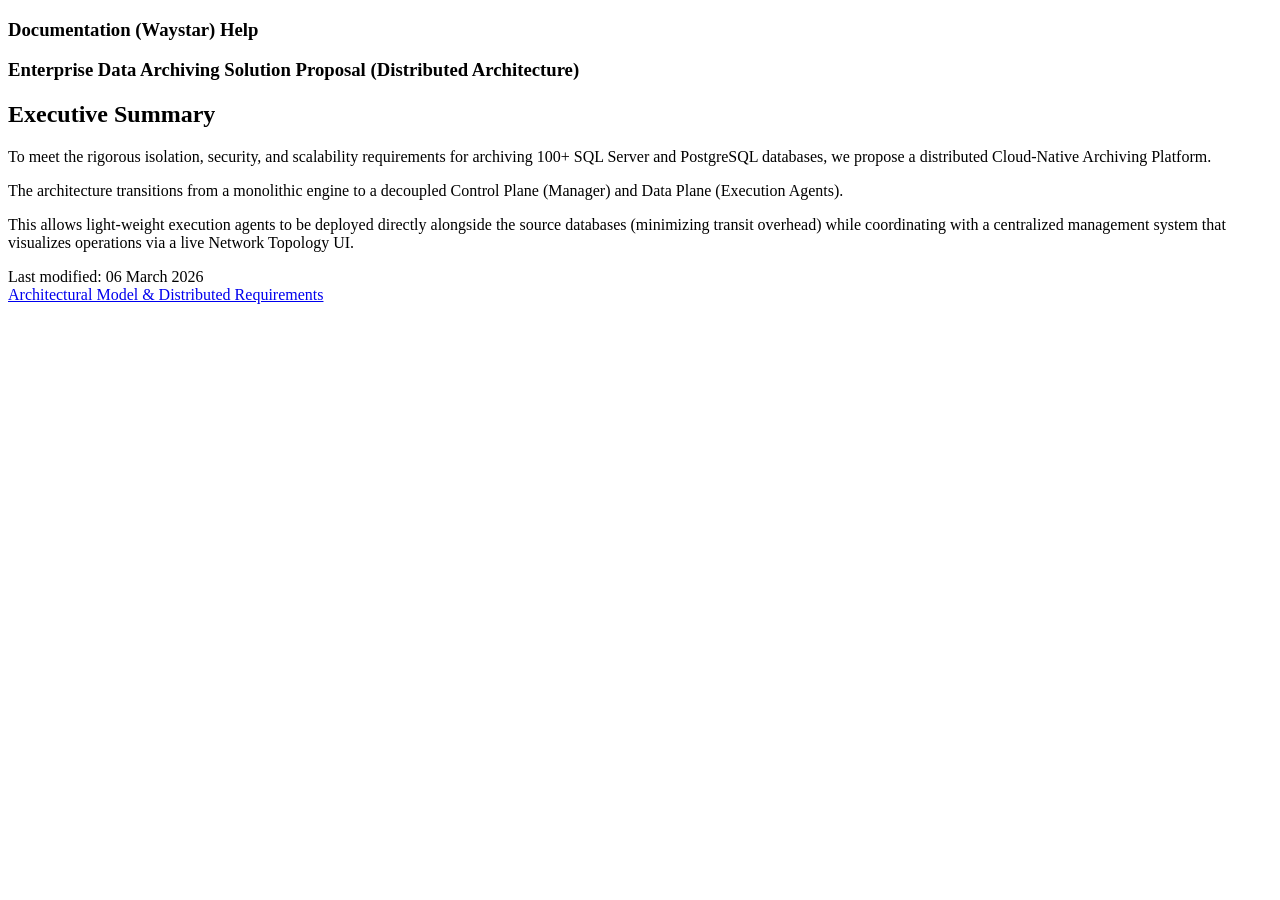
<file: LWA/index.html>
<!DOCTYPE html>
<html lang="en-US">
<meta charset="utf-8">
<title>You will be redirected shortly</title>
<meta http-equiv="refresh" content="0; url=solution-proposal.html">
<h1>Redirecting&hellip;</h1>
<a href="solution-proposal.html">Click here if you are not redirected.</a>
<script>location = "solution-proposal.html"</script>
</html>
</file>
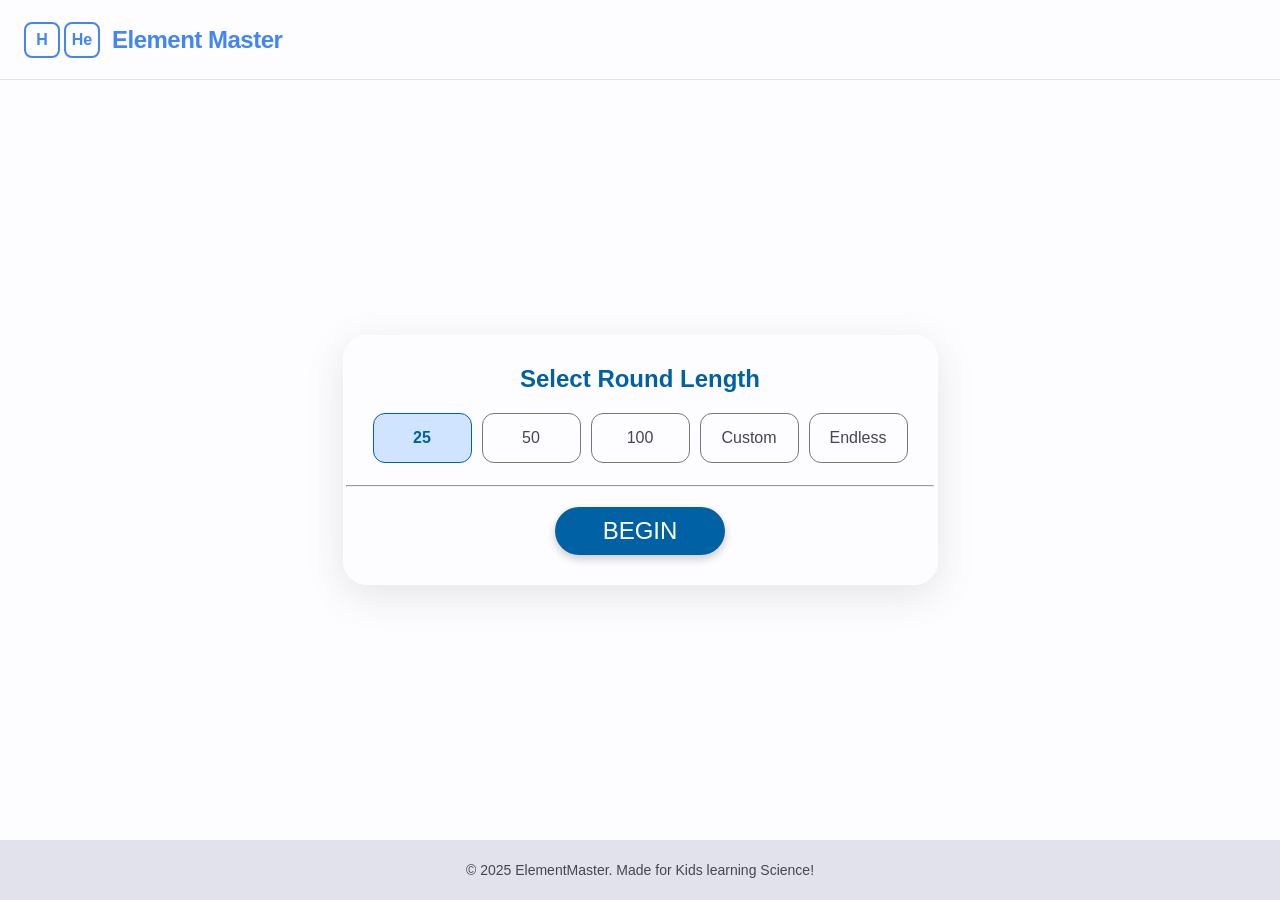
<file: PT1/index.html>
<!DOCTYPE html>
<html lang="en">
<head>
    <meta charset="UTF-8">
    <meta name="viewport" content="width=device-width, initial-scale=1.0">
    <title>ElementMaster - Science Game</title>
    <!-- Google Fonts -->
    <link rel="preconnect" href="https://fonts.googleapis.com">
    <link rel="preconnect" href="https://fonts.gstatic.com" crossorigin>
    <link href="https://fonts.googleapis.com/css2?family=Google+Sans:wght@400;500;700&family=Roboto+Mono:wght@500&display=swap" rel="stylesheet">
    <!-- Custom CSS -->
    <link rel="stylesheet" href="style.css">
</head>
<body>

    <!-- Sticky Header -->
    <header>
        <div class="logo-container">
            <div class="logo-boxes">
                <div class="logo-box">H</div>
                <div class="logo-box">He</div>
            </div>
            <div class="logo-text">Element Master</div>
        </div>
        <div class="game-controls" id="gameControls">
            <button class="btn btn-stop" id="btnStop">STOP</button>
        </div>
    </header>

    <!-- Main Content -->
    <main>
        <!-- Game Area (Left/Center) -->
        <div class="game-wrapper" id="mainArea">
            <div class="hud-top-left" id="questionCounter">Question 0</div>
            <div class="hud-top-right" id="timer">00:00:00</div>

            <!-- Start Screen Overlay -->
            <div class="start-screen" id="startScreen">
                <h2 style="color: var(--md-sys-color-primary); margin-bottom: 20px;">Select Round Length</h2>
                
                <div class="mode-selector">
                    <button class="btn-mode selected" data-value="25">25</button>
                    <button class="btn-mode" data-value="50">50</button>
                    <button class="btn-mode" data-value="100">100</button>
                    <button class="btn-mode" data-value="custom">Custom</button>
                    <button class="btn-mode" data-value="endless">Endless</button>
                </div>

                <div id="customInputContainer" class="custom-input-container" style="display: none;">
                    <input type="number" id="customInput" placeholder="Qty" min="1" max="500">
                </div>
                <hr class="seperator"/>
                <button class="btn btn-begin" id="btnStart">BEGIN</button>
            </div>

            <!-- The Big Element Tile -->
            <div class="game-container" id="gameContainer">
                <div class="element-tile" id="elementTile">
                    <!-- Content injected via JS -->
                </div>
                <div class="hint-text">
                    (Tap anywhere or Spacebar for next)
                </div>
            </div>
        </div>

        <!-- Sidebar (Right/Bottom) -->
        <aside class="sidebar" id="sidebarMain">
            <div class="sidebar-title">Round History</div>
            <div id="historyList">
                <!-- History cards injected via JS -->
            </div>
        </aside>
    </main>

    <!-- Sticky Footer -->
    <footer>
        © 2025 ElementMaster. Made for Kids learning Science!
    </footer>

    <!-- Result Popup Modal -->
    <div class="modal-overlay" id="resultModal">
        <div class="modal">
            <h2>Game Ended!</h2>
            <div class="stat-row">
                <span>Questions:</span>
                <span id="resultCount">0</span>
            </div>
            <div class="stat-row">
                <span>Time:</span>
                <span id="resultTime">00:00:00</span>
            </div>
            
            <div class="modal-actions">
                <button class="btn btn-print" id="btnPrint">Print Report</button>
                <button class="btn btn-close" id="btnClose">Close</button>
            </div>
        </div>
    </div>

    <!-- Hidden Print Area (Visible only in Print Mode) -->
    <div id="printArea">
        <div class="print-header">
            <h2>Element Master Report</h2>
            <p><strong>Date:</strong> <span id="printDate"></span></p>
        </div>
        
        <div class="print-stats">
            <div class="p-stat">
                <span>Total Answered:</span>
                <span id="printCount">0</span>
            </div>
            <div class="p-stat">
                <span>Time Taken:</span>
                <span id="printTime">00:00:00</span>
            </div>
        </div>

        <table class="print-table">
            <thead>
                <tr>
                    <th>#</th>
                    <th>Element Tile</th>
                    <th>Question Asked</th>
                    <th>Answer</th>
                </tr>
            </thead>
            <tbody id="printTableBody">
                <!-- Rows injected via JS -->
            </tbody>
        </table>
    </div>

    <!-- Scripts -->
    <script src="data.js"></script>
    <script src="game.js"></script>
</body>
</html>
</file>
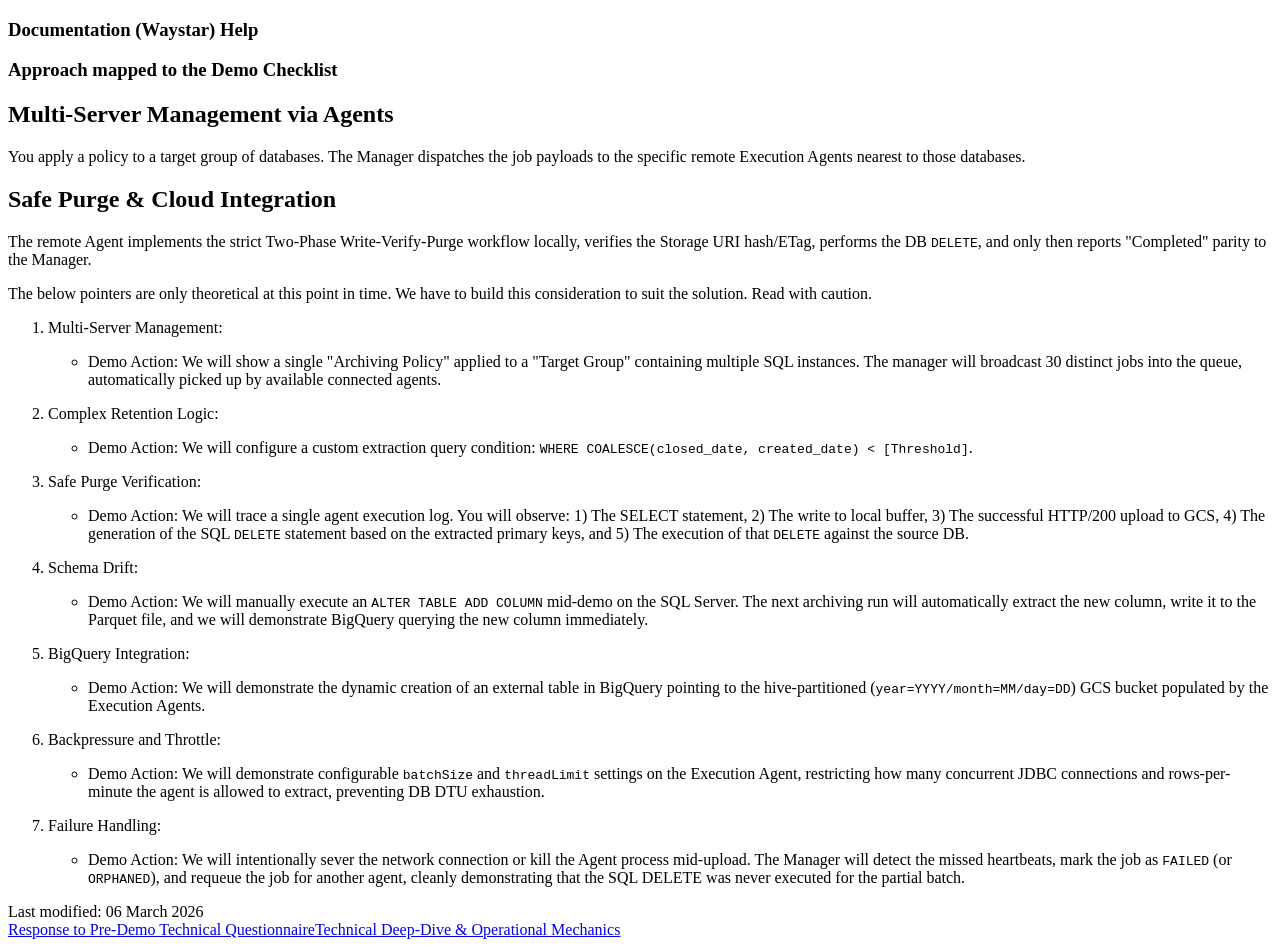
<file: LWA/approach-mapped-to-the-demo-checklist.html>
<!DOCTYPE html SYSTEM "about:legacy-compat">
<html lang="en-US" data-preset="soft" data-primary-color="#307FFF"><head><meta http-equiv="Content-Type" content="text/html; charset=UTF-8"><meta charset="UTF-8"><meta name="robots" content="noindex"><meta name="built-on" content="2026-03-06T13:33:12.162875"><title>Approach mapped to the Demo Checklist | Documentation (Waystar)</title><script type="application/json" id="virtual-toc-data">[{"id":"multi-server-management-via-agents","level":0,"title":"Multi-Server Management via Agents","anchor":"#multi-server-management-via-agents"},{"id":"safe-purge-cloud-integration","level":0,"title":"Safe Purge \u0026 Cloud Integration","anchor":"#safe-purge-cloud-integration"}]</script><script type="application/json" id="topic-shortcuts"></script><link href="https://resources.jetbrains.com/writerside/apidoc/6.10.0-b419/app.css" rel="stylesheet"><link href="static/custom.css" rel="stylesheet"><meta name="msapplication-TileColor" content="#000000"><link rel="apple-touch-icon" sizes="180x180" href="https://jetbrains.com/apple-touch-icon.png"><link rel="icon" type="image/png" sizes="32x32" href="https://jetbrains.com/favicon-32x32.png"><link rel="icon" type="image/png" sizes="16x16" href="https://jetbrains.com/favicon-16x16.png"><meta name="msapplication-TileImage" content="https://resources.jetbrains.com/storage/ui/favicons/mstile-144x144.png"><meta name="msapplication-square70x70logo" content="https://resources.jetbrains.com/storage/ui/favicons/mstile-70x70.png"><meta name="msapplication-square150x150logo" content="https://resources.jetbrains.com/storage/ui/favicons/mstile-150x150.png"><meta name="msapplication-wide310x150logo" content="https://resources.jetbrains.com/storage/ui/favicons/mstile-310x150.png"><meta name="msapplication-square310x310logo" content="https://resources.jetbrains.com/storage/ui/favicons/mstile-310x310.png"><meta name="image" content=""><!-- Open Graph --><meta property="og:title" content="Approach mapped to the Demo Checklist | Documentation (Waystar)"><meta property="og:description" content=""><meta property="og:image" content=""><meta property="og:site_name" content="Documentation (Waystar) Help"><meta property="og:type" content="website"><meta property="og:locale" content="en_US"><meta property="og:url" content="writerside-documentation/approach-mapped-to-the-demo-checklist.html"><!-- End Open Graph --><!-- Twitter Card --><meta name="twitter:card" content="summary_large_image"><meta name="twitter:site" content=""><meta name="twitter:title" content="Approach mapped to the Demo Checklist | Documentation (Waystar)"><meta name="twitter:description" content=""><meta name="twitter:creator" content=""><meta name="twitter:image:src" content=""><!-- End Twitter Card --><!-- Schema.org WebPage --><script type="application/ld+json">{
    "@context": "http://schema.org",
    "@type": "WebPage",
    "@id": "writerside-documentation/approach-mapped-to-the-demo-checklist.html#webpage",
    "url": "writerside-documentation/approach-mapped-to-the-demo-checklist.html",
    "name": "Approach mapped to the Demo Checklist | Documentation (Waystar)",
    "description": "",
    "image": "",
    "inLanguage":"en-US"
}</script><!-- End Schema.org --><!-- Schema.org WebSite --><script type="application/ld+json">{
    "@type": "WebSite",
    "@id": "writerside-documentation/#website",
    "url": "writerside-documentation/",
    "name": "Documentation (Waystar) Help"
}</script><!-- End Schema.org --></head><body data-id="Approach-mapped-to-the-Demo-Checklist" data-main-title="Approach mapped to the Demo Checklist" data-article-props="{&quot;seeAlsoStyle&quot;:&quot;links&quot;}" data-template="article" data-breadcrumbs=""><div class="wrapper"><main class="panel _main"><header class="panel__header"><div class="container"><h3>Documentation (Waystar)  Help</h3><div class="panel-trigger"></div></div></header><section class="panel__content"><div class="container"><article class="article" data-shortcut-switcher="inactive"><h1 data-toc="Approach-mapped-to-the-Demo-Checklist" id="Approach-mapped-to-the-Demo-Checklist.md">Approach mapped to the Demo Checklist</h1><section class="chapter"><h2 id="multi-server-management-via-agents" data-toc="multi-server-management-via-agents">Multi-Server Management via Agents</h2><p id="g8dtii_5">You apply a policy to a target group of databases. The Manager dispatches the job payloads to the specific remote Execution Agents nearest to those databases.</p></section><section class="chapter"><h2 id="safe-purge-cloud-integration" data-toc="safe-purge-cloud-integration">Safe Purge &amp; Cloud Integration</h2><p id="g8dtii_6">The remote Agent implements the strict Two-Phase <span class="control" id="g8dtii_9">Write-Verify-Purge</span> workflow locally, verifies the Storage URI hash/ETag, performs the DB <code class="code" id="g8dtii_10">DELETE</code>, and only then reports &quot;Completed&quot; parity to the Manager.</p><p id="g8dtii_7">The below pointers are only theoretical at this point in time. We have to build this consideration to suit the solution. Read with caution.</p><ol class="list _decimal" id="g8dtii_8" type="1"><li class="list__item" id="g8dtii_11"><p><span class="control" id="g8dtii_18">Multi-Server Management:</span></p><ul class="list _bullet" id="g8dtii_19"><li class="list__item" id="g8dtii_20"><p><span class="emphasis" id="g8dtii_21">Demo Action:</span> We will show a single &quot;Archiving Policy&quot; applied to a &quot;Target Group&quot; containing multiple SQL instances. The manager will broadcast 30 distinct jobs into the queue, automatically picked up by available connected agents.</p></li></ul></li><li class="list__item" id="g8dtii_12"><p><span class="control" id="g8dtii_22">Complex Retention Logic:</span></p><ul class="list _bullet" id="g8dtii_23"><li class="list__item" id="g8dtii_24"><p><span class="emphasis" id="g8dtii_25">Demo Action:</span> We will configure a custom extraction query condition: <code class="code" id="g8dtii_26">WHERE COALESCE(closed_date, created_date) &lt; [Threshold]</code>.</p></li></ul></li><li class="list__item" id="g8dtii_13"><p><span class="control" id="g8dtii_27">Safe Purge Verification:</span></p><ul class="list _bullet" id="g8dtii_28"><li class="list__item" id="g8dtii_29"><p><span class="emphasis" id="g8dtii_30">Demo Action:</span> We will trace a single agent execution log. You will observe: 1) The SELECT statement, 2) The write to local buffer, 3) The successful HTTP/200 upload to GCS, 4) The generation of the SQL <code class="code" id="g8dtii_31">DELETE</code> statement based on the extracted primary keys, and 5) The execution of that <code class="code" id="g8dtii_32">DELETE</code> against the source DB.</p></li></ul></li><li class="list__item" id="g8dtii_14"><p><span class="control" id="g8dtii_33">Schema Drift:</span></p><ul class="list _bullet" id="g8dtii_34"><li class="list__item" id="g8dtii_35"><p><span class="emphasis" id="g8dtii_36">Demo Action:</span> We will manually execute an <code class="code" id="g8dtii_37">ALTER TABLE ADD COLUMN</code> mid-demo on the SQL Server. The next archiving run will automatically extract the new column, write it to the Parquet file, and we will demonstrate BigQuery querying the new column immediately.</p></li></ul></li><li class="list__item" id="g8dtii_15"><p><span class="control" id="g8dtii_38">BigQuery Integration:</span></p><ul class="list _bullet" id="g8dtii_39"><li class="list__item" id="g8dtii_40"><p><span class="emphasis" id="g8dtii_41">Demo Action:</span> We will demonstrate the dynamic creation of an external table in BigQuery pointing to the hive-partitioned (<code class="code" id="g8dtii_42">year=YYYY/month=MM/day=DD</code>) GCS bucket populated by the Execution Agents.</p></li></ul></li><li class="list__item" id="g8dtii_16"><p><span class="control" id="g8dtii_43">Backpressure and Throttle:</span></p><ul class="list _bullet" id="g8dtii_44"><li class="list__item" id="g8dtii_45"><p><span class="emphasis" id="g8dtii_46">Demo Action:</span> We will demonstrate configurable <code class="code" id="g8dtii_47">batchSize</code> and <code class="code" id="g8dtii_48">threadLimit</code> settings on the Execution Agent, restricting how many concurrent JDBC connections and rows-per-minute the agent is allowed to extract, preventing DB DTU exhaustion.</p></li></ul></li><li class="list__item" id="g8dtii_17"><p><span class="control" id="g8dtii_49">Failure Handling:</span></p><ul class="list _bullet" id="g8dtii_50"><li class="list__item" id="g8dtii_51"><p><span class="emphasis" id="g8dtii_52">Demo Action:</span> We will intentionally sever the network connection or kill the Agent process mid-upload. The Manager will detect the missed heartbeats, mark the job as <code class="code" id="g8dtii_53">FAILED</code> (or <code class="code" id="g8dtii_54">ORPHANED</code>), and requeue the job for another agent, cleanly demonstrating that the SQL DELETE was never executed for the partial batch.</p></li></ul></li></ol></section><div class="last-modified">Last modified: 06 March 2026</div><div data-feedback-placeholder="true"></div><div class="navigation-links _bottom"><a href="response-to-pre-demo-technical-questionnaire.html" class="navigation-links__prev">Response to Pre-Demo Technical Questionnaire</a><a href="technical-deep-dive-operational-mechanics.html" class="navigation-links__next">Technical Deep-Dive &amp; Operational Mechanics</a></div></article><div id="disqus_thread"></div></div></section></main></div><script src="https://resources.jetbrains.com/writerside/apidoc/6.10.0-b419/app.js"></script></body></html>
</file>
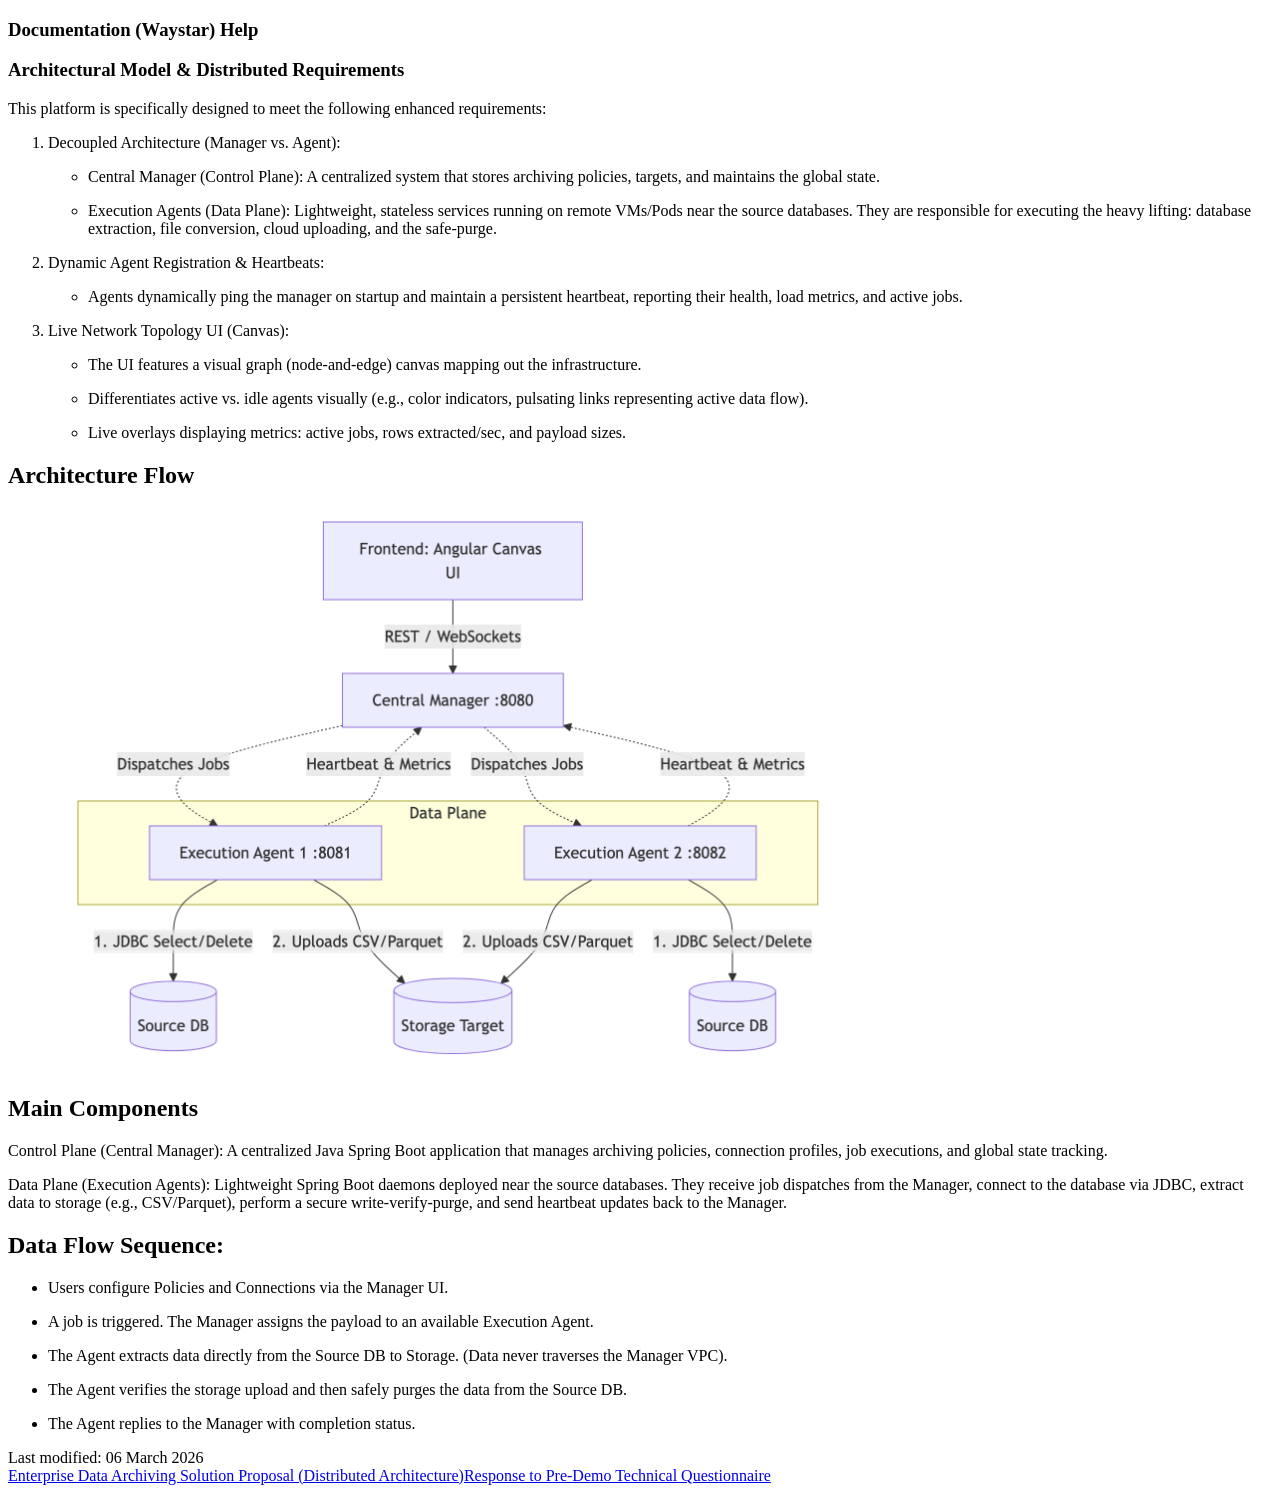
<file: LWA/architectural-model-distributed-requirements.html>
<!DOCTYPE html SYSTEM "about:legacy-compat">
<html lang="en-US" data-preset="soft" data-primary-color="#307FFF"><head><meta http-equiv="Content-Type" content="text/html; charset=UTF-8"><meta charset="UTF-8"><meta name="robots" content="noindex"><meta name="built-on" content="2026-03-06T13:33:12.163308"><title>Architectural Model &amp; Distributed Requirements | Documentation (Waystar)</title><script type="application/json" id="virtual-toc-data">[{"id":"architecture-flow","level":0,"title":"Architecture Flow","anchor":"#architecture-flow"},{"id":"main-components","level":0,"title":"Main Components","anchor":"#main-components"},{"id":"data-flow-sequence","level":0,"title":"Data Flow Sequence:","anchor":"#data-flow-sequence"}]</script><script type="application/json" id="topic-shortcuts"></script><link href="https://resources.jetbrains.com/writerside/apidoc/6.10.0-b419/app.css" rel="stylesheet"><link href="static/custom.css" rel="stylesheet"><meta name="msapplication-TileColor" content="#000000"><link rel="apple-touch-icon" sizes="180x180" href="https://jetbrains.com/apple-touch-icon.png"><link rel="icon" type="image/png" sizes="32x32" href="https://jetbrains.com/favicon-32x32.png"><link rel="icon" type="image/png" sizes="16x16" href="https://jetbrains.com/favicon-16x16.png"><meta name="msapplication-TileImage" content="https://resources.jetbrains.com/storage/ui/favicons/mstile-144x144.png"><meta name="msapplication-square70x70logo" content="https://resources.jetbrains.com/storage/ui/favicons/mstile-70x70.png"><meta name="msapplication-square150x150logo" content="https://resources.jetbrains.com/storage/ui/favicons/mstile-150x150.png"><meta name="msapplication-wide310x150logo" content="https://resources.jetbrains.com/storage/ui/favicons/mstile-310x150.png"><meta name="msapplication-square310x310logo" content="https://resources.jetbrains.com/storage/ui/favicons/mstile-310x310.png"><meta name="image" content=""><!-- Open Graph --><meta property="og:title" content="Architectural Model &amp; Distributed Requirements | Documentation (Waystar)"><meta property="og:description" content=""><meta property="og:image" content=""><meta property="og:site_name" content="Documentation (Waystar) Help"><meta property="og:type" content="website"><meta property="og:locale" content="en_US"><meta property="og:url" content="writerside-documentation/architectural-model-distributed-requirements.html"><!-- End Open Graph --><!-- Twitter Card --><meta name="twitter:card" content="summary_large_image"><meta name="twitter:site" content=""><meta name="twitter:title" content="Architectural Model &amp; Distributed Requirements | Documentation (Waystar)"><meta name="twitter:description" content=""><meta name="twitter:creator" content=""><meta name="twitter:image:src" content=""><!-- End Twitter Card --><!-- Schema.org WebPage --><script type="application/ld+json">{
    "@context": "http://schema.org",
    "@type": "WebPage",
    "@id": "writerside-documentation/architectural-model-distributed-requirements.html#webpage",
    "url": "writerside-documentation/architectural-model-distributed-requirements.html",
    "name": "Architectural Model &amp; Distributed Requirements | Documentation (Waystar)",
    "description": "",
    "image": "",
    "inLanguage":"en-US"
}</script><!-- End Schema.org --><!-- Schema.org WebSite --><script type="application/ld+json">{
    "@type": "WebSite",
    "@id": "writerside-documentation/#website",
    "url": "writerside-documentation/",
    "name": "Documentation (Waystar) Help"
}</script><!-- End Schema.org --></head><body data-id="Architectural-Model-Distributed-Requirements" data-main-title="Architectural Model & Distributed Requirements" data-article-props="{&quot;seeAlsoStyle&quot;:&quot;links&quot;}" data-template="article" data-breadcrumbs=""><div class="wrapper"><main class="panel _main"><header class="panel__header"><div class="container"><h3>Documentation (Waystar)  Help</h3><div class="panel-trigger"></div></div></header><section class="panel__content"><div class="container"><article class="article" data-shortcut-switcher="inactive"><h1 data-toc="Architectural-Model-Distributed-Requirements" id="Architectural-Model-Distributed-Requirements.md">Architectural Model & Distributed Requirements</h1><p id="-r26boj_3">This platform is specifically designed to meet the following enhanced requirements:</p><ol class="list _decimal" id="-r26boj_4" type="1"><li class="list__item" id="-r26boj_8"><p id="-r26boj_11"><span class="control" id="-r26boj_13">Decoupled Architecture (Manager vs. Agent):</span></p><ul class="list _bullet" id="-r26boj_12"><li class="list__item" id="-r26boj_14"><p><span class="control" id="-r26boj_16">Central Manager (Control Plane):</span> A centralized system that stores archiving policies, targets, and maintains the global state.</p></li><li class="list__item" id="-r26boj_15"><p><span class="control" id="-r26boj_17">Execution Agents (Data Plane):</span> Lightweight, stateless services running on remote VMs/Pods near the source databases. They are responsible for executing the heavy lifting: database extraction, file conversion, cloud uploading, and the safe-purge.</p></li></ul></li><li class="list__item" id="-r26boj_9"><p id="-r26boj_18"><span class="control" id="-r26boj_20">Dynamic Agent Registration &amp; Heartbeats:</span></p><ul class="list _bullet" id="-r26boj_19"><li class="list__item" id="-r26boj_21"><p>Agents dynamically ping the manager on startup and maintain a persistent heartbeat, reporting their health, load metrics, and active jobs.</p></li></ul></li><li class="list__item" id="-r26boj_10"><p id="-r26boj_22"><span class="control" id="-r26boj_24">Live Network Topology UI (Canvas):</span></p><ul class="list _bullet" id="-r26boj_23"><li class="list__item" id="-r26boj_25"><p>The UI features a visual graph (node-and-edge) canvas mapping out the infrastructure.</p></li><li class="list__item" id="-r26boj_26"><p>Differentiates active vs. idle agents visually (e.g., color indicators, pulsating links representing active data flow).</p></li><li class="list__item" id="-r26boj_27"><p>Live overlays displaying metrics: active jobs, rows extracted/sec, and payload sizes.</p></li></ul></li></ol><section class="chapter"><h2 id="architecture-flow" data-toc="architecture-flow">Architecture Flow</h2><figure id="-r26boj_28"><img alt="Arch" src="images/Arch.png" title="Arch" width="800" height="562"></figure></section><section class="chapter"><h2 id="main-components" data-toc="main-components">Main Components</h2><p id="-r26boj_29"><span class="control" id="-r26boj_31">Control Plane (Central Manager)</span>: A centralized Java Spring Boot application that manages archiving policies, connection profiles, job executions, and global state tracking.</p><p id="-r26boj_30"><span class="control" id="-r26boj_32">Data Plane (Execution Agents)</span>: Lightweight Spring Boot daemons deployed near the source databases. They receive job dispatches from the Manager, connect to the database via JDBC, extract data to storage (e.g., CSV/Parquet), perform a secure write-verify-purge, and send heartbeat updates back to the Manager.</p></section><section class="chapter"><h2 id="data-flow-sequence" data-toc="data-flow-sequence">Data Flow Sequence:</h2><ul class="list _bullet" id="-r26boj_33"><li class="list__item" id="-r26boj_34"><p>Users configure Policies and Connections via the Manager UI.</p></li><li class="list__item" id="-r26boj_35"><p>A job is triggered. The Manager assigns the payload to an available Execution Agent.</p></li><li class="list__item" id="-r26boj_36"><p>The Agent extracts data directly from the Source DB to Storage. (Data never traverses the Manager VPC).</p></li><li class="list__item" id="-r26boj_37"><p>The Agent verifies the storage upload and then safely purges the data from the Source DB.</p></li><li class="list__item" id="-r26boj_38"><p>The Agent replies to the Manager with completion status.</p></li></ul></section><div class="last-modified">Last modified: 06 March 2026</div><div data-feedback-placeholder="true"></div><div class="navigation-links _bottom"><a href="solution-proposal.html" class="navigation-links__prev">Enterprise Data Archiving Solution Proposal (Distributed Architecture)</a><a href="response-to-pre-demo-technical-questionnaire.html" class="navigation-links__next">Response to Pre-Demo Technical Questionnaire</a></div></article><div id="disqus_thread"></div></div></section></main></div><script src="https://resources.jetbrains.com/writerside/apidoc/6.10.0-b419/app.js"></script></body></html>
</file>
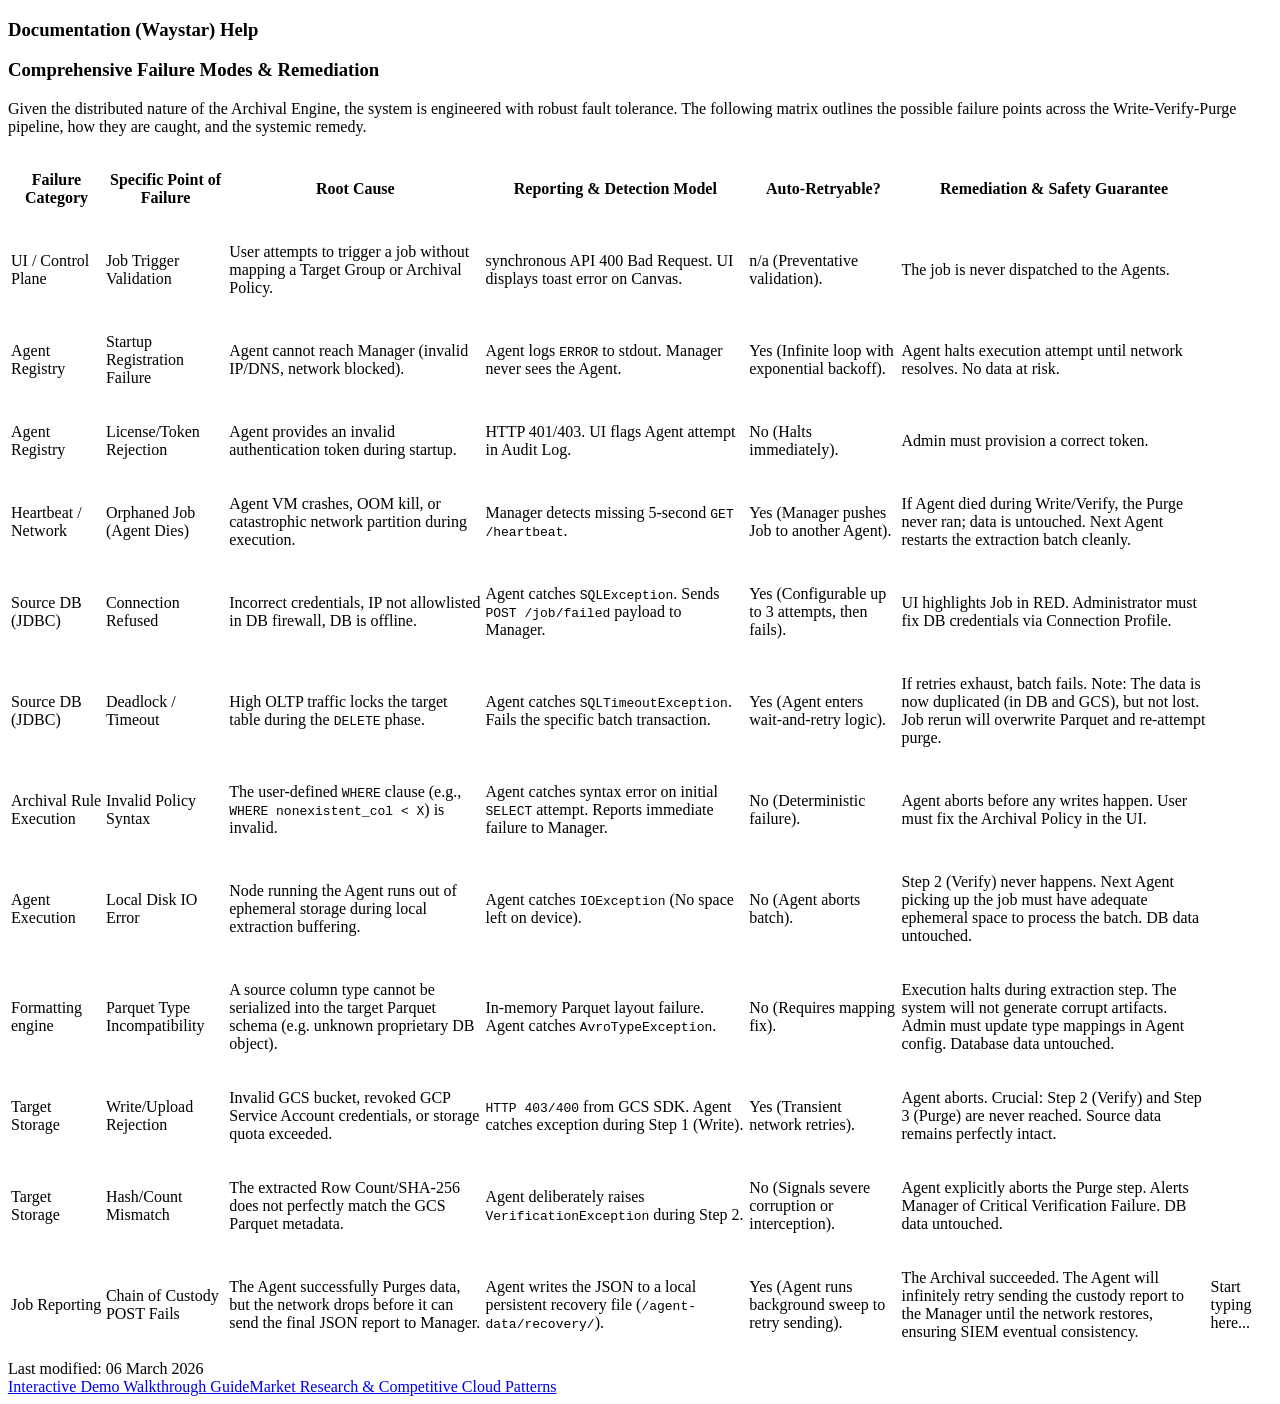
<file: LWA/comprehensive-failure-modes-remediation.html>
<!DOCTYPE html SYSTEM "about:legacy-compat">
<html lang="en-US" data-preset="soft" data-primary-color="#307FFF"><head><meta http-equiv="Content-Type" content="text/html; charset=UTF-8"><meta charset="UTF-8"><meta name="robots" content="noindex"><meta name="built-on" content="2026-03-06T13:33:12.162796"><title>Comprehensive Failure Modes &amp; Remediation | Documentation (Waystar)</title><script type="application/json" id="virtual-toc-data">[]</script><script type="application/json" id="topic-shortcuts"></script><link href="https://resources.jetbrains.com/writerside/apidoc/6.10.0-b419/app.css" rel="stylesheet"><link href="static/custom.css" rel="stylesheet"><meta name="msapplication-TileColor" content="#000000"><link rel="apple-touch-icon" sizes="180x180" href="https://jetbrains.com/apple-touch-icon.png"><link rel="icon" type="image/png" sizes="32x32" href="https://jetbrains.com/favicon-32x32.png"><link rel="icon" type="image/png" sizes="16x16" href="https://jetbrains.com/favicon-16x16.png"><meta name="msapplication-TileImage" content="https://resources.jetbrains.com/storage/ui/favicons/mstile-144x144.png"><meta name="msapplication-square70x70logo" content="https://resources.jetbrains.com/storage/ui/favicons/mstile-70x70.png"><meta name="msapplication-square150x150logo" content="https://resources.jetbrains.com/storage/ui/favicons/mstile-150x150.png"><meta name="msapplication-wide310x150logo" content="https://resources.jetbrains.com/storage/ui/favicons/mstile-310x150.png"><meta name="msapplication-square310x310logo" content="https://resources.jetbrains.com/storage/ui/favicons/mstile-310x310.png"><meta name="image" content=""><!-- Open Graph --><meta property="og:title" content="Comprehensive Failure Modes &amp; Remediation | Documentation (Waystar)"><meta property="og:description" content=""><meta property="og:image" content=""><meta property="og:site_name" content="Documentation (Waystar) Help"><meta property="og:type" content="website"><meta property="og:locale" content="en_US"><meta property="og:url" content="writerside-documentation/comprehensive-failure-modes-remediation.html"><!-- End Open Graph --><!-- Twitter Card --><meta name="twitter:card" content="summary_large_image"><meta name="twitter:site" content=""><meta name="twitter:title" content="Comprehensive Failure Modes &amp; Remediation | Documentation (Waystar)"><meta name="twitter:description" content=""><meta name="twitter:creator" content=""><meta name="twitter:image:src" content=""><!-- End Twitter Card --><!-- Schema.org WebPage --><script type="application/ld+json">{
    "@context": "http://schema.org",
    "@type": "WebPage",
    "@id": "writerside-documentation/comprehensive-failure-modes-remediation.html#webpage",
    "url": "writerside-documentation/comprehensive-failure-modes-remediation.html",
    "name": "Comprehensive Failure Modes &amp; Remediation | Documentation (Waystar)",
    "description": "",
    "image": "",
    "inLanguage":"en-US"
}</script><!-- End Schema.org --><!-- Schema.org WebSite --><script type="application/ld+json">{
    "@type": "WebSite",
    "@id": "writerside-documentation/#website",
    "url": "writerside-documentation/",
    "name": "Documentation (Waystar) Help"
}</script><!-- End Schema.org --></head><body data-id="Comprehensive-Failure-Modes-Remediation" data-main-title="Comprehensive Failure Modes &amp; Remediation" data-article-props="{&quot;seeAlsoStyle&quot;:&quot;links&quot;}" data-template="article" data-breadcrumbs=""><div class="wrapper"><main class="panel _main"><header class="panel__header"><div class="container"><h3>Documentation (Waystar)  Help</h3><div class="panel-trigger"></div></div></header><section class="panel__content"><div class="container"><article class="article" data-shortcut-switcher="inactive"><h1 data-toc="Comprehensive-Failure-Modes-Remediation" id="Comprehensive-Failure-Modes-Remediation.md">Comprehensive Failure Modes &amp; Remediation</h1><p id="z1drbeb_3">Given the distributed nature of the Archival Engine, the system is engineered with robust fault tolerance. The following matrix outlines the possible failure points across the Write-Verify-Purge pipeline, how they are caught, and the systemic remedy.</p><div class="table-wrapper"><table class="wide" id="z1drbeb_4"><thead><tr class="ijRowHead" id="z1drbeb_5"><th id="z1drbeb_18"><p>Failure Category</p></th><th id="z1drbeb_19"><p>Specific Point of Failure</p></th><th id="z1drbeb_20"><p>Root Cause</p></th><th id="z1drbeb_21"><p>Reporting &amp; Detection Model</p></th><th id="z1drbeb_22"><p>Auto-Retryable?</p></th><th id="z1drbeb_23"><p>Remediation &amp; Safety Guarantee</p></th></tr></thead><tbody><tr id="z1drbeb_6"><td id="z1drbeb_24"><p><span class="control" id="z1drbeb_30">UI / Control Plane</span></p></td><td id="z1drbeb_25"><p>Job Trigger Validation</p></td><td id="z1drbeb_26"><p>User attempts to trigger a job without mapping a Target Group or Archival Policy.</p></td><td id="z1drbeb_27"><p>synchronous API 400 Bad Request. UI displays toast error on Canvas.</p></td><td id="z1drbeb_28"><p><span class="control" id="z1drbeb_31">n/a</span> (Preventative validation).</p></td><td id="z1drbeb_29"><p>The job is never dispatched to the Agents.</p></td></tr><tr id="z1drbeb_7"><td id="z1drbeb_32"><p><span class="control" id="z1drbeb_38">Agent Registry</span></p></td><td id="z1drbeb_33"><p>Startup Registration Failure</p></td><td id="z1drbeb_34"><p>Agent cannot reach Manager (invalid IP/DNS, network blocked).</p></td><td id="z1drbeb_35"><p>Agent logs <code class="code" id="z1drbeb_39">ERROR</code> to stdout. Manager never sees the Agent.</p></td><td id="z1drbeb_36"><p><span class="control" id="z1drbeb_40">Yes</span> (Infinite loop with exponential backoff).</p></td><td id="z1drbeb_37"><p>Agent halts execution attempt until network resolves. No data at risk.</p></td></tr><tr id="z1drbeb_8"><td id="z1drbeb_41"><p><span class="control" id="z1drbeb_47">Agent Registry</span></p></td><td id="z1drbeb_42"><p>License/Token Rejection</p></td><td id="z1drbeb_43"><p>Agent provides an invalid authentication token during startup.</p></td><td id="z1drbeb_44"><p>HTTP 401/403. UI flags Agent attempt in Audit Log.</p></td><td id="z1drbeb_45"><p><span class="control" id="z1drbeb_48">No</span> (Halts immediately).</p></td><td id="z1drbeb_46"><p>Admin must provision a correct token.</p></td></tr><tr id="z1drbeb_9"><td id="z1drbeb_49"><p><span class="control" id="z1drbeb_55">Heartbeat / Network</span></p></td><td id="z1drbeb_50"><p>Orphaned Job (Agent Dies)</p></td><td id="z1drbeb_51"><p>Agent VM crashes, OOM kill, or catastrophic network partition during execution.</p></td><td id="z1drbeb_52"><p>Manager detects missing 5-second <code class="code" id="z1drbeb_56">GET /heartbeat</code>.</p></td><td id="z1drbeb_53"><p><span class="control" id="z1drbeb_57">Yes</span> (Manager pushes Job to another Agent).</p></td><td id="z1drbeb_54"><p>If Agent died during <span class="emphasis" id="z1drbeb_58">Write/Verify</span>, the Purge never ran; data is untouched. Next Agent restarts the extraction batch cleanly.</p></td></tr><tr id="z1drbeb_10"><td id="z1drbeb_59"><p><span class="control" id="z1drbeb_65">Source DB (JDBC)</span></p></td><td id="z1drbeb_60"><p>Connection Refused</p></td><td id="z1drbeb_61"><p>Incorrect credentials, IP not allowlisted in DB firewall, DB is offline.</p></td><td id="z1drbeb_62"><p>Agent catches <code class="code" id="z1drbeb_66">SQLException</code>. Sends <code class="code" id="z1drbeb_67">POST /job/failed</code> payload to Manager.</p></td><td id="z1drbeb_63"><p><span class="control" id="z1drbeb_68">Yes</span> (Configurable up to 3 attempts, then fails).</p></td><td id="z1drbeb_64"><p>UI highlights Job in RED. Administrator must fix DB credentials via Connection Profile.</p></td></tr><tr id="z1drbeb_11"><td id="z1drbeb_69"><p><span class="control" id="z1drbeb_75">Source DB (JDBC)</span></p></td><td id="z1drbeb_70"><p>Deadlock / Timeout</p></td><td id="z1drbeb_71"><p>High OLTP traffic locks the target table during the <code class="code" id="z1drbeb_76">DELETE</code> phase.</p></td><td id="z1drbeb_72"><p>Agent catches <code class="code" id="z1drbeb_77">SQLTimeoutException</code>. Fails the specific batch transaction.</p></td><td id="z1drbeb_73"><p><span class="control" id="z1drbeb_78">Yes</span> (Agent enters wait-and-retry logic).</p></td><td id="z1drbeb_74"><p>If retries exhaust, batch fails. Note: The data is now duplicated (in DB and GCS), but <span class="emphasis" id="z1drbeb_79">not lost</span>. Job rerun will overwrite Parquet and re-attempt purge.</p></td></tr><tr id="z1drbeb_12"><td id="z1drbeb_80"><p><span class="control" id="z1drbeb_86">Archival Rule Execution</span></p></td><td id="z1drbeb_81"><p>Invalid Policy Syntax</p></td><td id="z1drbeb_82"><p>The user-defined <code class="code" id="z1drbeb_87">WHERE</code> clause (e.g., <code class="code" id="z1drbeb_88">WHERE nonexistent_col &lt; X</code>) is invalid.</p></td><td id="z1drbeb_83"><p>Agent catches syntax error on initial <code class="code" id="z1drbeb_89">SELECT</code> attempt. Reports immediate failure to Manager.</p></td><td id="z1drbeb_84"><p><span class="control" id="z1drbeb_90">No</span> (Deterministic failure).</p></td><td id="z1drbeb_85"><p>Agent aborts before any writes happen. User must fix the Archival Policy in the UI.</p></td></tr><tr id="z1drbeb_13"><td id="z1drbeb_91"><p><span class="control" id="z1drbeb_97">Agent Execution</span></p></td><td id="z1drbeb_92"><p>Local Disk IO Error</p></td><td id="z1drbeb_93"><p>Node running the Agent runs out of ephemeral storage during local extraction buffering.</p></td><td id="z1drbeb_94"><p>Agent catches <code class="code" id="z1drbeb_98">IOException</code> (No space left on device).</p></td><td id="z1drbeb_95"><p><span class="control" id="z1drbeb_99">No</span> (Agent aborts batch).</p></td><td id="z1drbeb_96"><p>Step 2 (Verify) never happens. Next Agent picking up the job must have adequate ephemeral space to process the batch. DB data untouched.</p></td></tr><tr id="z1drbeb_14"><td id="z1drbeb_100"><p><span class="control" id="z1drbeb_106">Formatting engine</span></p></td><td id="z1drbeb_101"><p>Parquet Type Incompatibility</p></td><td id="z1drbeb_102"><p>A source column type cannot be serialized into the target Parquet schema (e.g. unknown proprietary DB object).</p></td><td id="z1drbeb_103"><p>In-memory Parquet layout failure. Agent catches <code class="code" id="z1drbeb_107">AvroTypeException</code>.</p></td><td id="z1drbeb_104"><p><span class="control" id="z1drbeb_108">No</span> (Requires mapping fix).</p></td><td id="z1drbeb_105"><p>Execution halts during extraction step. The system will not generate corrupt artifacts. Admin must update type mappings in Agent config. Database data untouched.</p></td></tr><tr id="z1drbeb_15"><td id="z1drbeb_109"><p><span class="control" id="z1drbeb_115">Target Storage</span></p></td><td id="z1drbeb_110"><p>Write/Upload Rejection</p></td><td id="z1drbeb_111"><p>Invalid GCS bucket, revoked GCP Service Account credentials, or storage quota exceeded.</p></td><td id="z1drbeb_112"><p><code class="code" id="z1drbeb_116">HTTP 403/400</code> from GCS SDK. Agent catches exception during Step 1 (Write).</p></td><td id="z1drbeb_113"><p><span class="control" id="z1drbeb_117">Yes</span> (Transient network retries).</p></td><td id="z1drbeb_114"><p>Agent aborts. <span class="control" id="z1drbeb_118">Crucial:</span> Step 2 (Verify) and Step 3 (Purge) are never reached. Source data remains perfectly intact.</p></td></tr><tr id="z1drbeb_16"><td id="z1drbeb_119"><p><span class="control" id="z1drbeb_125">Target Storage</span></p></td><td id="z1drbeb_120"><p>Hash/Count Mismatch</p></td><td id="z1drbeb_121"><p>The extracted Row Count/SHA-256 does not perfectly match the GCS Parquet metadata.</p></td><td id="z1drbeb_122"><p>Agent deliberately raises <code class="code" id="z1drbeb_126">VerificationException</code> during Step 2.</p></td><td id="z1drbeb_123"><p><span class="control" id="z1drbeb_127">No</span> (Signals severe corruption or interception).</p></td><td id="z1drbeb_124"><p>Agent explicitly aborts the Purge step. Alerts Manager of Critical Verification Failure. DB data untouched.</p></td></tr><tr id="z1drbeb_17"><td id="z1drbeb_128"><p><span class="control" id="z1drbeb_135">Job Reporting</span></p></td><td id="z1drbeb_129"><p>Chain of Custody POST Fails</p></td><td id="z1drbeb_130"><p>The Agent successfully Purges data, but the network drops before it can send the final JSON report to Manager.</p></td><td id="z1drbeb_131"><p>Agent writes the JSON to a local persistent recovery file (<code class="code" id="z1drbeb_136">/agent-data/recovery/</code>).</p></td><td id="z1drbeb_132"><p><span class="control" id="z1drbeb_137">Yes</span> (Agent runs background sweep to retry sending).</p></td><td id="z1drbeb_133"><p>The Archival succeeded. The Agent will infinitely retry sending the custody report to the Manager until the network restores, ensuring SIEM eventual consistency.</p></td><td id="z1drbeb_134"><p>Start typing here...</p></td></tr></tbody></table></div><div class="last-modified">Last modified: 06 March 2026</div><div data-feedback-placeholder="true"></div><div class="navigation-links _bottom"><a href="interactive-demo-walkthrough-guide.html" class="navigation-links__prev">Interactive Demo Walkthrough Guide</a><a href="market-research-competitive-cloud-patterns.html" class="navigation-links__next">Market Research &amp; Competitive Cloud Patterns</a></div></article><div id="disqus_thread"></div></div></section></main></div><script src="https://resources.jetbrains.com/writerside/apidoc/6.10.0-b419/app.js"></script></body></html>
</file>
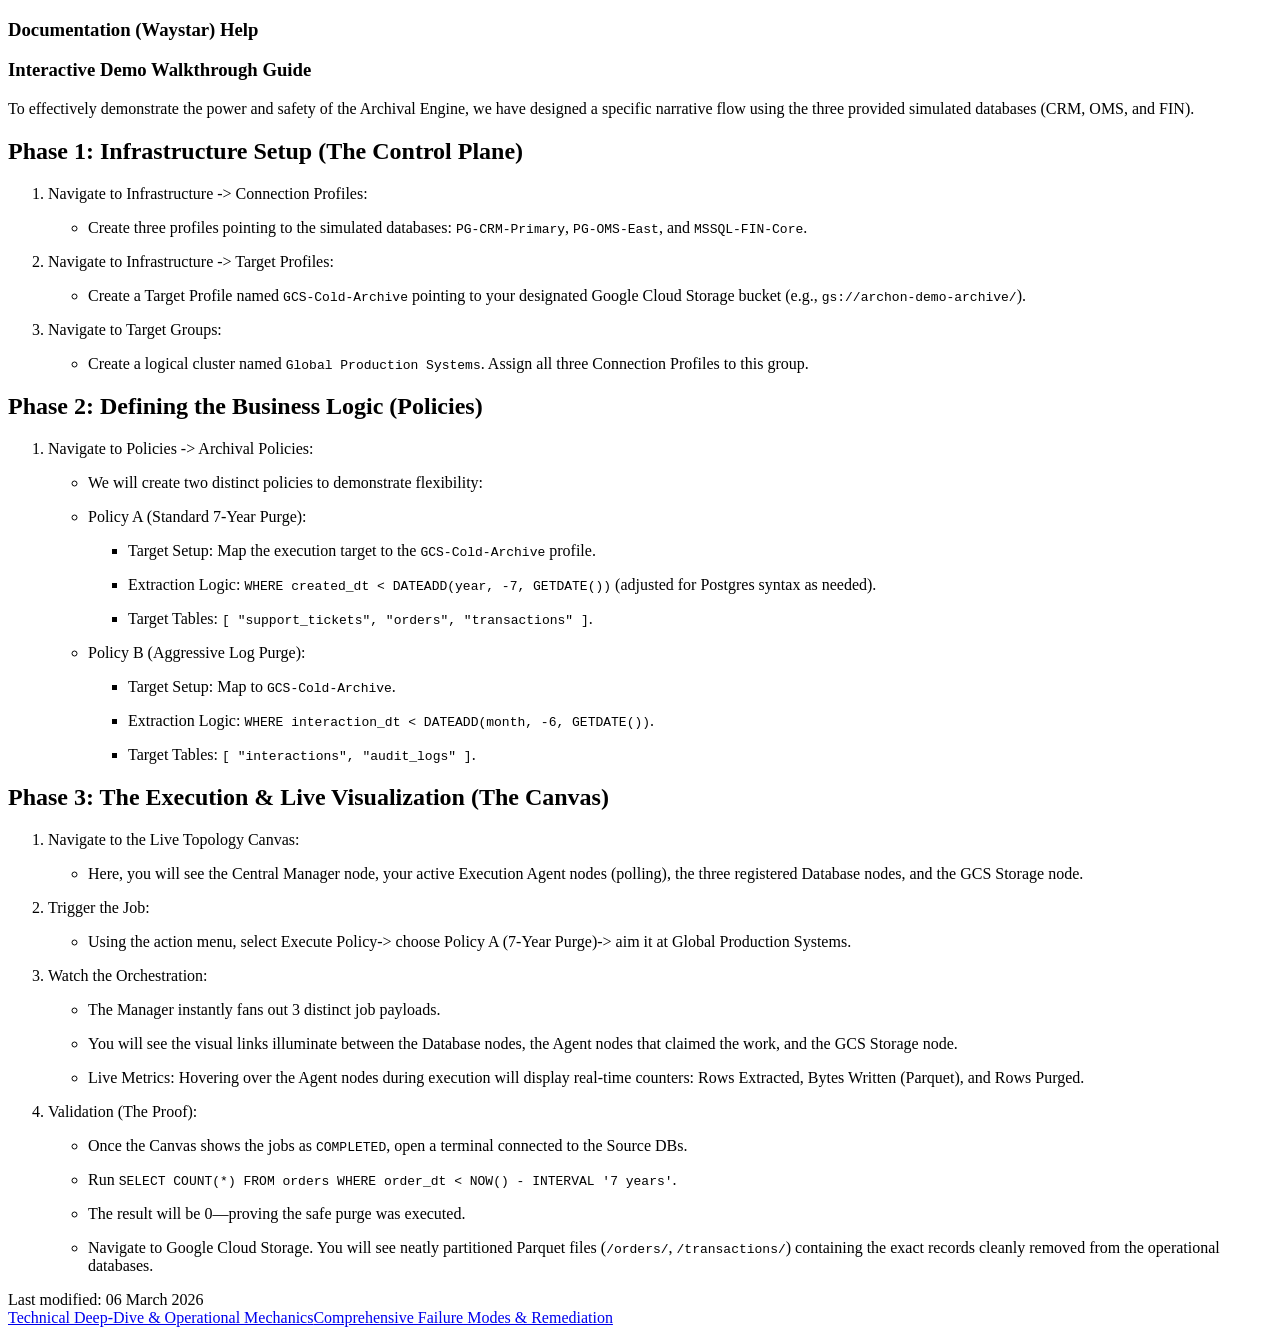
<file: LWA/interactive-demo-walkthrough-guide.html>
<!DOCTYPE html SYSTEM "about:legacy-compat">
<html lang="en-US" data-preset="soft" data-primary-color="#307FFF"><head><meta http-equiv="Content-Type" content="text/html; charset=UTF-8"><meta charset="UTF-8"><meta name="robots" content="noindex"><meta name="built-on" content="2026-03-06T13:33:12.163527"><title>Interactive Demo Walkthrough Guide | Documentation (Waystar)</title><script type="application/json" id="virtual-toc-data">[{"id":"phase-1-infrastructure-setup-the-control-plane","level":0,"title":"Phase 1: Infrastructure Setup (The Control Plane)","anchor":"#phase-1-infrastructure-setup-the-control-plane"},{"id":"phase-2-defining-the-business-logic-policies","level":0,"title":"Phase 2: Defining the Business Logic (Policies)","anchor":"#phase-2-defining-the-business-logic-policies"},{"id":"phase-3-the-execution-live-visualization-the-canvas","level":0,"title":"Phase 3: The Execution \u0026 Live Visualization (The Canvas)","anchor":"#phase-3-the-execution-live-visualization-the-canvas"}]</script><script type="application/json" id="topic-shortcuts"></script><link href="https://resources.jetbrains.com/writerside/apidoc/6.10.0-b419/app.css" rel="stylesheet"><link href="static/custom.css" rel="stylesheet"><meta name="msapplication-TileColor" content="#000000"><link rel="apple-touch-icon" sizes="180x180" href="https://jetbrains.com/apple-touch-icon.png"><link rel="icon" type="image/png" sizes="32x32" href="https://jetbrains.com/favicon-32x32.png"><link rel="icon" type="image/png" sizes="16x16" href="https://jetbrains.com/favicon-16x16.png"><meta name="msapplication-TileImage" content="https://resources.jetbrains.com/storage/ui/favicons/mstile-144x144.png"><meta name="msapplication-square70x70logo" content="https://resources.jetbrains.com/storage/ui/favicons/mstile-70x70.png"><meta name="msapplication-square150x150logo" content="https://resources.jetbrains.com/storage/ui/favicons/mstile-150x150.png"><meta name="msapplication-wide310x150logo" content="https://resources.jetbrains.com/storage/ui/favicons/mstile-310x150.png"><meta name="msapplication-square310x310logo" content="https://resources.jetbrains.com/storage/ui/favicons/mstile-310x310.png"><meta name="image" content=""><!-- Open Graph --><meta property="og:title" content="Interactive Demo Walkthrough Guide | Documentation (Waystar)"><meta property="og:description" content=""><meta property="og:image" content=""><meta property="og:site_name" content="Documentation (Waystar) Help"><meta property="og:type" content="website"><meta property="og:locale" content="en_US"><meta property="og:url" content="writerside-documentation/interactive-demo-walkthrough-guide.html"><!-- End Open Graph --><!-- Twitter Card --><meta name="twitter:card" content="summary_large_image"><meta name="twitter:site" content=""><meta name="twitter:title" content="Interactive Demo Walkthrough Guide | Documentation (Waystar)"><meta name="twitter:description" content=""><meta name="twitter:creator" content=""><meta name="twitter:image:src" content=""><!-- End Twitter Card --><!-- Schema.org WebPage --><script type="application/ld+json">{
    "@context": "http://schema.org",
    "@type": "WebPage",
    "@id": "writerside-documentation/interactive-demo-walkthrough-guide.html#webpage",
    "url": "writerside-documentation/interactive-demo-walkthrough-guide.html",
    "name": "Interactive Demo Walkthrough Guide | Documentation (Waystar)",
    "description": "",
    "image": "",
    "inLanguage":"en-US"
}</script><!-- End Schema.org --><!-- Schema.org WebSite --><script type="application/ld+json">{
    "@type": "WebSite",
    "@id": "writerside-documentation/#website",
    "url": "writerside-documentation/",
    "name": "Documentation (Waystar) Help"
}</script><!-- End Schema.org --></head><body data-id="Interactive-Demo-Walkthrough-Guide" data-main-title="Interactive Demo Walkthrough Guide" data-article-props="{&quot;seeAlsoStyle&quot;:&quot;links&quot;}" data-template="article" data-breadcrumbs=""><div class="wrapper"><main class="panel _main"><header class="panel__header"><div class="container"><h3>Documentation (Waystar)  Help</h3><div class="panel-trigger"></div></div></header><section class="panel__content"><div class="container"><article class="article" data-shortcut-switcher="inactive"><h1 data-toc="Interactive-Demo-Walkthrough-Guide" id="Interactive-Demo-Walkthrough-Guide.md">Interactive Demo Walkthrough Guide</h1><p id="kj1x0f_3">To effectively demonstrate the power and safety of the Archival Engine, we have designed a specific narrative flow using the three provided simulated databases (CRM, OMS, and FIN).</p><section class="chapter"><h2 id="phase-1-infrastructure-setup-the-control-plane" data-toc="phase-1-infrastructure-setup-the-control-plane">Phase 1: Infrastructure Setup (The Control Plane)</h2><ol class="list _decimal" id="kj1x0f_7" type="1"><li class="list__item" id="kj1x0f_8"><p><span class="control" id="kj1x0f_11">Navigate to Infrastructure -&gt; Connection Profiles:</span></p><ul class="list _bullet" id="kj1x0f_12"><li class="list__item" id="kj1x0f_13"><p>Create three profiles pointing to the simulated databases: <code class="code" id="kj1x0f_14">PG-CRM-Primary</code>, <code class="code" id="kj1x0f_15">PG-OMS-East</code>, and <code class="code" id="kj1x0f_16">MSSQL-FIN-Core</code>.</p></li></ul></li><li class="list__item" id="kj1x0f_9"><p><span class="control" id="kj1x0f_17">Navigate to Infrastructure -&gt; Target Profiles:</span></p><ul class="list _bullet" id="kj1x0f_18"><li class="list__item" id="kj1x0f_19"><p>Create a Target Profile named <code class="code" id="kj1x0f_20">GCS-Cold-Archive</code> pointing to your designated Google Cloud Storage bucket (e.g., <code class="code" id="kj1x0f_21">gs://archon-demo-archive/</code>).</p></li></ul></li><li class="list__item" id="kj1x0f_10"><p><span class="control" id="kj1x0f_22">Navigate to Target Groups:</span></p><ul class="list _bullet" id="kj1x0f_23"><li class="list__item" id="kj1x0f_24"><p>Create a logical cluster named <code class="code" id="kj1x0f_25">Global Production Systems</code>. Assign all three Connection Profiles to this group.</p></li></ul></li></ol></section><section class="chapter"><h2 id="phase-2-defining-the-business-logic-policies" data-toc="phase-2-defining-the-business-logic-policies">Phase 2: Defining the Business Logic (Policies)</h2><ol class="list _decimal" id="kj1x0f_26" type="1"><li class="list__item" id="kj1x0f_27"><p><span class="control" id="kj1x0f_28">Navigate to Policies -&gt; Archival Policies:</span></p><ul class="list _bullet" id="kj1x0f_29"><li class="list__item" id="kj1x0f_30"><p>We will create two distinct policies to demonstrate flexibility:</p></li><li class="list__item" id="kj1x0f_31"><p><span class="control" id="kj1x0f_33">Policy A (Standard 7-Year Purge):</span></p><ul class="list _bullet" id="kj1x0f_34"><li class="list__item" id="kj1x0f_35"><p>Target Setup: Map the execution target to the <code class="code" id="kj1x0f_38">GCS-Cold-Archive</code> profile.</p></li><li class="list__item" id="kj1x0f_36"><p>Extraction Logic: <code class="code" id="kj1x0f_39">WHERE created_dt &lt; DATEADD(year, -7, GETDATE())</code> (adjusted for Postgres syntax as needed).</p></li><li class="list__item" id="kj1x0f_37"><p>Target Tables: <code class="code" id="kj1x0f_40">[ &quot;support_tickets&quot;, &quot;orders&quot;, &quot;transactions&quot; ]</code>.</p></li></ul></li><li class="list__item" id="kj1x0f_32"><p><span class="control" id="kj1x0f_41">Policy B (Aggressive Log Purge):</span></p><ul class="list _bullet" id="kj1x0f_42"><li class="list__item" id="kj1x0f_43"><p>Target Setup: Map to <code class="code" id="kj1x0f_46">GCS-Cold-Archive</code>.</p></li><li class="list__item" id="kj1x0f_44"><p>Extraction Logic: <code class="code" id="kj1x0f_47">WHERE interaction_dt &lt; DATEADD(month, -6, GETDATE())</code>.</p></li><li class="list__item" id="kj1x0f_45"><p>Target Tables: <code class="code" id="kj1x0f_48">[ &quot;interactions&quot;, &quot;audit_logs&quot; ]</code>.</p></li></ul></li></ul></li></ol></section><section class="chapter"><h2 id="phase-3-the-execution-live-visualization-the-canvas" data-toc="phase-3-the-execution-live-visualization-the-canvas">Phase 3: The Execution &amp; Live Visualization (The Canvas)</h2><ol class="list _decimal" id="kj1x0f_49" type="1"><li class="list__item" id="kj1x0f_50"><p><span class="control" id="kj1x0f_54">Navigate to the Live Topology Canvas:</span></p><ul class="list _bullet" id="kj1x0f_55"><li class="list__item" id="kj1x0f_56"><p>Here, you will see the Central Manager node, your active Execution Agent nodes (polling), the three registered Database nodes, and the GCS Storage node.</p></li></ul></li><li class="list__item" id="kj1x0f_51"><p><span class="control" id="kj1x0f_57">Trigger the Job:</span></p><ul class="list _bullet" id="kj1x0f_58"><li class="list__item" id="kj1x0f_59"><p>Using the action menu, select <span class="control" id="kj1x0f_60">Execute Policy</span>-&gt; choose <span class="control" id="kj1x0f_61">Policy A (7-Year Purge)</span>-&gt; aim it at <span class="control" id="kj1x0f_62">Global Production Systems</span>.</p></li></ul></li><li class="list__item" id="kj1x0f_52"><p><span class="control" id="kj1x0f_63">Watch the Orchestration:</span></p><ul class="list _bullet" id="kj1x0f_64"><li class="list__item" id="kj1x0f_65"><p>The Manager instantly fans out 3 distinct job payloads.</p></li><li class="list__item" id="kj1x0f_66"><p>You will see the visual links illuminate between the Database nodes, the Agent nodes that claimed the work, and the GCS Storage node.</p></li><li class="list__item" id="kj1x0f_67"><p><span class="control" id="kj1x0f_68">Live Metrics:</span> Hovering over the Agent nodes during execution will display real-time counters: <span class="emphasis" id="kj1x0f_69">Rows Extracted</span>, <span class="emphasis" id="kj1x0f_70">Bytes Written (Parquet)</span>, and <span class="emphasis" id="kj1x0f_71">Rows Purged</span>.</p></li></ul></li><li class="list__item" id="kj1x0f_53"><p><span class="control" id="kj1x0f_72">Validation (The Proof):</span></p><ul class="list _bullet" id="kj1x0f_73"><li class="list__item" id="kj1x0f_74"><p>Once the Canvas shows the jobs as <code class="code" id="kj1x0f_78">COMPLETED</code>, open a terminal connected to the Source DBs.</p></li><li class="list__item" id="kj1x0f_75"><p>Run <code class="code" id="kj1x0f_79">SELECT COUNT(*) FROM orders WHERE order_dt &lt; NOW() - INTERVAL '7 years'</code>.</p></li><li class="list__item" id="kj1x0f_76"><p>The result will be <span class="control" id="kj1x0f_80">0</span>&mdash;proving the safe purge was executed.</p></li><li class="list__item" id="kj1x0f_77"><p>Navigate to Google Cloud Storage. You will see neatly partitioned Parquet files (<code class="code" id="kj1x0f_81">/orders/</code>, <code class="code" id="kj1x0f_82">/transactions/</code>) containing the exact records cleanly removed from the operational databases.</p></li></ul></li></ol></section><div class="last-modified">Last modified: 06 March 2026</div><div data-feedback-placeholder="true"></div><div class="navigation-links _bottom"><a href="technical-deep-dive-operational-mechanics.html" class="navigation-links__prev">Technical Deep-Dive &amp; Operational Mechanics</a><a href="comprehensive-failure-modes-remediation.html" class="navigation-links__next">Comprehensive Failure Modes &amp; Remediation</a></div></article><div id="disqus_thread"></div></div></section></main></div><script src="https://resources.jetbrains.com/writerside/apidoc/6.10.0-b419/app.js"></script></body></html>
</file>
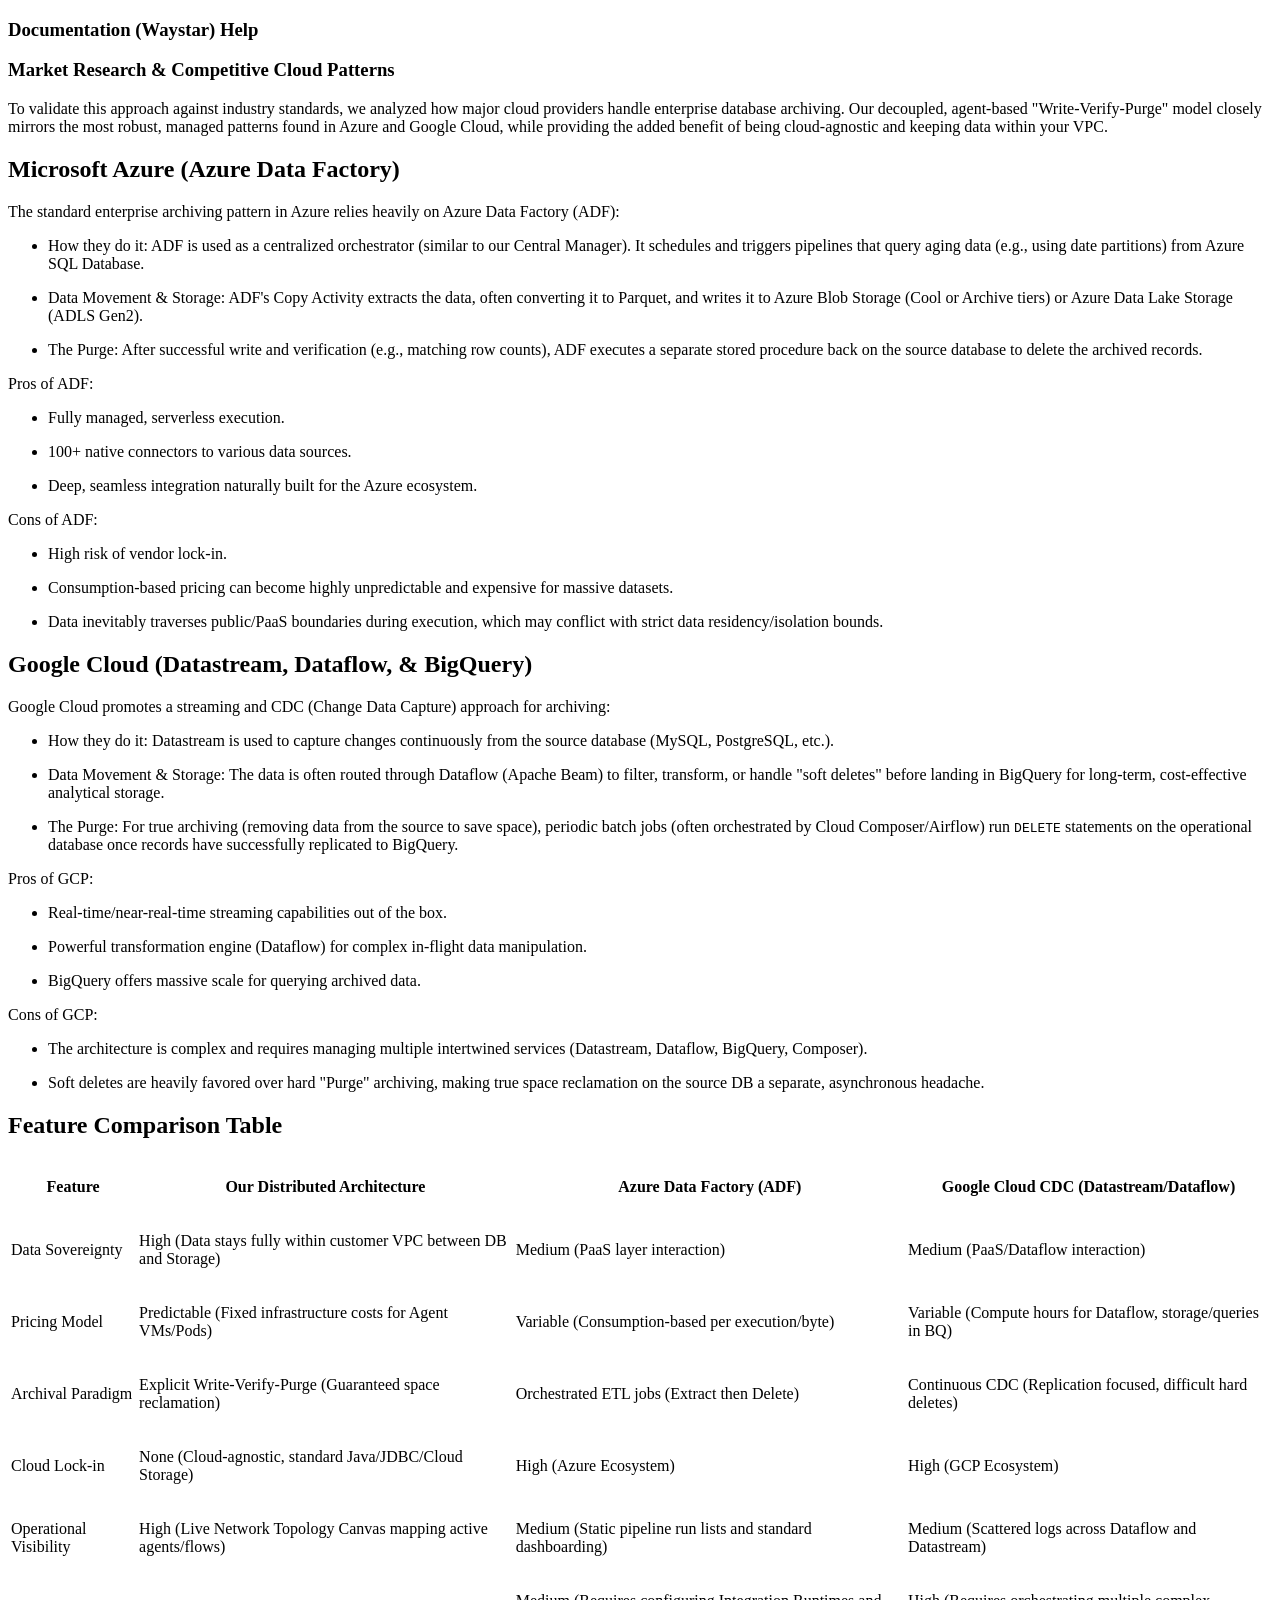
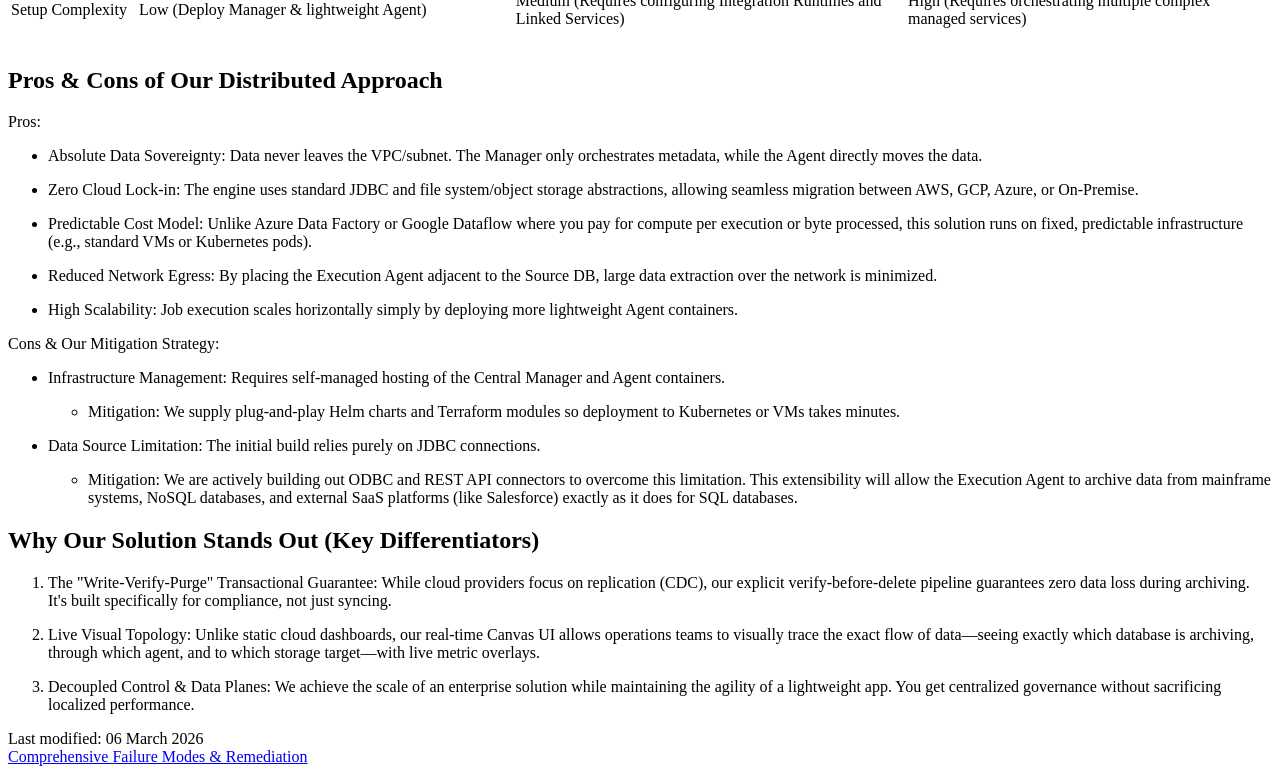
<file: LWA/market-research-competitive-cloud-patterns.html>
<!DOCTYPE html SYSTEM "about:legacy-compat">
<html lang="en-US" data-preset="soft" data-primary-color="#307FFF"><head><meta http-equiv="Content-Type" content="text/html; charset=UTF-8"><meta charset="UTF-8"><meta name="robots" content="noindex"><meta name="built-on" content="2026-03-06T13:33:12.16409"><title>Market Research &amp; Competitive Cloud Patterns | Documentation (Waystar)</title><script type="application/json" id="virtual-toc-data">[{"id":"microsoft-azure-azure-data-factory","level":0,"title":"Microsoft Azure (Azure Data Factory)","anchor":"#microsoft-azure-azure-data-factory"},{"id":"google-cloud-datastream-dataflow-bigquery","level":0,"title":"Google Cloud (Datastream, Dataflow, \u0026 BigQuery)","anchor":"#google-cloud-datastream-dataflow-bigquery"},{"id":"feature-comparison-table","level":0,"title":"Feature Comparison Table","anchor":"#feature-comparison-table"},{"id":"pros-cons-of-our-distributed-approach","level":0,"title":"Pros \u0026 Cons of Our Distributed Approach","anchor":"#pros-cons-of-our-distributed-approach"},{"id":"why-our-solution-stands-out-key-differentiators","level":0,"title":"Why Our Solution Stands Out (Key Differentiators)","anchor":"#why-our-solution-stands-out-key-differentiators"}]</script><script type="application/json" id="topic-shortcuts"></script><link href="https://resources.jetbrains.com/writerside/apidoc/6.10.0-b419/app.css" rel="stylesheet"><link href="static/custom.css" rel="stylesheet"><meta name="msapplication-TileColor" content="#000000"><link rel="apple-touch-icon" sizes="180x180" href="https://jetbrains.com/apple-touch-icon.png"><link rel="icon" type="image/png" sizes="32x32" href="https://jetbrains.com/favicon-32x32.png"><link rel="icon" type="image/png" sizes="16x16" href="https://jetbrains.com/favicon-16x16.png"><meta name="msapplication-TileImage" content="https://resources.jetbrains.com/storage/ui/favicons/mstile-144x144.png"><meta name="msapplication-square70x70logo" content="https://resources.jetbrains.com/storage/ui/favicons/mstile-70x70.png"><meta name="msapplication-square150x150logo" content="https://resources.jetbrains.com/storage/ui/favicons/mstile-150x150.png"><meta name="msapplication-wide310x150logo" content="https://resources.jetbrains.com/storage/ui/favicons/mstile-310x150.png"><meta name="msapplication-square310x310logo" content="https://resources.jetbrains.com/storage/ui/favicons/mstile-310x310.png"><meta name="image" content=""><!-- Open Graph --><meta property="og:title" content="Market Research &amp; Competitive Cloud Patterns | Documentation (Waystar)"><meta property="og:description" content=""><meta property="og:image" content=""><meta property="og:site_name" content="Documentation (Waystar) Help"><meta property="og:type" content="website"><meta property="og:locale" content="en_US"><meta property="og:url" content="writerside-documentation/market-research-competitive-cloud-patterns.html"><!-- End Open Graph --><!-- Twitter Card --><meta name="twitter:card" content="summary_large_image"><meta name="twitter:site" content=""><meta name="twitter:title" content="Market Research &amp; Competitive Cloud Patterns | Documentation (Waystar)"><meta name="twitter:description" content=""><meta name="twitter:creator" content=""><meta name="twitter:image:src" content=""><!-- End Twitter Card --><!-- Schema.org WebPage --><script type="application/ld+json">{
    "@context": "http://schema.org",
    "@type": "WebPage",
    "@id": "writerside-documentation/market-research-competitive-cloud-patterns.html#webpage",
    "url": "writerside-documentation/market-research-competitive-cloud-patterns.html",
    "name": "Market Research &amp; Competitive Cloud Patterns | Documentation (Waystar)",
    "description": "",
    "image": "",
    "inLanguage":"en-US"
}</script><!-- End Schema.org --><!-- Schema.org WebSite --><script type="application/ld+json">{
    "@type": "WebSite",
    "@id": "writerside-documentation/#website",
    "url": "writerside-documentation/",
    "name": "Documentation (Waystar) Help"
}</script><!-- End Schema.org --></head><body data-id="Market-Research-Competitive-Cloud-Patterns" data-main-title="Market Research &amp; Competitive Cloud Patterns" data-article-props="{&quot;seeAlsoStyle&quot;:&quot;links&quot;}" data-template="article" data-breadcrumbs=""><div class="wrapper"><main class="panel _main"><header class="panel__header"><div class="container"><h3>Documentation (Waystar)  Help</h3><div class="panel-trigger"></div></div></header><section class="panel__content"><div class="container"><article class="article" data-shortcut-switcher="inactive"><h1 data-toc="Market-Research-Competitive-Cloud-Patterns" id="Market-Research-Competitive-Cloud-Patterns.md">Market Research &amp; Competitive Cloud Patterns</h1><p id="-rtb2zz_3">To validate this approach against industry standards, we analyzed how major cloud providers handle enterprise database archiving. Our decoupled, agent-based &quot;Write-Verify-Purge&quot; model closely mirrors the most robust, managed patterns found in Azure and Google Cloud, while providing the added benefit of being cloud-agnostic and keeping data within your VPC.</p><section class="chapter"><h2 id="microsoft-azure-azure-data-factory" data-toc="microsoft-azure-azure-data-factory">Microsoft Azure (Azure Data Factory)</h2><p id="-rtb2zz_9">The standard enterprise archiving pattern in Azure relies heavily on <span class="control" id="-rtb2zz_15">Azure Data Factory (ADF)</span>:</p><ul class="list _bullet" id="-rtb2zz_10"><li class="list__item" id="-rtb2zz_16"><p><span class="control" id="-rtb2zz_19">How they do it:</span> ADF is used as a centralized orchestrator (similar to our Central Manager). It schedules and triggers pipelines that query aging data (e.g., using date partitions) from Azure SQL Database.</p></li><li class="list__item" id="-rtb2zz_17"><p><span class="control" id="-rtb2zz_20">Data Movement &amp; Storage:</span> ADF's Copy Activity extracts the data, often converting it to Parquet, and writes it to Azure Blob Storage (Cool or Archive tiers) or Azure Data Lake Storage (ADLS Gen2).</p></li><li class="list__item" id="-rtb2zz_18"><p><span class="control" id="-rtb2zz_21">The Purge:</span> After successful write and verification (e.g., matching row counts), ADF executes a separate stored procedure back on the source database to delete the archived records.</p></li></ul><p id="-rtb2zz_11"><span class="control" id="-rtb2zz_22">Pros of ADF:</span></p><ul class="list _bullet" id="-rtb2zz_12"><li class="list__item" id="-rtb2zz_23"><p>Fully managed, serverless execution.</p></li><li class="list__item" id="-rtb2zz_24"><p>100+ native connectors to various data sources.</p></li><li class="list__item" id="-rtb2zz_25"><p>Deep, seamless integration naturally built for the Azure ecosystem.</p></li></ul><p id="-rtb2zz_13"><span class="control" id="-rtb2zz_26">Cons of ADF:</span></p><ul class="list _bullet" id="-rtb2zz_14"><li class="list__item" id="-rtb2zz_27"><p>High risk of vendor lock-in.</p></li><li class="list__item" id="-rtb2zz_28"><p>Consumption-based pricing can become highly unpredictable and expensive for massive datasets.</p></li><li class="list__item" id="-rtb2zz_29"><p>Data inevitably traverses public/PaaS boundaries during execution, which may conflict with strict data residency/isolation bounds.</p></li></ul></section><section class="chapter"><h2 id="google-cloud-datastream-dataflow-bigquery" data-toc="google-cloud-datastream-dataflow-bigquery">Google Cloud (Datastream, Dataflow, &amp; BigQuery)</h2><p id="-rtb2zz_30">Google Cloud promotes a streaming and CDC (Change Data Capture) approach for archiving:</p><ul class="list _bullet" id="-rtb2zz_31"><li class="list__item" id="-rtb2zz_36"><p><span class="control" id="-rtb2zz_39">How they do it:</span> <span class="control" id="-rtb2zz_40">Datastream</span> is used to capture changes continuously from the source database (MySQL, PostgreSQL, etc.).</p></li><li class="list__item" id="-rtb2zz_37"><p><span class="control" id="-rtb2zz_41">Data Movement &amp; Storage:</span> The data is often routed through <span class="control" id="-rtb2zz_42">Dataflow</span> (Apache Beam) to filter, transform, or handle &quot;soft deletes&quot; before landing in <span class="control" id="-rtb2zz_43">BigQuery</span> for long-term, cost-effective analytical storage.</p></li><li class="list__item" id="-rtb2zz_38"><p><span class="control" id="-rtb2zz_44">The Purge:</span> For true archiving (removing data from the source to save space), periodic batch jobs (often orchestrated by Cloud Composer/Airflow) run <code class="code" id="-rtb2zz_45">DELETE</code> statements on the operational database once records have successfully replicated to BigQuery.</p></li></ul><p id="-rtb2zz_32"><span class="control" id="-rtb2zz_46">Pros of GCP:</span></p><ul class="list _bullet" id="-rtb2zz_33"><li class="list__item" id="-rtb2zz_47"><p>Real-time/near-real-time streaming capabilities out of the box.</p></li><li class="list__item" id="-rtb2zz_48"><p>Powerful transformation engine (Dataflow) for complex in-flight data manipulation.</p></li><li class="list__item" id="-rtb2zz_49"><p>BigQuery offers massive scale for querying archived data.</p></li></ul><p id="-rtb2zz_34"><span class="control" id="-rtb2zz_50">Cons of GCP:</span></p><ul class="list _bullet" id="-rtb2zz_35"><li class="list__item" id="-rtb2zz_51"><p>The architecture is complex and requires managing multiple intertwined services (Datastream, Dataflow, BigQuery, Composer).</p></li><li class="list__item" id="-rtb2zz_52"><p>Soft deletes are heavily favored over hard &quot;Purge&quot; archiving, making true space reclamation on the source DB a separate, asynchronous headache.</p></li></ul></section><section class="chapter"><h2 id="feature-comparison-table" data-toc="feature-comparison-table">Feature Comparison Table</h2><div class="table-wrapper"><table class="wide" id="-rtb2zz_53"><thead><tr class="ijRowHead" id="-rtb2zz_54"><th id="-rtb2zz_61"><p>Feature</p></th><th id="-rtb2zz_62"><p>Our Distributed Architecture</p></th><th id="-rtb2zz_63"><p>Azure Data Factory (ADF)</p></th><th id="-rtb2zz_64"><p>Google Cloud CDC (Datastream/Dataflow)</p></th></tr></thead><tbody><tr id="-rtb2zz_55"><td id="-rtb2zz_65"><p><span class="control" id="-rtb2zz_69">Data Sovereignty</span></p></td><td id="-rtb2zz_66"><p><span class="control" id="-rtb2zz_70">High</span> (Data stays fully within customer VPC between DB and Storage)</p></td><td id="-rtb2zz_67"><p><span class="control" id="-rtb2zz_71">Medium</span> (PaaS layer interaction)</p></td><td id="-rtb2zz_68"><p><span class="control" id="-rtb2zz_72">Medium</span> (PaaS/Dataflow interaction)</p></td></tr><tr id="-rtb2zz_56"><td id="-rtb2zz_73"><p><span class="control" id="-rtb2zz_77">Pricing Model</span></p></td><td id="-rtb2zz_74"><p><span class="control" id="-rtb2zz_78">Predictable</span> (Fixed infrastructure costs for Agent VMs/Pods)</p></td><td id="-rtb2zz_75"><p><span class="control" id="-rtb2zz_79">Variable</span> (Consumption-based per execution/byte)</p></td><td id="-rtb2zz_76"><p><span class="control" id="-rtb2zz_80">Variable</span> (Compute hours for Dataflow, storage/queries in BQ)</p></td></tr><tr id="-rtb2zz_57"><td id="-rtb2zz_81"><p><span class="control" id="-rtb2zz_85">Archival Paradigm</span></p></td><td id="-rtb2zz_82"><p>Explicit <span class="control" id="-rtb2zz_86">Write-Verify-Purge</span> (Guaranteed space reclamation)</p></td><td id="-rtb2zz_83"><p>Orchestrated ETL jobs (Extract then Delete)</p></td><td id="-rtb2zz_84"><p>Continuous CDC (Replication focused, difficult hard deletes)</p></td></tr><tr id="-rtb2zz_58"><td id="-rtb2zz_87"><p><span class="control" id="-rtb2zz_91">Cloud Lock-in</span></p></td><td id="-rtb2zz_88"><p><span class="control" id="-rtb2zz_92">None</span> (Cloud-agnostic, standard Java/JDBC/Cloud Storage)</p></td><td id="-rtb2zz_89"><p>High (Azure Ecosystem)</p></td><td id="-rtb2zz_90"><p>High (GCP Ecosystem)</p></td></tr><tr id="-rtb2zz_59"><td id="-rtb2zz_93"><p><span class="control" id="-rtb2zz_97">Operational Visibility</span></p></td><td id="-rtb2zz_94"><p><span class="control" id="-rtb2zz_98">High</span> (Live Network Topology Canvas mapping active agents/flows)</p></td><td id="-rtb2zz_95"><p><span class="control" id="-rtb2zz_99">Medium</span> (Static pipeline run lists and standard dashboarding)</p></td><td id="-rtb2zz_96"><p><span class="control" id="-rtb2zz_100">Medium</span> (Scattered logs across Dataflow and Datastream)</p></td></tr><tr id="-rtb2zz_60"><td id="-rtb2zz_101"><p><span class="control" id="-rtb2zz_105">Setup Complexity</span></p></td><td id="-rtb2zz_102"><p><span class="control" id="-rtb2zz_106">Low</span> (Deploy Manager &amp; lightweight Agent)</p></td><td id="-rtb2zz_103"><p><span class="control" id="-rtb2zz_107">Medium</span> (Requires configuring Integration Runtimes and Linked Services)</p></td><td id="-rtb2zz_104"><p><span class="control" id="-rtb2zz_108">High</span> (Requires orchestrating multiple complex managed services)</p></td></tr></tbody></table></div></section><section class="chapter"><h2 id="pros-cons-of-our-distributed-approach" data-toc="pros-cons-of-our-distributed-approach">Pros &amp; Cons of Our Distributed Approach</h2><p id="-rtb2zz_109"><span class="control" id="-rtb2zz_113">Pros:</span></p><ul class="list _bullet" id="-rtb2zz_110"><li class="list__item" id="-rtb2zz_114"><p><span class="control" id="-rtb2zz_119">Absolute Data Sovereignty:</span> Data never leaves the VPC/subnet. The Manager only orchestrates metadata, while the Agent directly moves the data.</p></li><li class="list__item" id="-rtb2zz_115"><p><span class="control" id="-rtb2zz_120">Zero Cloud Lock-in:</span> The engine uses standard JDBC and file system/object storage abstractions, allowing seamless migration between AWS, GCP, Azure, or On-Premise.</p></li><li class="list__item" id="-rtb2zz_116"><p><span class="control" id="-rtb2zz_121">Predictable Cost Model:</span> Unlike Azure Data Factory or Google Dataflow where you pay for compute per execution or byte processed, this solution runs on fixed, predictable infrastructure (e.g., standard VMs or Kubernetes pods).</p></li><li class="list__item" id="-rtb2zz_117"><p><span class="control" id="-rtb2zz_122">Reduced Network Egress:</span> By placing the Execution Agent adjacent to the Source DB, large data extraction over the network is minimized.</p></li><li class="list__item" id="-rtb2zz_118"><p><span class="control" id="-rtb2zz_123">High Scalability:</span> Job execution scales horizontally simply by deploying more lightweight Agent containers.</p></li></ul><p id="-rtb2zz_111"><span class="control" id="-rtb2zz_124">Cons &amp; Our Mitigation Strategy:</span></p><ul class="list _bullet" id="-rtb2zz_112"><li class="list__item" id="-rtb2zz_125"><p><span class="control" id="-rtb2zz_127">Infrastructure Management:</span> Requires self-managed hosting of the Central Manager and Agent containers. </p><ul class="list _bullet" id="-rtb2zz_128"><li class="list__item" id="-rtb2zz_129"><p><span class="emphasis" id="-rtb2zz_130">Mitigation:</span> We supply plug-and-play Helm charts and Terraform modules so deployment to Kubernetes or VMs takes minutes.</p></li></ul></li><li class="list__item" id="-rtb2zz_126"><p><span class="control" id="-rtb2zz_131">Data Source Limitation:</span> The initial build relies purely on JDBC connections. </p><ul class="list _bullet" id="-rtb2zz_132"><li class="list__item" id="-rtb2zz_133"><p><span class="emphasis" id="-rtb2zz_134">Mitigation:</span> <span class="control" id="-rtb2zz_135">We are actively building out ODBC and REST API connectors</span> to overcome this limitation. This extensibility will allow the Execution Agent to archive data from mainframe systems, NoSQL databases, and external SaaS platforms (like Salesforce) exactly as it does for SQL databases.</p></li></ul></li></ul></section><section class="chapter"><h2 id="why-our-solution-stands-out-key-differentiators" data-toc="why-our-solution-stands-out-key-differentiators">Why Our Solution Stands Out (Key Differentiators)</h2><ol class="list _decimal" id="-rtb2zz_136" type="1"><li class="list__item" id="-rtb2zz_137"><p><span class="control" id="-rtb2zz_140">The &quot;Write-Verify-Purge&quot; Transactional Guarantee:</span> While cloud providers focus on replication (CDC), our explicit verify-before-delete pipeline guarantees zero data loss during archiving. It's built specifically for compliance, not just syncing.</p></li><li class="list__item" id="-rtb2zz_138"><p><span class="control" id="-rtb2zz_141">Live Visual Topology:</span> Unlike static cloud dashboards, our real-time Canvas UI allows operations teams to visually trace the exact flow of data&mdash;seeing exactly which database is archiving, through which agent, and to which storage target&mdash;with live metric overlays.</p></li><li class="list__item" id="-rtb2zz_139"><p><span class="control" id="-rtb2zz_142">Decoupled Control &amp; Data Planes:</span> We achieve the scale of an enterprise solution while maintaining the agility of a lightweight app. You get centralized governance without sacrificing localized performance.</p></li></ol></section><div class="last-modified">Last modified: 06 March 2026</div><div data-feedback-placeholder="true"></div><div class="navigation-links _bottom"><a href="comprehensive-failure-modes-remediation.html" class="navigation-links__prev">Comprehensive Failure Modes &amp; Remediation</a></div></article><div id="disqus_thread"></div></div></section></main></div><script src="https://resources.jetbrains.com/writerside/apidoc/6.10.0-b419/app.js"></script></body></html>
</file>
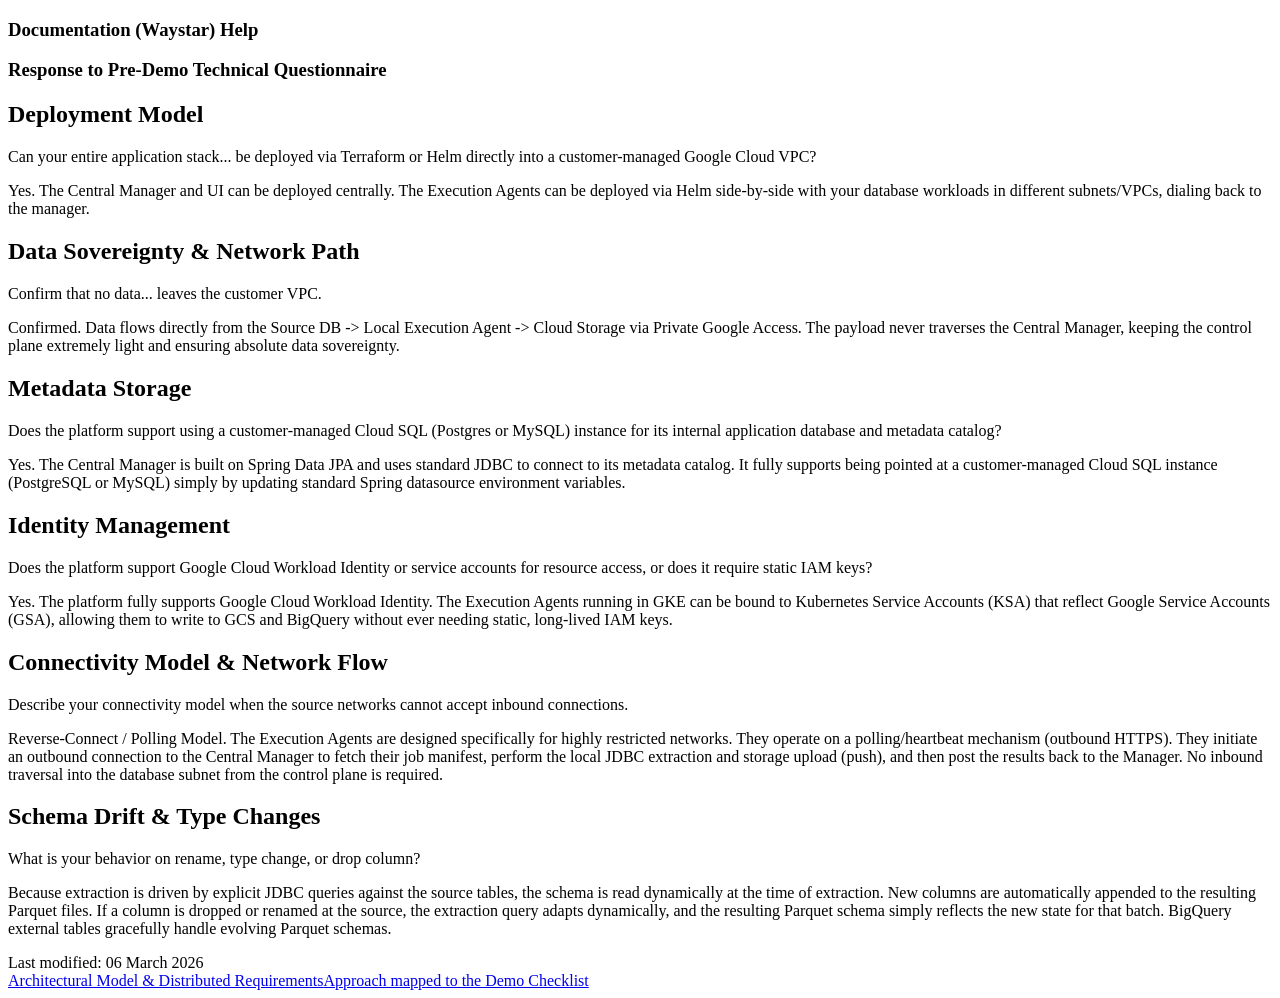
<file: LWA/response-to-pre-demo-technical-questionnaire.html>
<!DOCTYPE html SYSTEM "about:legacy-compat">
<html lang="en-US" data-preset="soft" data-primary-color="#307FFF"><head><meta http-equiv="Content-Type" content="text/html; charset=UTF-8"><meta charset="UTF-8"><meta name="robots" content="noindex"><meta name="built-on" content="2026-03-06T13:33:12.162758"><title>Response to Pre-Demo Technical Questionnaire | Documentation (Waystar)</title><script type="application/json" id="virtual-toc-data">[{"id":"deployment-model","level":0,"title":"Deployment Model","anchor":"#deployment-model"},{"id":"data-sovereignty-network-path","level":0,"title":"Data Sovereignty \u0026 Network Path","anchor":"#data-sovereignty-network-path"},{"id":"metadata-storage","level":0,"title":"Metadata Storage","anchor":"#metadata-storage"},{"id":"identity-management","level":0,"title":"Identity Management","anchor":"#identity-management"},{"id":"connectivity-model-network-flow","level":0,"title":"Connectivity Model \u0026 Network Flow","anchor":"#connectivity-model-network-flow"},{"id":"schema-drift-type-changes","level":0,"title":"Schema Drift \u0026 Type Changes","anchor":"#schema-drift-type-changes"}]</script><script type="application/json" id="topic-shortcuts"></script><link href="https://resources.jetbrains.com/writerside/apidoc/6.10.0-b419/app.css" rel="stylesheet"><link href="static/custom.css" rel="stylesheet"><meta name="msapplication-TileColor" content="#000000"><link rel="apple-touch-icon" sizes="180x180" href="https://jetbrains.com/apple-touch-icon.png"><link rel="icon" type="image/png" sizes="32x32" href="https://jetbrains.com/favicon-32x32.png"><link rel="icon" type="image/png" sizes="16x16" href="https://jetbrains.com/favicon-16x16.png"><meta name="msapplication-TileImage" content="https://resources.jetbrains.com/storage/ui/favicons/mstile-144x144.png"><meta name="msapplication-square70x70logo" content="https://resources.jetbrains.com/storage/ui/favicons/mstile-70x70.png"><meta name="msapplication-square150x150logo" content="https://resources.jetbrains.com/storage/ui/favicons/mstile-150x150.png"><meta name="msapplication-wide310x150logo" content="https://resources.jetbrains.com/storage/ui/favicons/mstile-310x150.png"><meta name="msapplication-square310x310logo" content="https://resources.jetbrains.com/storage/ui/favicons/mstile-310x310.png"><meta name="image" content=""><!-- Open Graph --><meta property="og:title" content="Response to Pre-Demo Technical Questionnaire | Documentation (Waystar)"><meta property="og:description" content=""><meta property="og:image" content=""><meta property="og:site_name" content="Documentation (Waystar) Help"><meta property="og:type" content="website"><meta property="og:locale" content="en_US"><meta property="og:url" content="writerside-documentation/response-to-pre-demo-technical-questionnaire.html"><!-- End Open Graph --><!-- Twitter Card --><meta name="twitter:card" content="summary_large_image"><meta name="twitter:site" content=""><meta name="twitter:title" content="Response to Pre-Demo Technical Questionnaire | Documentation (Waystar)"><meta name="twitter:description" content=""><meta name="twitter:creator" content=""><meta name="twitter:image:src" content=""><!-- End Twitter Card --><!-- Schema.org WebPage --><script type="application/ld+json">{
    "@context": "http://schema.org",
    "@type": "WebPage",
    "@id": "writerside-documentation/response-to-pre-demo-technical-questionnaire.html#webpage",
    "url": "writerside-documentation/response-to-pre-demo-technical-questionnaire.html",
    "name": "Response to Pre-Demo Technical Questionnaire | Documentation (Waystar)",
    "description": "",
    "image": "",
    "inLanguage":"en-US"
}</script><!-- End Schema.org --><!-- Schema.org WebSite --><script type="application/ld+json">{
    "@type": "WebSite",
    "@id": "writerside-documentation/#website",
    "url": "writerside-documentation/",
    "name": "Documentation (Waystar) Help"
}</script><!-- End Schema.org --></head><body data-id="Response-to-Pre-Demo-Technical-Questionnaire" data-main-title="Response to Pre-Demo Technical Questionnaire" data-article-props="{&quot;seeAlsoStyle&quot;:&quot;links&quot;}" data-template="article" data-breadcrumbs=""><div class="wrapper"><main class="panel _main"><header class="panel__header"><div class="container"><h3>Documentation (Waystar)  Help</h3><div class="panel-trigger"></div></div></header><section class="panel__content"><div class="container"><article class="article" data-shortcut-switcher="inactive"><h1 data-toc="Response-to-Pre-Demo-Technical-Questionnaire" id="Response-to-Pre-Demo-Technical-Questionnaire.md">Response to Pre-Demo Technical Questionnaire</h1><section class="chapter"><h2 id="deployment-model" data-toc="deployment-model">Deployment Model</h2><p id="-46mezy_9"><span class="control" id="-46mezy_11">Can your entire application stack... be deployed via Terraform or Helm directly into a customer-managed Google Cloud VPC?</span></p><aside class="prompt" data-type="tip" data-title="" id="-46mezy_10"><p id="-46mezy_12"><span class="control" id="-46mezy_13">Yes.</span> The Central Manager and UI can be deployed centrally. The Execution Agents can be deployed via Helm side-by-side with your database workloads in different subnets/VPCs, dialing back to the manager.</p></aside></section><section class="chapter"><h2 id="data-sovereignty-network-path" data-toc="data-sovereignty-network-path">Data Sovereignty &amp; Network Path</h2><p id="-46mezy_14"><span class="control" id="-46mezy_16">Confirm that no data... leaves the customer VPC.</span></p><aside class="prompt" data-type="tip" data-title="" id="-46mezy_15"><p id="-46mezy_17"><span class="control" id="-46mezy_18">Confirmed.</span> Data flows directly from the Source DB -&gt; Local Execution Agent -&gt; Cloud Storage via Private Google Access. The payload <span class="control" id="-46mezy_19">never traverses the Central Manager</span>, keeping the control plane extremely light and ensuring absolute data sovereignty.</p></aside></section><section class="chapter"><h2 id="metadata-storage" data-toc="metadata-storage">Metadata Storage</h2><p id="-46mezy_20"><span class="control" id="-46mezy_22">Does the platform support using a customer-managed Cloud SQL (Postgres or MySQL) instance for its internal application database and metadata catalog?</span></p><aside class="prompt" data-type="tip" data-title="" id="-46mezy_21"><p id="-46mezy_23"><span class="control" id="-46mezy_24">Yes.</span> The Central Manager is built on Spring Data JPA and uses standard JDBC to connect to its metadata catalog. It fully supports being pointed at a customer-managed Cloud SQL instance (PostgreSQL or MySQL) simply by updating standard Spring datasource environment variables.</p></aside></section><section class="chapter"><h2 id="identity-management" data-toc="identity-management">Identity Management</h2><p id="-46mezy_25"><span class="control" id="-46mezy_27">Does the platform support Google Cloud Workload Identity or service accounts for resource access, or does it require static IAM keys?</span></p><aside class="prompt" data-type="tip" data-title="" id="-46mezy_26"><p id="-46mezy_28"><span class="control" id="-46mezy_29">Yes.</span> The platform fully supports Google Cloud Workload Identity. The Execution Agents running in GKE can be bound to Kubernetes Service Accounts (KSA) that reflect Google Service Accounts (GSA), allowing them to write to GCS and BigQuery without ever needing static, long-lived IAM keys.</p></aside></section><section class="chapter"><h2 id="connectivity-model-network-flow" data-toc="connectivity-model-network-flow">Connectivity Model &amp; Network Flow</h2><p id="-46mezy_30"><span class="control" id="-46mezy_32">Describe your connectivity model when the source networks cannot accept inbound connections.</span></p><aside class="prompt" data-type="tip" data-title="" id="-46mezy_31"><p id="-46mezy_33"><span class="control" id="-46mezy_34">Reverse-Connect / Polling Model.</span> The Execution Agents are designed specifically for highly restricted networks. They operate on a polling/heartbeat mechanism (outbound HTTPS). They initiate an outbound connection to the Central Manager to fetch their job manifest, perform the local JDBC extraction and storage upload (push), and then post the results back to the Manager. No inbound traversal into the database subnet from the control plane is required.</p></aside></section><section class="chapter"><h2 id="schema-drift-type-changes" data-toc="schema-drift-type-changes">Schema Drift &amp; Type Changes</h2><p id="-46mezy_35"><span class="control" id="-46mezy_37">What is your behavior on rename, type change, or drop column?</span></p><aside class="prompt" data-type="tip" data-title="" id="-46mezy_36"><p id="-46mezy_38">Because extraction is driven by explicit JDBC queries against the source tables, the schema is read dynamically at the time of extraction. New columns are automatically appended to the resulting Parquet files. If a column is dropped or renamed at the source, the extraction query adapts dynamically, and the resulting Parquet schema simply reflects the new state for that batch. BigQuery external tables gracefully handle evolving Parquet schemas.</p></aside></section><div class="last-modified">Last modified: 06 March 2026</div><div data-feedback-placeholder="true"></div><div class="navigation-links _bottom"><a href="architectural-model-distributed-requirements.html" class="navigation-links__prev">Architectural Model &amp; Distributed Requirements</a><a href="approach-mapped-to-the-demo-checklist.html" class="navigation-links__next">Approach mapped to the Demo Checklist</a></div></article><div id="disqus_thread"></div></div></section></main></div><script src="https://resources.jetbrains.com/writerside/apidoc/6.10.0-b419/app.js"></script></body></html>
</file>
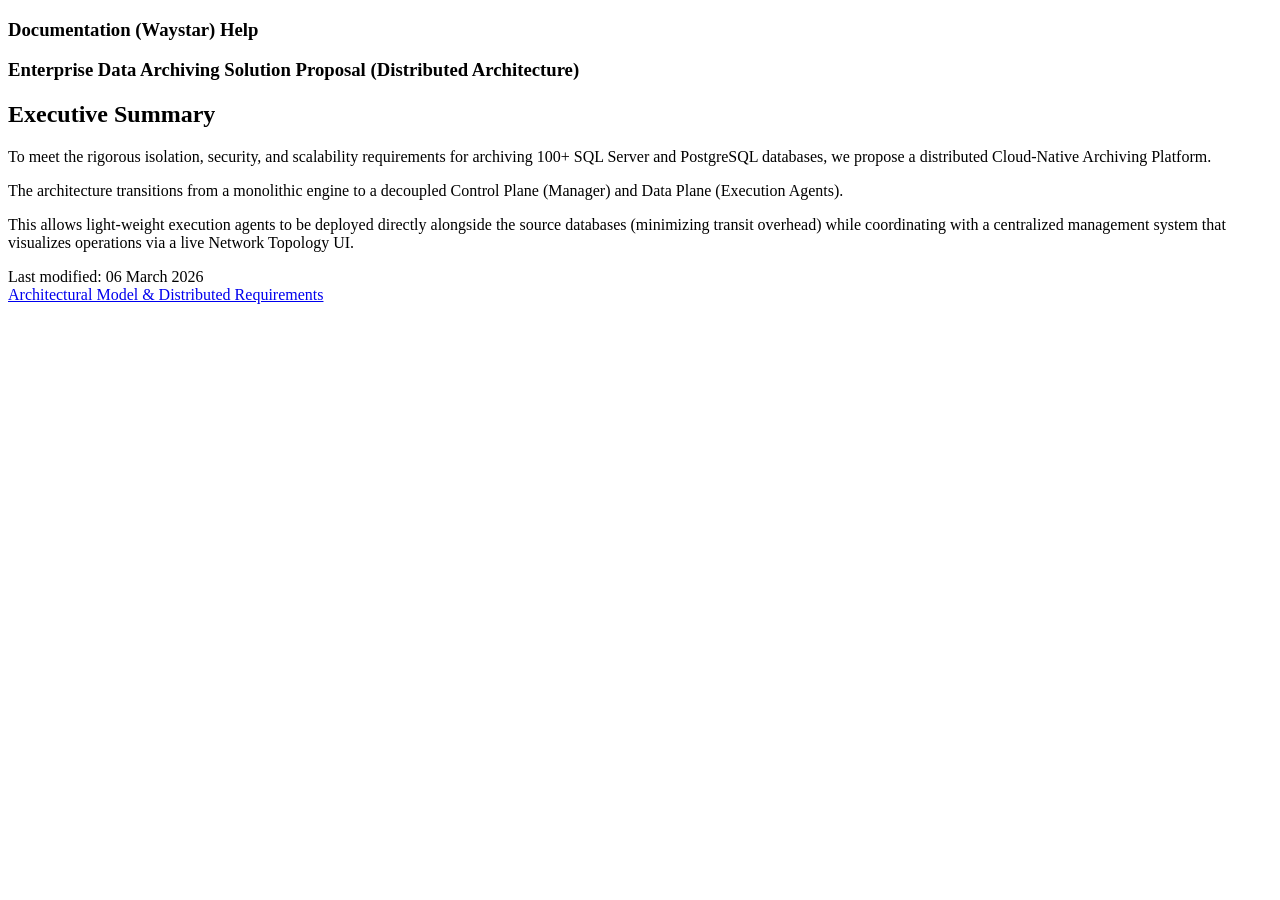
<file: LWA/solution-proposal.html>
<!DOCTYPE html SYSTEM "about:legacy-compat">
<html lang="en-US" data-preset="soft" data-primary-color="#307FFF"><head><meta http-equiv="Content-Type" content="text/html; charset=UTF-8"><meta charset="UTF-8"><meta name="robots" content="noindex"><meta name="built-on" content="2026-03-06T13:33:12.162717"><title>Enterprise Data Archiving Solution Proposal (Distributed Architecture) | Documentation (Waystar)</title><script type="application/json" id="virtual-toc-data">[{"id":"executive-summary","level":0,"title":"Executive Summary","anchor":"#executive-summary"}]</script><script type="application/json" id="topic-shortcuts"></script><link href="https://resources.jetbrains.com/writerside/apidoc/6.10.0-b419/app.css" rel="stylesheet"><link href="static/custom.css" rel="stylesheet"><meta name="msapplication-TileColor" content="#000000"><link rel="apple-touch-icon" sizes="180x180" href="https://jetbrains.com/apple-touch-icon.png"><link rel="icon" type="image/png" sizes="32x32" href="https://jetbrains.com/favicon-32x32.png"><link rel="icon" type="image/png" sizes="16x16" href="https://jetbrains.com/favicon-16x16.png"><meta name="msapplication-TileImage" content="https://resources.jetbrains.com/storage/ui/favicons/mstile-144x144.png"><meta name="msapplication-square70x70logo" content="https://resources.jetbrains.com/storage/ui/favicons/mstile-70x70.png"><meta name="msapplication-square150x150logo" content="https://resources.jetbrains.com/storage/ui/favicons/mstile-150x150.png"><meta name="msapplication-wide310x150logo" content="https://resources.jetbrains.com/storage/ui/favicons/mstile-310x150.png"><meta name="msapplication-square310x310logo" content="https://resources.jetbrains.com/storage/ui/favicons/mstile-310x310.png"><meta name="image" content=""><!-- Open Graph --><meta property="og:title" content="Enterprise Data Archiving Solution Proposal (Distributed Architecture) | Documentation (Waystar)"><meta property="og:description" content=""><meta property="og:image" content=""><meta property="og:site_name" content="Documentation (Waystar) Help"><meta property="og:type" content="website"><meta property="og:locale" content="en_US"><meta property="og:url" content="writerside-documentation/solution-proposal.html"><!-- End Open Graph --><!-- Twitter Card --><meta name="twitter:card" content="summary_large_image"><meta name="twitter:site" content=""><meta name="twitter:title" content="Enterprise Data Archiving Solution Proposal (Distributed Architecture) | Documentation (Waystar)"><meta name="twitter:description" content=""><meta name="twitter:creator" content=""><meta name="twitter:image:src" content=""><!-- End Twitter Card --><!-- Schema.org WebPage --><script type="application/ld+json">{
    "@context": "http://schema.org",
    "@type": "WebPage",
    "@id": "writerside-documentation/solution-proposal.html#webpage",
    "url": "writerside-documentation/solution-proposal.html",
    "name": "Enterprise Data Archiving Solution Proposal (Distributed Architecture) | Documentation (Waystar)",
    "description": "",
    "image": "",
    "inLanguage":"en-US"
}</script><!-- End Schema.org --><!-- Schema.org WebSite --><script type="application/ld+json">{
    "@type": "WebSite",
    "@id": "writerside-documentation/#website",
    "url": "writerside-documentation/",
    "name": "Documentation (Waystar) Help"
}</script><!-- End Schema.org --></head><body data-id="Solution-proposal" data-main-title="Enterprise Data Archiving Solution Proposal (Distributed Architecture)" data-article-props="{&quot;seeAlsoStyle&quot;:&quot;links&quot;}" data-template="article" data-breadcrumbs=""><div class="wrapper"><main class="panel _main"><header class="panel__header"><div class="container"><h3>Documentation (Waystar)  Help</h3><div class="panel-trigger"></div></div></header><section class="panel__content"><div class="container"><article class="article" data-shortcut-switcher="inactive"><h1 data-toc="Solution-proposal" id="Solution-proposal.md">Enterprise Data Archiving Solution Proposal (Distributed Architecture)</h1><section class="chapter"><h2 id="executive-summary" data-toc="executive-summary">Executive Summary</h2><p id="-t9xjqf_4">To meet the rigorous isolation, security, and scalability requirements for archiving 100+ SQL Server and PostgreSQL databases, we propose a distributed <span class="control" id="-t9xjqf_7">Cloud-Native Archiving Platform</span>.</p><p id="-t9xjqf_5">The architecture transitions from a monolithic engine to a decoupled <span class="control" id="-t9xjqf_8">Control Plane (Manager)</span> and <span class="control" id="-t9xjqf_9">Data Plane (Execution Agents)</span>.</p><p id="-t9xjqf_6">This allows light-weight execution agents to be deployed directly alongside the source databases (minimizing transit overhead) while coordinating with a centralized management system that visualizes operations via a live Network Topology UI.</p></section><div class="last-modified">Last modified: 06 March 2026</div><div data-feedback-placeholder="true"></div><div class="navigation-links _bottom"><a href="architectural-model-distributed-requirements.html" class="navigation-links__next">Architectural Model &amp; Distributed Requirements</a></div></article><div id="disqus_thread"></div></div></section></main></div><script src="https://resources.jetbrains.com/writerside/apidoc/6.10.0-b419/app.js"></script></body></html>
</file>
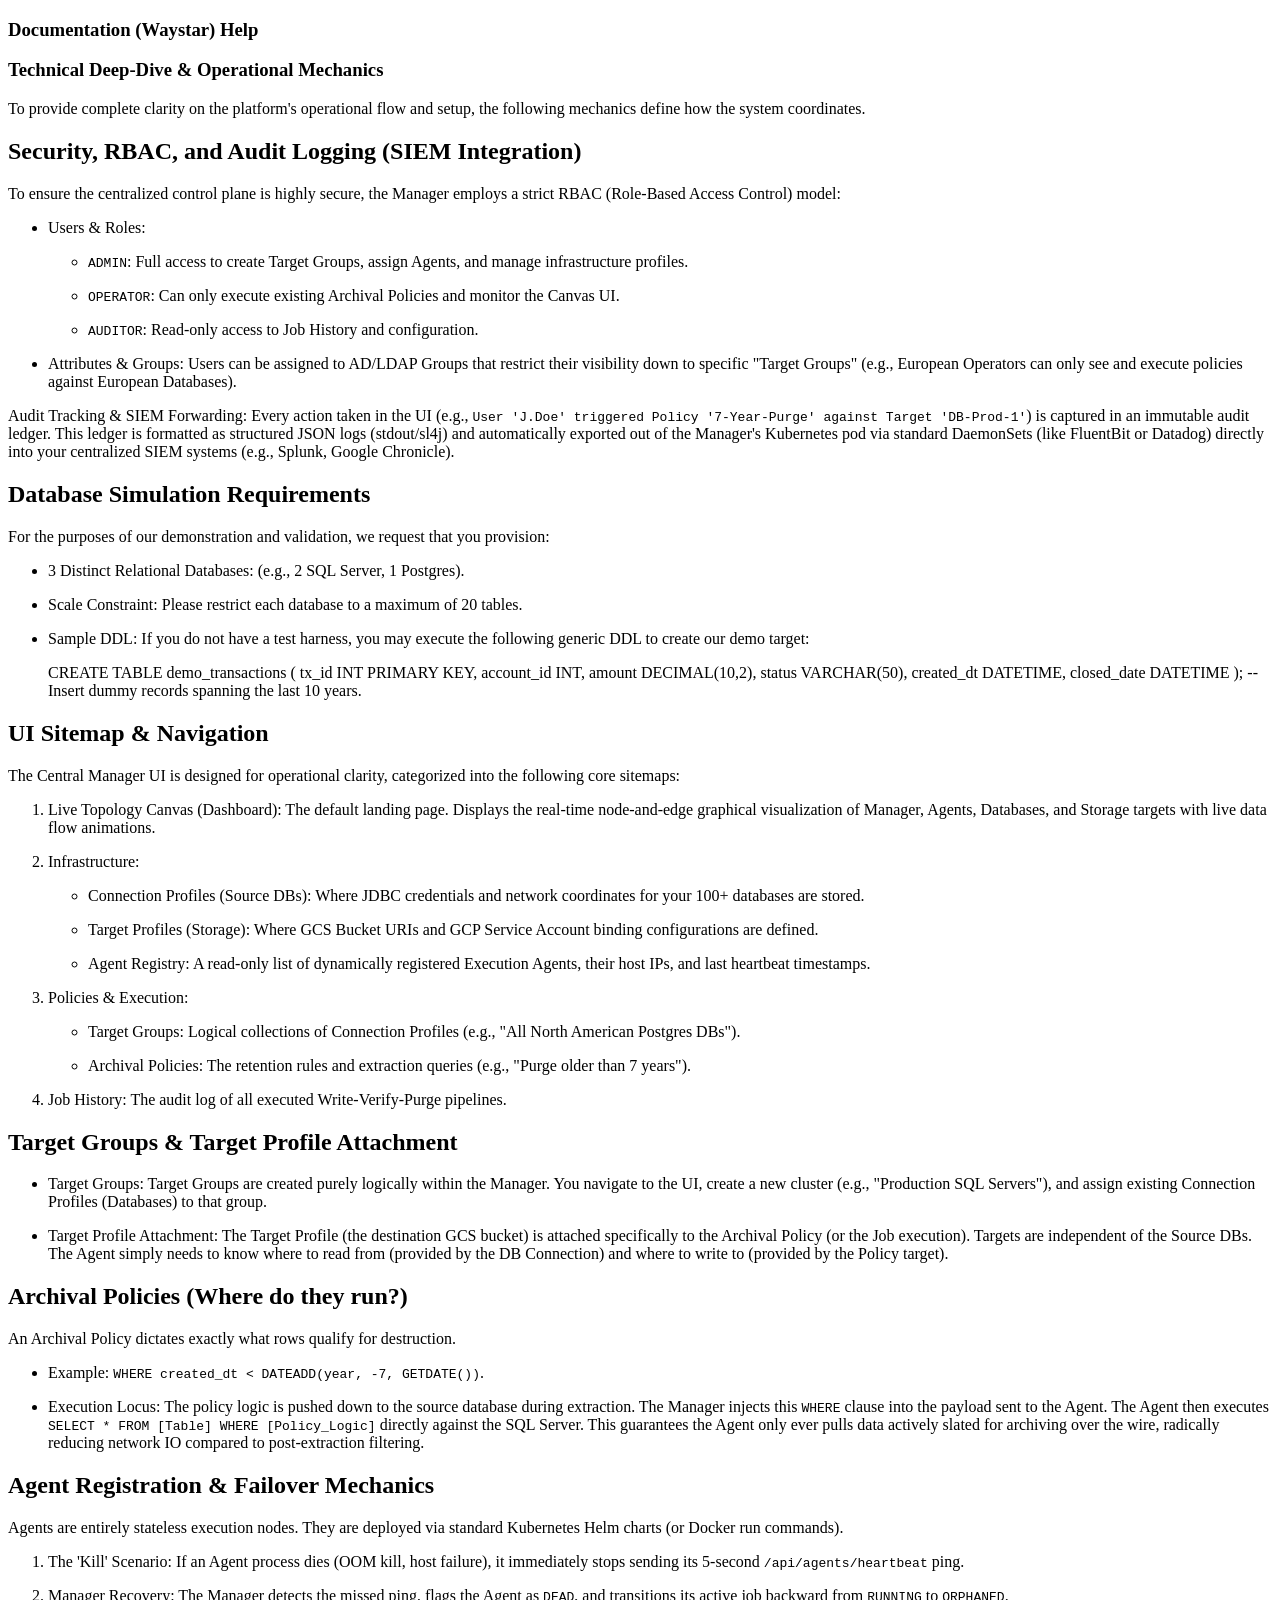
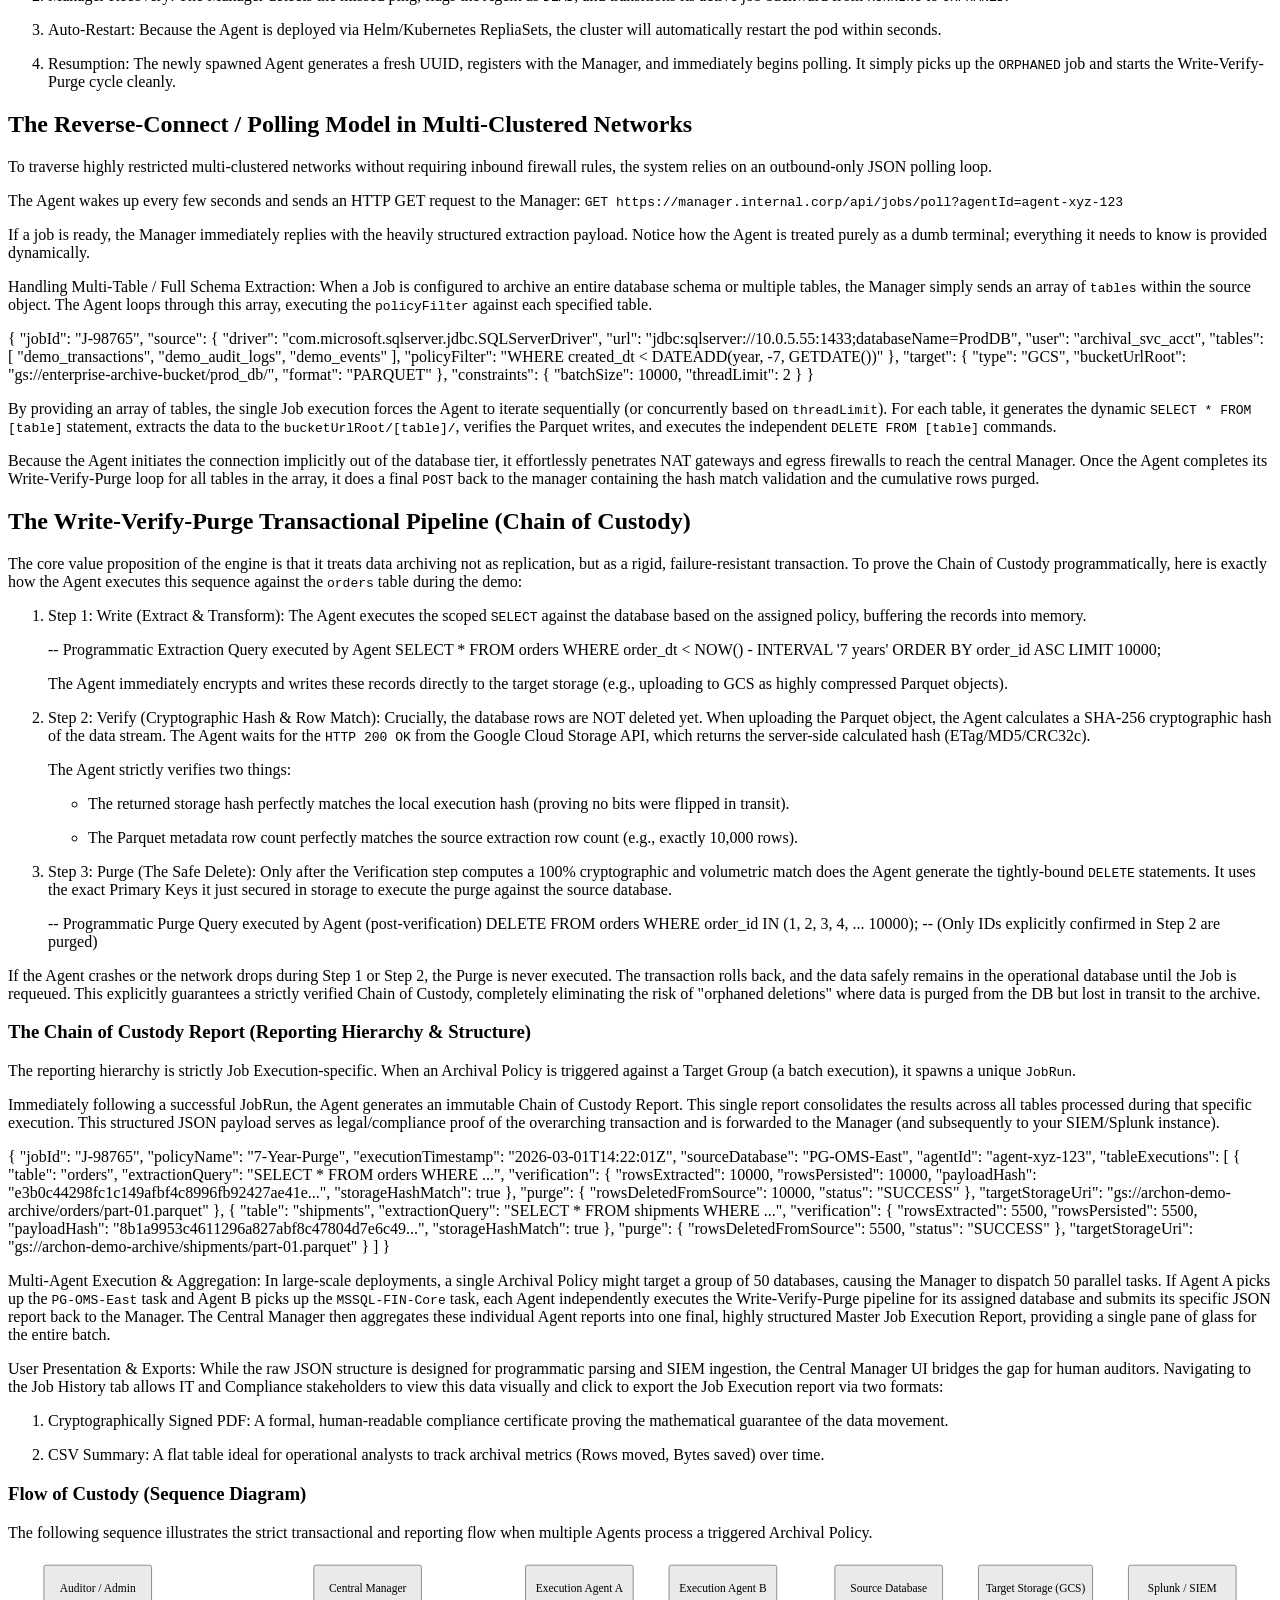
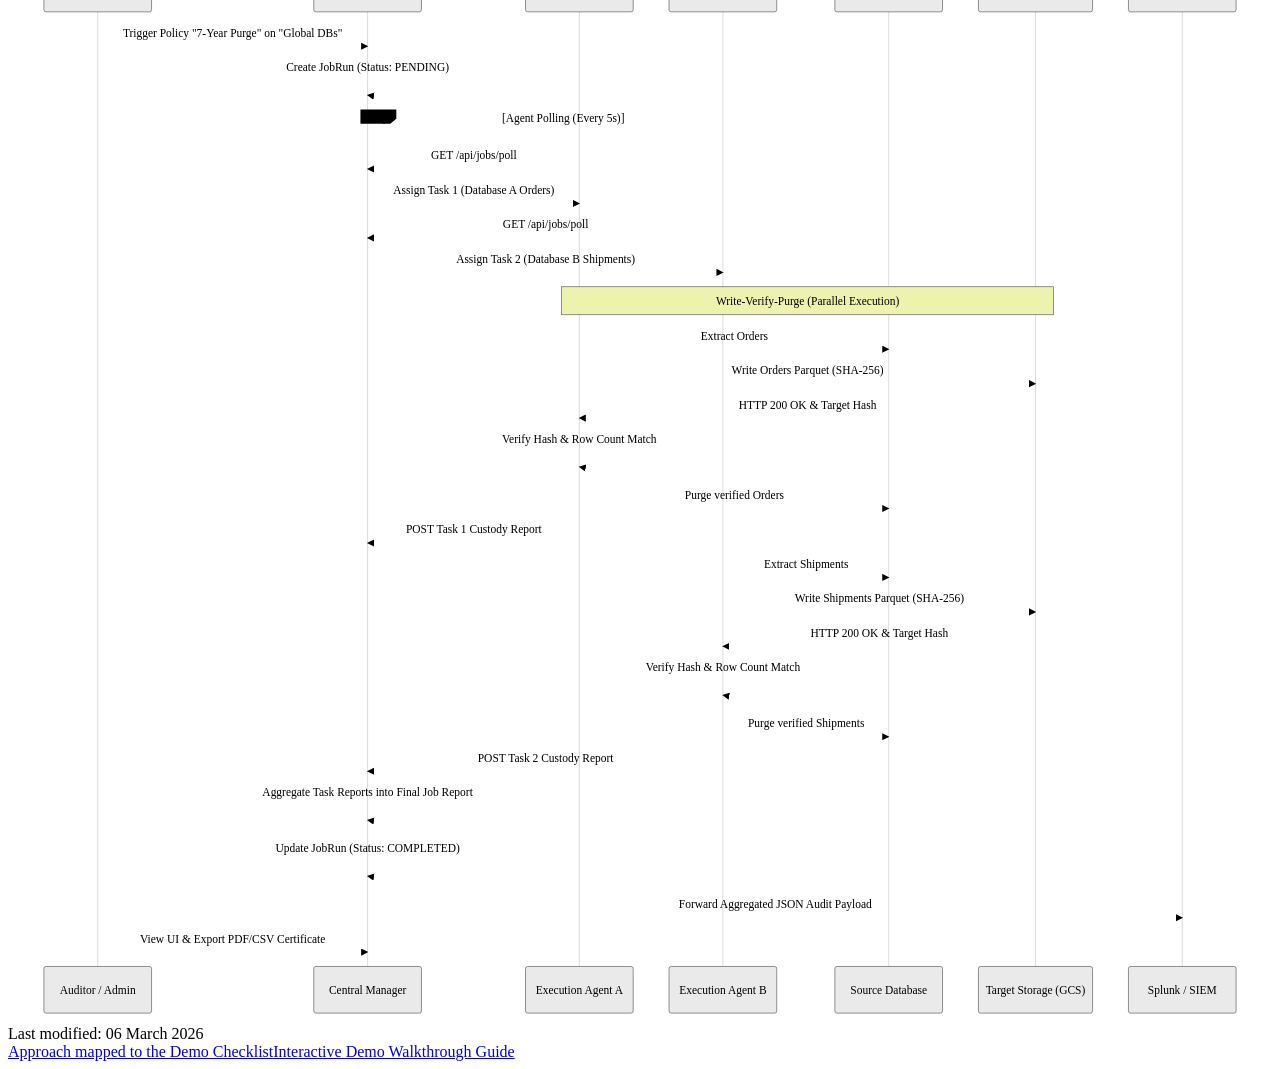
<file: LWA/technical-deep-dive-operational-mechanics.html>
<!DOCTYPE html SYSTEM "about:legacy-compat">
<html lang="en-US" data-preset="soft" data-primary-color="#307FFF"><head><meta http-equiv="Content-Type" content="text/html; charset=UTF-8"><meta charset="UTF-8"><meta name="robots" content="noindex"><meta name="built-on" content="2026-03-06T13:33:12.164671"><title>Technical Deep-Dive &amp; Operational Mechanics | Documentation (Waystar)</title><script type="application/json" id="virtual-toc-data">[{"id":"security-rbac-and-audit-logging-siem-integration","level":0,"title":"Security, RBAC, and Audit Logging (SIEM Integration)","anchor":"#security-rbac-and-audit-logging-siem-integration"},{"id":"database-simulation-requirements","level":0,"title":"Database Simulation Requirements","anchor":"#database-simulation-requirements"},{"id":"ui-sitemap-navigation","level":0,"title":"UI Sitemap \u0026 Navigation","anchor":"#ui-sitemap-navigation"},{"id":"target-groups-target-profile-attachment","level":0,"title":"Target Groups \u0026 Target Profile Attachment","anchor":"#target-groups-target-profile-attachment"},{"id":"archival-policies-where-do-they-run","level":0,"title":"Archival Policies (Where do they run?)","anchor":"#archival-policies-where-do-they-run"},{"id":"agent-registration-failover-mechanics","level":0,"title":"Agent Registration \u0026 Failover Mechanics","anchor":"#agent-registration-failover-mechanics"},{"id":"the-reverse-connect-polling-model-in-multi-clustered-networks","level":0,"title":"The Reverse-Connect / Polling Model in Multi-Clustered Networks","anchor":"#the-reverse-connect-polling-model-in-multi-clustered-networks"},{"id":"the-write-verify-purge-transactional-pipeline-chain-of-custody","level":0,"title":"The Write-Verify-Purge Transactional Pipeline (Chain of Custody)","anchor":"#the-write-verify-purge-transactional-pipeline-chain-of-custody"}]</script><script type="application/json" id="topic-shortcuts"></script><link href="https://resources.jetbrains.com/writerside/apidoc/6.10.0-b419/app.css" rel="stylesheet"><link href="static/custom.css" rel="stylesheet"><meta name="msapplication-TileColor" content="#000000"><link rel="apple-touch-icon" sizes="180x180" href="https://jetbrains.com/apple-touch-icon.png"><link rel="icon" type="image/png" sizes="32x32" href="https://jetbrains.com/favicon-32x32.png"><link rel="icon" type="image/png" sizes="16x16" href="https://jetbrains.com/favicon-16x16.png"><meta name="msapplication-TileImage" content="https://resources.jetbrains.com/storage/ui/favicons/mstile-144x144.png"><meta name="msapplication-square70x70logo" content="https://resources.jetbrains.com/storage/ui/favicons/mstile-70x70.png"><meta name="msapplication-square150x150logo" content="https://resources.jetbrains.com/storage/ui/favicons/mstile-150x150.png"><meta name="msapplication-wide310x150logo" content="https://resources.jetbrains.com/storage/ui/favicons/mstile-310x150.png"><meta name="msapplication-square310x310logo" content="https://resources.jetbrains.com/storage/ui/favicons/mstile-310x310.png"><meta name="image" content=""><!-- Open Graph --><meta property="og:title" content="Technical Deep-Dive &amp; Operational Mechanics | Documentation (Waystar)"><meta property="og:description" content=""><meta property="og:image" content=""><meta property="og:site_name" content="Documentation (Waystar) Help"><meta property="og:type" content="website"><meta property="og:locale" content="en_US"><meta property="og:url" content="writerside-documentation/technical-deep-dive-operational-mechanics.html"><!-- End Open Graph --><!-- Twitter Card --><meta name="twitter:card" content="summary_large_image"><meta name="twitter:site" content=""><meta name="twitter:title" content="Technical Deep-Dive &amp; Operational Mechanics | Documentation (Waystar)"><meta name="twitter:description" content=""><meta name="twitter:creator" content=""><meta name="twitter:image:src" content=""><!-- End Twitter Card --><!-- Schema.org WebPage --><script type="application/ld+json">{
    "@context": "http://schema.org",
    "@type": "WebPage",
    "@id": "writerside-documentation/technical-deep-dive-operational-mechanics.html#webpage",
    "url": "writerside-documentation/technical-deep-dive-operational-mechanics.html",
    "name": "Technical Deep-Dive &amp; Operational Mechanics | Documentation (Waystar)",
    "description": "",
    "image": "",
    "inLanguage":"en-US"
}</script><!-- End Schema.org --><!-- Schema.org WebSite --><script type="application/ld+json">{
    "@type": "WebSite",
    "@id": "writerside-documentation/#website",
    "url": "writerside-documentation/",
    "name": "Documentation (Waystar) Help"
}</script><!-- End Schema.org --></head><body data-id="Technical-Deep-Dive-Operational-Mechanics" data-main-title="Technical Deep-Dive &amp; Operational Mechanics" data-article-props="{&quot;seeAlsoStyle&quot;:&quot;links&quot;}" data-template="article" data-breadcrumbs=""><div class="wrapper"><main class="panel _main"><header class="panel__header"><div class="container"><h3>Documentation (Waystar)  Help</h3><div class="panel-trigger"></div></div></header><section class="panel__content"><div class="container"><article class="article" data-shortcut-switcher="inactive"><h1 data-toc="Technical-Deep-Dive-Operational-Mechanics" id="Technical-Deep-Dive-Operational-Mechanics.md">Technical Deep-Dive &amp; Operational Mechanics</h1><p id="g5xfcj_3">To provide complete clarity on the platform's operational flow and setup, the following mechanics define how the system coordinates.</p><section class="chapter"><h2 id="security-rbac-and-audit-logging-siem-integration" data-toc="security-rbac-and-audit-logging-siem-integration">Security, RBAC, and Audit Logging (SIEM Integration)</h2><p id="g5xfcj_12">To ensure the centralized control plane is highly secure, the Manager employs a strict RBAC (Role-Based Access Control) model:</p><ul class="list _bullet" id="g5xfcj_13"><li class="list__item" id="g5xfcj_15"><p><span class="control" id="g5xfcj_17">Users &amp; Roles:</span></p><ul class="list _bullet" id="g5xfcj_18"><li class="list__item" id="g5xfcj_19"><p><code class="code" id="g5xfcj_22">ADMIN</code>: Full access to create Target Groups, assign Agents, and manage infrastructure profiles.</p></li><li class="list__item" id="g5xfcj_20"><p><code class="code" id="g5xfcj_23">OPERATOR</code>: Can only execute existing Archival Policies and monitor the Canvas UI.</p></li><li class="list__item" id="g5xfcj_21"><p><code class="code" id="g5xfcj_24">AUDITOR</code>: Read-only access to Job History and configuration.</p></li></ul></li><li class="list__item" id="g5xfcj_16"><p><span class="control" id="g5xfcj_25">Attributes &amp; Groups:</span> Users can be assigned to AD/LDAP Groups that restrict their visibility down to specific &quot;Target Groups&quot; (e.g., European Operators can only see and execute policies against European Databases).</p></li></ul><p id="g5xfcj_14"><span class="control" id="g5xfcj_26">Audit Tracking &amp; SIEM Forwarding:</span> Every action taken in the UI (e.g., <code class="code" id="g5xfcj_27">User 'J.Doe' triggered Policy '7-Year-Purge' against Target 'DB-Prod-1'</code>) is captured in an immutable audit ledger. This ledger is formatted as structured JSON logs (stdout/sl4j) and automatically exported out of the Manager's Kubernetes pod via standard DaemonSets (like FluentBit or Datadog) directly into your centralized SIEM systems (e.g., Splunk, Google Chronicle).</p></section><section class="chapter"><h2 id="database-simulation-requirements" data-toc="database-simulation-requirements">Database Simulation Requirements</h2><p id="g5xfcj_28">For the purposes of our demonstration and validation, we request that you provision:</p><ul class="list _bullet" id="g5xfcj_29"><li class="list__item" id="g5xfcj_30"><p id="g5xfcj_33"><span class="control" id="g5xfcj_34">3 Distinct Relational Databases:</span> (e.g., 2 SQL Server, 1 Postgres).</p></li><li class="list__item" id="g5xfcj_31"><p id="g5xfcj_35"><span class="control" id="g5xfcj_36">Scale Constraint:</span> Please restrict each database to a <span class="control" id="g5xfcj_37">maximum of 20 tables</span>.</p></li><li class="list__item" id="g5xfcj_32"><p id="g5xfcj_38"><span class="control" id="g5xfcj_40">Sample DDL:</span> If you do not have a test harness, you may execute the following generic DDL to create our demo target:</p><div class="code-block" data-lang="sql">
CREATE TABLE demo_transactions (
    tx_id INT PRIMARY KEY,
    account_id INT,
    amount DECIMAL(10,2),
    status VARCHAR(50),
    created_dt DATETIME,
    closed_date DATETIME
);
-- Insert dummy records spanning the last 10 years.
</div></li></ul></section><section class="chapter"><h2 id="ui-sitemap-navigation" data-toc="ui-sitemap-navigation">UI Sitemap &amp; Navigation</h2><p id="g5xfcj_41">The Central Manager UI is designed for operational clarity, categorized into the following core sitemaps:</p><ol class="list _decimal" id="g5xfcj_42" type="1"><li class="list__item" id="g5xfcj_43"><p><span class="control" id="g5xfcj_47">Live Topology Canvas (Dashboard):</span> The default landing page. Displays the real-time node-and-edge graphical visualization of Manager, Agents, Databases, and Storage targets with live data flow animations.</p></li><li class="list__item" id="g5xfcj_44"><p><span class="control" id="g5xfcj_48">Infrastructure:</span></p><ul class="list _bullet" id="g5xfcj_49"><li class="list__item" id="g5xfcj_50"><p><span class="control" id="g5xfcj_53">Connection Profiles (Source DBs):</span> Where JDBC credentials and network coordinates for your 100+ databases are stored.</p></li><li class="list__item" id="g5xfcj_51"><p><span class="control" id="g5xfcj_54">Target Profiles (Storage):</span> Where GCS Bucket URIs and GCP Service Account binding configurations are defined.</p></li><li class="list__item" id="g5xfcj_52"><p><span class="control" id="g5xfcj_55">Agent Registry:</span> A read-only list of dynamically registered Execution Agents, their host IPs, and last heartbeat timestamps.</p></li></ul></li><li class="list__item" id="g5xfcj_45"><p><span class="control" id="g5xfcj_56">Policies &amp; Execution:</span></p><ul class="list _bullet" id="g5xfcj_57"><li class="list__item" id="g5xfcj_58"><p><span class="control" id="g5xfcj_60">Target Groups:</span> Logical collections of Connection Profiles (e.g., &quot;All North American Postgres DBs&quot;).</p></li><li class="list__item" id="g5xfcj_59"><p><span class="control" id="g5xfcj_61">Archival Policies:</span> The retention rules and extraction queries (e.g., &quot;Purge older than 7 years&quot;).</p></li></ul></li><li class="list__item" id="g5xfcj_46"><p><span class="control" id="g5xfcj_62">Job History:</span> The audit log of all executed Write-Verify-Purge pipelines.</p></li></ol></section><section class="chapter"><h2 id="target-groups-target-profile-attachment" data-toc="target-groups-target-profile-attachment">Target Groups &amp; Target Profile Attachment</h2><ul class="list _bullet" id="g5xfcj_63"><li class="list__item" id="g5xfcj_64"><p><span class="control" id="g5xfcj_66">Target Groups:</span> Target Groups are created purely logically within the Manager. You navigate to the UI, create a new cluster (e.g., &quot;Production SQL Servers&quot;), and assign existing <span class="control" id="g5xfcj_67">Connection Profiles</span> (Databases) to that group.</p></li><li class="list__item" id="g5xfcj_65"><p><span class="control" id="g5xfcj_68">Target Profile Attachment:</span> The Target Profile (the destination GCS bucket) is attached specifically to the <span class="control" id="g5xfcj_69">Archival Policy</span> (or the Job execution). Targets are independent of the Source DBs. The Agent simply needs to know <span class="emphasis" id="g5xfcj_70">where</span> to read from (provided by the DB Connection) and <span class="emphasis" id="g5xfcj_71">where</span> to write to (provided by the Policy target).</p></li></ul></section><section class="chapter"><h2 id="archival-policies-where-do-they-run" data-toc="archival-policies-where-do-they-run">Archival Policies (Where do they run?)</h2><p id="g5xfcj_72">An <span class="control" id="g5xfcj_74">Archival Policy</span> dictates exactly what rows qualify for destruction.</p><ul class="list _bullet" id="g5xfcj_73"><li class="list__item" id="g5xfcj_75"><p><span class="emphasis" id="g5xfcj_77">Example:</span> <code class="code" id="g5xfcj_78">WHERE created_dt &lt; DATEADD(year, -7, GETDATE())</code>.</p></li><li class="list__item" id="g5xfcj_76"><p><span class="emphasis" id="g5xfcj_79">Execution Locus:</span> The policy logic is <span class="control" id="g5xfcj_80">pushed down to the source database during extraction</span>. The Manager injects this <code class="code" id="g5xfcj_81">WHERE</code> clause into the payload sent to the Agent. The Agent then executes <code class="code" id="g5xfcj_82">SELECT * FROM [Table] WHERE [Policy_Logic]</code> directly against the SQL Server. This guarantees the Agent only ever pulls data actively slated for archiving over the wire, radically reducing network IO compared to post-extraction filtering.</p></li></ul></section><section class="chapter"><h2 id="agent-registration-failover-mechanics" data-toc="agent-registration-failover-mechanics">Agent Registration &amp; Failover Mechanics</h2><p id="g5xfcj_83">Agents are entirely stateless execution nodes. They are deployed via standard Kubernetes Helm charts (or Docker run commands).</p><ol class="list _decimal" id="g5xfcj_84" type="1"><li class="list__item" id="g5xfcj_85"><p><span class="control" id="g5xfcj_89">The 'Kill' Scenario:</span> If an Agent process dies (OOM kill, host failure), it immediately stops sending its 5-second <code class="code" id="g5xfcj_90">/api/agents/heartbeat</code> ping.</p></li><li class="list__item" id="g5xfcj_86"><p><span class="control" id="g5xfcj_91">Manager Recovery:</span> The Manager detects the missed ping, flags the Agent as <code class="code" id="g5xfcj_92">DEAD</code>, and transitions its active job backward from <code class="code" id="g5xfcj_93">RUNNING</code> to <code class="code" id="g5xfcj_94">ORPHANED</code>.</p></li><li class="list__item" id="g5xfcj_87"><p><span class="control" id="g5xfcj_95">Auto-Restart:</span> Because the Agent is deployed via Helm/Kubernetes RepliaSets, the cluster will automatically restart the pod within seconds.</p></li><li class="list__item" id="g5xfcj_88"><p><span class="control" id="g5xfcj_96">Resumption:</span> The newly spawned Agent generates a fresh UUID, registers with the Manager, and immediately begins polling. It simply picks up the <code class="code" id="g5xfcj_97">ORPHANED</code> job and starts the Write-Verify-Purge cycle cleanly.</p></li></ol></section><section class="chapter"><h2 id="the-reverse-connect-polling-model-in-multi-clustered-networks" data-toc="the-reverse-connect-polling-model-in-multi-clustered-networks">The Reverse-Connect / Polling Model in Multi-Clustered Networks</h2><p id="g5xfcj_98">To traverse highly restricted multi-clustered networks without requiring inbound firewall rules, the system relies on an <span class="control" id="g5xfcj_105">outbound-only JSON polling</span> loop.</p><p id="g5xfcj_99">The Agent wakes up every few seconds and sends an HTTP GET request to the Manager: <code class="code" id="g5xfcj_106">GET https://manager.internal.corp/api/jobs/poll?agentId=agent-xyz-123</code></p><p id="g5xfcj_100">If a job is ready, the Manager immediately replies with the heavily structured extraction payload. Notice how the Agent is treated purely as a dumb terminal; everything it needs to know is provided dynamically.</p><p id="g5xfcj_101"><span class="control" id="g5xfcj_107">Handling Multi-Table / Full Schema Extraction:</span> When a Job is configured to archive an entire database schema or multiple tables, the Manager simply sends an array of <code class="code" id="g5xfcj_108">tables</code> within the source object. The Agent loops through this array, executing the <code class="code" id="g5xfcj_109">policyFilter</code> against each specified table.</p><div class="code-block" data-lang="json">
{
  &quot;jobId&quot;: &quot;J-98765&quot;,
  &quot;source&quot;: {
     &quot;driver&quot;: &quot;com.microsoft.sqlserver.jdbc.SQLServerDriver&quot;,
     &quot;url&quot;: &quot;jdbc:sqlserver://10.0.5.55:1433;databaseName=ProdDB&quot;,
     &quot;user&quot;: &quot;archival_svc_acct&quot;,
     &quot;tables&quot;: [ &quot;demo_transactions&quot;, &quot;demo_audit_logs&quot;, &quot;demo_events&quot; ],
     &quot;policyFilter&quot;: &quot;WHERE created_dt &lt; DATEADD(year, -7, GETDATE())&quot;
  },
  &quot;target&quot;: {
     &quot;type&quot;: &quot;GCS&quot;,
     &quot;bucketUrlRoot&quot;: &quot;gs://enterprise-archive-bucket/prod_db/&quot;,
     &quot;format&quot;: &quot;PARQUET&quot;
  },
  &quot;constraints&quot;: {
     &quot;batchSize&quot;: 10000,
     &quot;threadLimit&quot;: 2
  }
}
</div><p id="g5xfcj_103">By providing an array of tables, the single Job execution forces the Agent to iterate sequentially (or concurrently based on <code class="code" id="g5xfcj_110">threadLimit</code>). For each table, it generates the dynamic <code class="code" id="g5xfcj_111">SELECT * FROM [table]</code> statement, extracts the data to the <code class="code" id="g5xfcj_112">bucketUrlRoot/[table]/</code>, verifies the Parquet writes, and executes the independent <code class="code" id="g5xfcj_113">DELETE FROM [table]</code> commands.</p><p id="g5xfcj_104">Because the Agent initiates the connection implicitly out of the database tier, it effortlessly penetrates NAT gateways and egress firewalls to reach the central Manager. Once the Agent completes its Write-Verify-Purge loop for all tables in the array, it does a final <code class="code" id="g5xfcj_114">POST</code> back to the manager containing the hash match validation and the cumulative rows purged.</p></section><section class="chapter"><h2 id="the-write-verify-purge-transactional-pipeline-chain-of-custody" data-toc="the-write-verify-purge-transactional-pipeline-chain-of-custody">The Write-Verify-Purge Transactional Pipeline (Chain of Custody)</h2><p id="g5xfcj_115">The core value proposition of the engine is that it treats data archiving not as replication, but as a rigid, failure-resistant transaction. To prove the Chain of Custody programmatically, here is exactly how the Agent executes this sequence against the <code class="code" id="g5xfcj_120">orders</code> table during the demo:</p><ol class="list _decimal" id="g5xfcj_116" type="1"><li class="list__item" id="g5xfcj_121"><p id="g5xfcj_124"><span class="control" id="g5xfcj_127">Step 1: Write (Extract &amp; Transform):</span> The Agent executes the scoped <code class="code" id="g5xfcj_128">SELECT</code> against the database based on the assigned policy, buffering the records into memory.</p><div class="code-block" data-lang="sql">
-- Programmatic Extraction Query executed by Agent
SELECT * FROM orders 
WHERE order_dt &lt; NOW() - INTERVAL '7 years'
ORDER BY order_id ASC LIMIT 10000;
</div><p id="g5xfcj_126">The Agent immediately encrypts and writes these records directly to the target storage (e.g., uploading to GCS as highly compressed Parquet objects).</p></li><li class="list__item" id="g5xfcj_122"><p id="g5xfcj_129"><span class="control" id="g5xfcj_132">Step 2: Verify (Cryptographic Hash &amp; Row Match):</span> <span class="emphasis" id="g5xfcj_133">Crucially, the database rows are NOT deleted yet.</span> When uploading the Parquet object, the Agent calculates a <span class="control" id="g5xfcj_134">SHA-256 cryptographic hash</span> of the data stream. The Agent waits for the <code class="code" id="g5xfcj_135">HTTP 200 OK</code> from the Google Cloud Storage API, which returns the server-side calculated hash (ETag/MD5/CRC32c).</p><p id="g5xfcj_130">The Agent strictly verifies two things:</p><ul class="list _bullet" id="g5xfcj_131"><li class="list__item" id="g5xfcj_136"><p>The returned storage hash perfectly matches the local execution hash (proving no bits were flipped in transit).</p></li><li class="list__item" id="g5xfcj_137"><p>The Parquet metadata row count perfectly matches the source extraction row count (e.g., exactly 10,000 rows).</p></li></ul></li><li class="list__item" id="g5xfcj_123"><p id="g5xfcj_138"><span class="control" id="g5xfcj_140">Step 3: Purge (The Safe Delete):</span> Only after the Verification step computes a 100% cryptographic and volumetric match does the Agent generate the tightly-bound <code class="code" id="g5xfcj_141">DELETE</code> statements. It uses the exact Primary Keys it just secured in storage to execute the purge against the source database.</p><div class="code-block" data-lang="sql">
-- Programmatic Purge Query executed by Agent (post-verification)
DELETE FROM orders 
WHERE order_id IN (1, 2, 3, 4, ... 10000); 
-- (Only IDs explicitly confirmed in Step 2 are purged)
</div></li></ol><p id="g5xfcj_117">If the Agent crashes or the network drops during Step 1 or Step 2, the Purge is never executed. The transaction rolls back, and the data safely remains in the operational database until the Job is requeued. This explicitly guarantees a strictly verified <span class="control" id="g5xfcj_142">Chain of Custody</span>, completely eliminating the risk of &quot;orphaned deletions&quot; where data is purged from the DB but lost in transit to the archive.</p><section class="chapter"><h3 id="the-chain-of-custody-report-reporting-hierarchy-structure" data-toc="the-chain-of-custody-report-reporting-hierarchy-structure">The Chain of Custody Report (Reporting Hierarchy &amp; Structure)</h3><p id="g5xfcj_143">The reporting hierarchy is strictly <span class="control" id="g5xfcj_149">Job Execution-specific</span>. When an Archival Policy is triggered against a Target Group (a batch execution), it spawns a unique <code class="code" id="g5xfcj_150">JobRun</code>.</p><p id="g5xfcj_144">Immediately following a successful JobRun, the Agent generates an immutable Chain of Custody Report. This single report consolidates the results across all tables processed during that specific execution. This structured JSON payload serves as legal/compliance proof of the overarching transaction and is forwarded to the Manager (and subsequently to your SIEM/Splunk instance).</p><div class="code-block" data-lang="json">
{
  &quot;jobId&quot;: &quot;J-98765&quot;,
  &quot;policyName&quot;: &quot;7-Year-Purge&quot;,
  &quot;executionTimestamp&quot;: &quot;2026-03-01T14:22:01Z&quot;,
  &quot;sourceDatabase&quot;: &quot;PG-OMS-East&quot;,
  &quot;agentId&quot;: &quot;agent-xyz-123&quot;,
  &quot;tableExecutions&quot;: [
    {
      &quot;table&quot;: &quot;orders&quot;,
      &quot;extractionQuery&quot;: &quot;SELECT * FROM orders WHERE ...&quot;,
      &quot;verification&quot;: {
         &quot;rowsExtracted&quot;: 10000,
         &quot;rowsPersisted&quot;: 10000,
         &quot;payloadHash&quot;: &quot;e3b0c44298fc1c149afbf4c8996fb92427ae41e...&quot;,
         &quot;storageHashMatch&quot;: true
      },
      &quot;purge&quot;: { &quot;rowsDeletedFromSource&quot;: 10000, &quot;status&quot;: &quot;SUCCESS&quot; },
      &quot;targetStorageUri&quot;: &quot;gs://archon-demo-archive/orders/part-01.parquet&quot;
    },
    {
      &quot;table&quot;: &quot;shipments&quot;,
      &quot;extractionQuery&quot;: &quot;SELECT * FROM shipments WHERE ...&quot;,
      &quot;verification&quot;: {
         &quot;rowsExtracted&quot;: 5500,
         &quot;rowsPersisted&quot;: 5500,
         &quot;payloadHash&quot;: &quot;8b1a9953c4611296a827abf8c47804d7e6c49...&quot;,
         &quot;storageHashMatch&quot;: true
      },
      &quot;purge&quot;: { &quot;rowsDeletedFromSource&quot;: 5500, &quot;status&quot;: &quot;SUCCESS&quot; },
      &quot;targetStorageUri&quot;: &quot;gs://archon-demo-archive/shipments/part-01.parquet&quot;
    }
  ]
}
</div><p id="g5xfcj_146"><span class="control" id="g5xfcj_151">Multi-Agent Execution &amp; Aggregation:</span> In large-scale deployments, a single Archival Policy might target a group of 50 databases, causing the Manager to dispatch 50 parallel tasks. If <span class="control" id="g5xfcj_152">Agent A</span> picks up the <code class="code" id="g5xfcj_153">PG-OMS-East</code> task and <span class="control" id="g5xfcj_154">Agent B</span> picks up the <code class="code" id="g5xfcj_155">MSSQL-FIN-Core</code> task, each Agent independently executes the Write-Verify-Purge pipeline for its assigned database and submits its specific JSON report back to the Manager. The Central Manager then <span class="control" id="g5xfcj_156">aggregates</span> these individual Agent reports into one final, highly structured Master Job Execution Report, providing a single pane of glass for the entire batch.</p><p id="g5xfcj_147"><span class="control" id="g5xfcj_157">User Presentation &amp; Exports:</span> While the raw JSON structure is designed for programmatic parsing and SIEM ingestion, the Central Manager UI bridges the gap for human auditors. Navigating to the <span class="control" id="g5xfcj_158">Job History</span> tab allows IT and Compliance stakeholders to view this data visually and click to export the Job Execution report via two formats:</p><ol class="list _decimal" id="g5xfcj_148" type="1"><li class="list__item" id="g5xfcj_159"><p><span class="control" id="g5xfcj_161">Cryptographically Signed PDF:</span> A formal, human-readable compliance certificate proving the mathematical guarantee of the data movement.</p></li><li class="list__item" id="g5xfcj_160"><p><span class="control" id="g5xfcj_162">CSV Summary:</span> A flat table ideal for operational analysts to track archival metrics (Rows moved, Bytes saved) over time.</p></li></ol></section><section class="chapter"><h3 id="flow-of-custody-sequence-diagram" data-toc="flow-of-custody-sequence-diagram">Flow of Custody (Sequence Diagram)</h3><p id="g5xfcj_163">The following sequence illustrates the strict transactional and reporting flow when multiple Agents process a triggered Archival Policy.</p><svg aria-roledescription="sequence" role="graphics-document document" viewBox="-50 -10 1761 1481" style="max-width: 1761px;" xmlns="http://www.w3.org/2000/svg" width="100%" id="mermaid"><g></g><defs><symbol height="24" width="24" id="computer"><path d="M2 2v13h20v-13h-20zm18 11h-16v-9h16v9zm-10.228 6l.466-1h3.524l.467 1h-4.457zm14.228 3h-24l2-6h2.104l-1.33 4h18.45l-1.297-4h2.073l2 6zm-5-10h-14v-7h14v7z" transform="scale(.5)"></path></symbol></defs><defs><symbol clip-rule="evenodd" fill-rule="evenodd" id="database"><path d="M12.258.001l.256.004.255.005.253.008.251.01.249.012.247.015.246.016.242.019.241.02.239.023.236.024.233.027.231.028.229.031.225.032.223.034.22.036.217.038.214.04.211.041.208.043.205.045.201.046.198.048.194.05.191.051.187.053.183.054.18.056.175.057.172.059.168.06.163.061.16.063.155.064.15.066.074.033.073.033.071.034.07.034.069.035.068.035.067.035.066.035.064.036.064.036.062.036.06.036.06.037.058.037.058.037.055.038.055.038.053.038.052.038.051.039.05.039.048.039.047.039.045.04.044.04.043.04.041.04.04.041.039.041.037.041.036.041.034.041.033.042.032.042.03.042.029.042.027.042.026.043.024.043.023.043.021.043.02.043.018.044.017.043.015.044.013.044.012.044.011.045.009.044.007.045.006.045.004.045.002.045.001.045v17l-.001.045-.002.045-.004.045-.006.045-.007.045-.009.044-.011.045-.012.044-.013.044-.015.044-.017.043-.018.044-.02.043-.021.043-.023.043-.024.043-.026.043-.027.042-.029.042-.03.042-.032.042-.033.042-.034.041-.036.041-.037.041-.039.041-.04.041-.041.04-.043.04-.044.04-.045.04-.047.039-.048.039-.05.039-.051.039-.052.038-.053.038-.055.038-.055.038-.058.037-.058.037-.06.037-.06.036-.062.036-.064.036-.064.036-.066.035-.067.035-.068.035-.069.035-.07.034-.071.034-.073.033-.074.033-.15.066-.155.064-.16.063-.163.061-.168.06-.172.059-.175.057-.18.056-.183.054-.187.053-.191.051-.194.05-.198.048-.201.046-.205.045-.208.043-.211.041-.214.04-.217.038-.22.036-.223.034-.225.032-.229.031-.231.028-.233.027-.236.024-.239.023-.241.02-.242.019-.246.016-.247.015-.249.012-.251.01-.253.008-.255.005-.256.004-.258.001-.258-.001-.256-.004-.255-.005-.253-.008-.251-.01-.249-.012-.247-.015-.245-.016-.243-.019-.241-.02-.238-.023-.236-.024-.234-.027-.231-.028-.228-.031-.226-.032-.223-.034-.22-.036-.217-.038-.214-.04-.211-.041-.208-.043-.204-.045-.201-.046-.198-.048-.195-.05-.19-.051-.187-.053-.184-.054-.179-.056-.176-.057-.172-.059-.167-.06-.164-.061-.159-.063-.155-.064-.151-.066-.074-.033-.072-.033-.072-.034-.07-.034-.069-.035-.068-.035-.067-.035-.066-.035-.064-.036-.063-.036-.062-.036-.061-.036-.06-.037-.058-.037-.057-.037-.056-.038-.055-.038-.053-.038-.052-.038-.051-.039-.049-.039-.049-.039-.046-.039-.046-.04-.044-.04-.043-.04-.041-.04-.04-.041-.039-.041-.037-.041-.036-.041-.034-.041-.033-.042-.032-.042-.03-.042-.029-.042-.027-.042-.026-.043-.024-.043-.023-.043-.021-.043-.02-.043-.018-.044-.017-.043-.015-.044-.013-.044-.012-.044-.011-.045-.009-.044-.007-.045-.006-.045-.004-.045-.002-.045-.001-.045v-17l.001-.045.002-.045.004-.045.006-.045.007-.045.009-.044.011-.045.012-.044.013-.044.015-.044.017-.043.018-.044.02-.043.021-.043.023-.043.024-.043.026-.043.027-.042.029-.042.03-.042.032-.042.033-.042.034-.041.036-.041.037-.041.039-.041.04-.041.041-.04.043-.04.044-.04.046-.04.046-.039.049-.039.049-.039.051-.039.052-.038.053-.038.055-.038.056-.038.057-.037.058-.037.06-.037.061-.036.062-.036.063-.036.064-.036.066-.035.067-.035.068-.035.069-.035.07-.034.072-.034.072-.033.074-.033.151-.066.155-.064.159-.063.164-.061.167-.06.172-.059.176-.057.179-.056.184-.054.187-.053.19-.051.195-.05.198-.048.201-.046.204-.045.208-.043.211-.041.214-.04.217-.038.22-.036.223-.034.226-.032.228-.031.231-.028.234-.027.236-.024.238-.023.241-.02.243-.019.245-.016.247-.015.249-.012.251-.01.253-.008.255-.005.256-.004.258-.001.258.001zm-9.258 20.499v.01l.001.021.003.021.004.022.005.021.006.022.007.022.009.023.01.022.011.023.012.023.013.023.015.023.016.024.017.023.018.024.019.024.021.024.022.025.023.024.024.025.052.049.056.05.061.051.066.051.07.051.075.051.079.052.084.052.088.052.092.052.097.052.102.051.105.052.11.052.114.051.119.051.123.051.127.05.131.05.135.05.139.048.144.049.147.047.152.047.155.047.16.045.163.045.167.043.171.043.176.041.178.041.183.039.187.039.19.037.194.035.197.035.202.033.204.031.209.03.212.029.216.027.219.025.222.024.226.021.23.02.233.018.236.016.24.015.243.012.246.01.249.008.253.005.256.004.259.001.26-.001.257-.004.254-.005.25-.008.247-.011.244-.012.241-.014.237-.016.233-.018.231-.021.226-.021.224-.024.22-.026.216-.027.212-.028.21-.031.205-.031.202-.034.198-.034.194-.036.191-.037.187-.039.183-.04.179-.04.175-.042.172-.043.168-.044.163-.045.16-.046.155-.046.152-.047.148-.048.143-.049.139-.049.136-.05.131-.05.126-.05.123-.051.118-.052.114-.051.11-.052.106-.052.101-.052.096-.052.092-.052.088-.053.083-.051.079-.052.074-.052.07-.051.065-.051.06-.051.056-.05.051-.05.023-.024.023-.025.021-.024.02-.024.019-.024.018-.024.017-.024.015-.023.014-.024.013-.023.012-.023.01-.023.01-.022.008-.022.006-.022.006-.022.004-.022.004-.021.001-.021.001-.021v-4.127l-.077.055-.08.053-.083.054-.085.053-.087.052-.09.052-.093.051-.095.05-.097.05-.1.049-.102.049-.105.048-.106.047-.109.047-.111.046-.114.045-.115.045-.118.044-.12.043-.122.042-.124.042-.126.041-.128.04-.13.04-.132.038-.134.038-.135.037-.138.037-.139.035-.142.035-.143.034-.144.033-.147.032-.148.031-.15.03-.151.03-.153.029-.154.027-.156.027-.158.026-.159.025-.161.024-.162.023-.163.022-.165.021-.166.02-.167.019-.169.018-.169.017-.171.016-.173.015-.173.014-.175.013-.175.012-.177.011-.178.01-.179.008-.179.008-.181.006-.182.005-.182.004-.184.003-.184.002h-.37l-.184-.002-.184-.003-.182-.004-.182-.005-.181-.006-.179-.008-.179-.008-.178-.01-.176-.011-.176-.012-.175-.013-.173-.014-.172-.015-.171-.016-.17-.017-.169-.018-.167-.019-.166-.02-.165-.021-.163-.022-.162-.023-.161-.024-.159-.025-.157-.026-.156-.027-.155-.027-.153-.029-.151-.03-.15-.03-.148-.031-.146-.032-.145-.033-.143-.034-.141-.035-.14-.035-.137-.037-.136-.037-.134-.038-.132-.038-.13-.04-.128-.04-.126-.041-.124-.042-.122-.042-.12-.044-.117-.043-.116-.045-.113-.045-.112-.046-.109-.047-.106-.047-.105-.048-.102-.049-.1-.049-.097-.05-.095-.05-.093-.052-.09-.051-.087-.052-.085-.053-.083-.054-.08-.054-.077-.054v4.127zm0-5.654v.011l.001.021.003.021.004.021.005.022.006.022.007.022.009.022.01.022.011.023.012.023.013.023.015.024.016.023.017.024.018.024.019.024.021.024.022.024.023.025.024.024.052.05.056.05.061.05.066.051.07.051.075.052.079.051.084.052.088.052.092.052.097.052.102.052.105.052.11.051.114.051.119.052.123.05.127.051.131.05.135.049.139.049.144.048.147.048.152.047.155.046.16.045.163.045.167.044.171.042.176.042.178.04.183.04.187.038.19.037.194.036.197.034.202.033.204.032.209.03.212.028.216.027.219.025.222.024.226.022.23.02.233.018.236.016.24.014.243.012.246.01.249.008.253.006.256.003.259.001.26-.001.257-.003.254-.006.25-.008.247-.01.244-.012.241-.015.237-.016.233-.018.231-.02.226-.022.224-.024.22-.025.216-.027.212-.029.21-.03.205-.032.202-.033.198-.035.194-.036.191-.037.187-.039.183-.039.179-.041.175-.042.172-.043.168-.044.163-.045.16-.045.155-.047.152-.047.148-.048.143-.048.139-.05.136-.049.131-.05.126-.051.123-.051.118-.051.114-.052.11-.052.106-.052.101-.052.096-.052.092-.052.088-.052.083-.052.079-.052.074-.051.07-.052.065-.051.06-.05.056-.051.051-.049.023-.025.023-.024.021-.025.02-.024.019-.024.018-.024.017-.024.015-.023.014-.023.013-.024.012-.022.01-.023.01-.023.008-.022.006-.022.006-.022.004-.021.004-.022.001-.021.001-.021v-4.139l-.077.054-.08.054-.083.054-.085.052-.087.053-.09.051-.093.051-.095.051-.097.05-.1.049-.102.049-.105.048-.106.047-.109.047-.111.046-.114.045-.115.044-.118.044-.12.044-.122.042-.124.042-.126.041-.128.04-.13.039-.132.039-.134.038-.135.037-.138.036-.139.036-.142.035-.143.033-.144.033-.147.033-.148.031-.15.03-.151.03-.153.028-.154.028-.156.027-.158.026-.159.025-.161.024-.162.023-.163.022-.165.021-.166.02-.167.019-.169.018-.169.017-.171.016-.173.015-.173.014-.175.013-.175.012-.177.011-.178.009-.179.009-.179.007-.181.007-.182.005-.182.004-.184.003-.184.002h-.37l-.184-.002-.184-.003-.182-.004-.182-.005-.181-.007-.179-.007-.179-.009-.178-.009-.176-.011-.176-.012-.175-.013-.173-.014-.172-.015-.171-.016-.17-.017-.169-.018-.167-.019-.166-.02-.165-.021-.163-.022-.162-.023-.161-.024-.159-.025-.157-.026-.156-.027-.155-.028-.153-.028-.151-.03-.15-.03-.148-.031-.146-.033-.145-.033-.143-.033-.141-.035-.14-.036-.137-.036-.136-.037-.134-.038-.132-.039-.13-.039-.128-.04-.126-.041-.124-.042-.122-.043-.12-.043-.117-.044-.116-.044-.113-.046-.112-.046-.109-.046-.106-.047-.105-.048-.102-.049-.1-.049-.097-.05-.095-.051-.093-.051-.09-.051-.087-.053-.085-.052-.083-.054-.08-.054-.077-.054v4.139zm0-5.666v.011l.001.02.003.022.004.021.005.022.006.021.007.022.009.023.01.022.011.023.012.023.013.023.015.023.016.024.017.024.018.023.019.024.021.025.022.024.023.024.024.025.052.05.056.05.061.05.066.051.07.051.075.052.079.051.084.052.088.052.092.052.097.052.102.052.105.051.11.052.114.051.119.051.123.051.127.05.131.05.135.05.139.049.144.048.147.048.152.047.155.046.16.045.163.045.167.043.171.043.176.042.178.04.183.04.187.038.19.037.194.036.197.034.202.033.204.032.209.03.212.028.216.027.219.025.222.024.226.021.23.02.233.018.236.017.24.014.243.012.246.01.249.008.253.006.256.003.259.001.26-.001.257-.003.254-.006.25-.008.247-.01.244-.013.241-.014.237-.016.233-.018.231-.02.226-.022.224-.024.22-.025.216-.027.212-.029.21-.03.205-.032.202-.033.198-.035.194-.036.191-.037.187-.039.183-.039.179-.041.175-.042.172-.043.168-.044.163-.045.16-.045.155-.047.152-.047.148-.048.143-.049.139-.049.136-.049.131-.051.126-.05.123-.051.118-.052.114-.051.11-.052.106-.052.101-.052.096-.052.092-.052.088-.052.083-.052.079-.052.074-.052.07-.051.065-.051.06-.051.056-.05.051-.049.023-.025.023-.025.021-.024.02-.024.019-.024.018-.024.017-.024.015-.023.014-.024.013-.023.012-.023.01-.022.01-.023.008-.022.006-.022.006-.022.004-.022.004-.021.001-.021.001-.021v-4.153l-.077.054-.08.054-.083.053-.085.053-.087.053-.09.051-.093.051-.095.051-.097.05-.1.049-.102.048-.105.048-.106.048-.109.046-.111.046-.114.046-.115.044-.118.044-.12.043-.122.043-.124.042-.126.041-.128.04-.13.039-.132.039-.134.038-.135.037-.138.036-.139.036-.142.034-.143.034-.144.033-.147.032-.148.032-.15.03-.151.03-.153.028-.154.028-.156.027-.158.026-.159.024-.161.024-.162.023-.163.023-.165.021-.166.02-.167.019-.169.018-.169.017-.171.016-.173.015-.173.014-.175.013-.175.012-.177.01-.178.01-.179.009-.179.007-.181.006-.182.006-.182.004-.184.003-.184.001-.185.001-.185-.001-.184-.001-.184-.003-.182-.004-.182-.006-.181-.006-.179-.007-.179-.009-.178-.01-.176-.01-.176-.012-.175-.013-.173-.014-.172-.015-.171-.016-.17-.017-.169-.018-.167-.019-.166-.02-.165-.021-.163-.023-.162-.023-.161-.024-.159-.024-.157-.026-.156-.027-.155-.028-.153-.028-.151-.03-.15-.03-.148-.032-.146-.032-.145-.033-.143-.034-.141-.034-.14-.036-.137-.036-.136-.037-.134-.038-.132-.039-.13-.039-.128-.041-.126-.041-.124-.041-.122-.043-.12-.043-.117-.044-.116-.044-.113-.046-.112-.046-.109-.046-.106-.048-.105-.048-.102-.048-.1-.05-.097-.049-.095-.051-.093-.051-.09-.052-.087-.052-.085-.053-.083-.053-.08-.054-.077-.054v4.153zm8.74-8.179l-.257.004-.254.005-.25.008-.247.011-.244.012-.241.014-.237.016-.233.018-.231.021-.226.022-.224.023-.22.026-.216.027-.212.028-.21.031-.205.032-.202.033-.198.034-.194.036-.191.038-.187.038-.183.04-.179.041-.175.042-.172.043-.168.043-.163.045-.16.046-.155.046-.152.048-.148.048-.143.048-.139.049-.136.05-.131.05-.126.051-.123.051-.118.051-.114.052-.11.052-.106.052-.101.052-.096.052-.092.052-.088.052-.083.052-.079.052-.074.051-.07.052-.065.051-.06.05-.056.05-.051.05-.023.025-.023.024-.021.024-.02.025-.019.024-.018.024-.017.023-.015.024-.014.023-.013.023-.012.023-.01.023-.01.022-.008.022-.006.023-.006.021-.004.022-.004.021-.001.021-.001.021.001.021.001.021.004.021.004.022.006.021.006.023.008.022.01.022.01.023.012.023.013.023.014.023.015.024.017.023.018.024.019.024.02.025.021.024.023.024.023.025.051.05.056.05.06.05.065.051.07.052.074.051.079.052.083.052.088.052.092.052.096.052.101.052.106.052.11.052.114.052.118.051.123.051.126.051.131.05.136.05.139.049.143.048.148.048.152.048.155.046.16.046.163.045.168.043.172.043.175.042.179.041.183.04.187.038.191.038.194.036.198.034.202.033.205.032.21.031.212.028.216.027.22.026.224.023.226.022.231.021.233.018.237.016.241.014.244.012.247.011.25.008.254.005.257.004.26.001.26-.001.257-.004.254-.005.25-.008.247-.011.244-.012.241-.014.237-.016.233-.018.231-.021.226-.022.224-.023.22-.026.216-.027.212-.028.21-.031.205-.032.202-.033.198-.034.194-.036.191-.038.187-.038.183-.04.179-.041.175-.042.172-.043.168-.043.163-.045.16-.046.155-.046.152-.048.148-.048.143-.048.139-.049.136-.05.131-.05.126-.051.123-.051.118-.051.114-.052.11-.052.106-.052.101-.052.096-.052.092-.052.088-.052.083-.052.079-.052.074-.051.07-.052.065-.051.06-.05.056-.05.051-.05.023-.025.023-.024.021-.024.02-.025.019-.024.018-.024.017-.023.015-.024.014-.023.013-.023.012-.023.01-.023.01-.022.008-.022.006-.023.006-.021.004-.022.004-.021.001-.021.001-.021-.001-.021-.001-.021-.004-.021-.004-.022-.006-.021-.006-.023-.008-.022-.01-.022-.01-.023-.012-.023-.013-.023-.014-.023-.015-.024-.017-.023-.018-.024-.019-.024-.02-.025-.021-.024-.023-.024-.023-.025-.051-.05-.056-.05-.06-.05-.065-.051-.07-.052-.074-.051-.079-.052-.083-.052-.088-.052-.092-.052-.096-.052-.101-.052-.106-.052-.11-.052-.114-.052-.118-.051-.123-.051-.126-.051-.131-.05-.136-.05-.139-.049-.143-.048-.148-.048-.152-.048-.155-.046-.16-.046-.163-.045-.168-.043-.172-.043-.175-.042-.179-.041-.183-.04-.187-.038-.191-.038-.194-.036-.198-.034-.202-.033-.205-.032-.21-.031-.212-.028-.216-.027-.22-.026-.224-.023-.226-.022-.231-.021-.233-.018-.237-.016-.241-.014-.244-.012-.247-.011-.25-.008-.254-.005-.257-.004-.26-.001-.26.001z" transform="scale(.5)"></path></symbol></defs><defs><symbol height="24" width="24" id="clock"><path d="M12 2c5.514 0 10 4.486 10 10s-4.486 10-10 10-10-4.486-10-10 4.486-10 10-10zm0-2c-6.627 0-12 5.373-12 12s5.373 12 12 12 12-5.373 12-12-5.373-12-12-12zm5.848 12.459c.202.038.202.333.001.372-1.907.361-6.045 1.111-6.547 1.111-.719 0-1.301-.582-1.301-1.301 0-.512.77-5.447 1.125-7.445.034-.192.312-.181.343.014l.985 6.238 5.394 1.011z" transform="scale(.5)"></path></symbol></defs><g><line stroke="#999" stroke-width="0.5px" class="200" y2="1415" x2="75" y1="5" x1="75" id="actor378"></line><g id="root-378"><rect class="actor" ry="3" rx="3" height="65" width="150" stroke="#666" fill="#eaeaea" y="0" x="0"></rect><text style="text-anchor: middle; font-size: 16px; font-weight: 400;" class="actor" alignment-baseline="central" dominant-baseline="central" y="32.5" x="75"><tspan dy="0" x="75">Auditor / Admin</tspan></text></g></g><g><line stroke="#999" stroke-width="0.5px" class="200" y2="1415" x2="451" y1="5" x1="451" id="actor379"></line><g id="root-379"><rect class="actor" ry="3" rx="3" height="65" width="150" stroke="#666" fill="#eaeaea" y="0" x="376"></rect><text style="text-anchor: middle; font-size: 16px; font-weight: 400;" class="actor" alignment-baseline="central" dominant-baseline="central" y="32.5" x="451"><tspan dy="0" x="451">Central Manager</tspan></text></g></g><g><line stroke="#999" stroke-width="0.5px" class="200" y2="1415" x2="746" y1="5" x1="746" id="actor380"></line><g id="root-380"><rect class="actor" ry="3" rx="3" height="65" width="150" stroke="#666" fill="#eaeaea" y="0" x="671"></rect><text style="text-anchor: middle; font-size: 16px; font-weight: 400;" class="actor" alignment-baseline="central" dominant-baseline="central" y="32.5" x="746"><tspan dy="0" x="746">Execution Agent A</tspan></text></g></g><g><line stroke="#999" stroke-width="0.5px" class="200" y2="1415" x2="946" y1="5" x1="946" id="actor381"></line><g id="root-381"><rect class="actor" ry="3" rx="3" height="65" width="150" stroke="#666" fill="#eaeaea" y="0" x="871"></rect><text style="text-anchor: middle; font-size: 16px; font-weight: 400;" class="actor" alignment-baseline="central" dominant-baseline="central" y="32.5" x="946"><tspan dy="0" x="946">Execution Agent B</tspan></text></g></g><g><line stroke="#999" stroke-width="0.5px" class="200" y2="1415" x2="1177" y1="5" x1="1177" id="actor382"></line><g id="root-382"><rect class="actor" ry="3" rx="3" height="65" width="150" stroke="#666" fill="#eaeaea" y="0" x="1102"></rect><text style="text-anchor: middle; font-size: 16px; font-weight: 400;" class="actor" alignment-baseline="central" dominant-baseline="central" y="32.5" x="1177"><tspan dy="0" x="1177">Source Database</tspan></text></g></g><g><line stroke="#999" stroke-width="0.5px" class="200" y2="1415" x2="1381.5" y1="5" x1="1381.5" id="actor383"></line><g id="root-383"><rect class="actor" ry="3" rx="3" height="65" width="159" stroke="#666" fill="#eaeaea" y="0" x="1302"></rect><text style="text-anchor: middle; font-size: 16px; font-weight: 400;" class="actor" alignment-baseline="central" dominant-baseline="central" y="32.5" x="1381.5"><tspan dy="0" x="1381.5">Target Storage (GCS)</tspan></text></g></g><g><line stroke="#999" stroke-width="0.5px" class="200" y2="1415" x2="1586" y1="5" x1="1586" id="actor384"></line><g id="root-384"><rect class="actor" ry="3" rx="3" height="65" width="150" stroke="#666" fill="#eaeaea" y="0" x="1511"></rect><text style="text-anchor: middle; font-size: 16px; font-weight: 400;" class="actor" alignment-baseline="central" dominant-baseline="central" y="32.5" x="1586"><tspan dy="0" x="1586">Splunk / SIEM</tspan></text></g></g><defs><marker orient="auto" markerHeight="12" markerWidth="12" markerUnits="userSpaceOnUse" refY="5" refX="9" id="arrowhead"><path d="M 0 0 L 10 5 L 0 10 z"></path></marker></defs><defs><marker refY="5" refX="4" orient="auto" markerHeight="8" markerWidth="15" id="crosshead"><path style="stroke-dasharray: 0, 0;" d="M 1,2 L 6,7 M 6,2 L 1,7" stroke-width="1pt" stroke="#000000" fill="none"></path></marker></defs><defs><marker orient="auto" markerHeight="28" markerWidth="20" refY="7" refX="18" id="filled-head"><path d="M 18,7 L9,13 L14,7 L9,1 Z"></path></marker></defs><defs><marker orient="auto" markerHeight="40" markerWidth="60" refY="15" refX="15" id="sequencenumber"><circle r="6" cy="15" cx="15"></circle></marker></defs><g><line class="loopLine" y2="201" x2="956" y1="201" x1="441"></line><line class="loopLine" y2="438" x2="956" y1="201" x1="956"></line><line class="loopLine" y2="438" x2="956" y1="438" x1="441"></line><line class="loopLine" y2="438" x2="441" y1="201" x1="441"></line><polygon class="labelBox" points="441,201 491,201 491,214 482.6,221 441,221"></polygon><text style="font-size: 16px; font-weight: 400;" class="labelText" alignment-baseline="middle" dominant-baseline="middle" text-anchor="middle" y="214" x="466">loop</text><text style="font-size: 16px; font-weight: 400;" class="loopText" text-anchor="middle" y="219" x="723.5"><tspan x="723.5">[Agent Polling (Every 5s)]</tspan></text></g><g><rect class="note" ry="0" rx="0" height="39" width="685.5" stroke="#666" fill="#EDF2AE" y="448" x="721"></rect><text style="font-size: 16px; font-weight: 400;" dy="1em" class="noteText" alignment-baseline="middle" dominant-baseline="middle" text-anchor="middle" y="453" x="1064"><tspan x="1064">Write-Verify-Purge (Parallel Execution)</tspan></text></g><text style="font-size: 16px; font-weight: 400;" dy="1em" class="messageText" alignment-baseline="middle" dominant-baseline="middle" text-anchor="middle" y="80" x="263">Trigger Policy "7-Year Purge" on "Global DBs"</text><line style="fill: none;" marker-end="url(#arrowhead)" stroke="none" stroke-width="2" class="messageLine0" y2="113" x2="451" y1="113" x1="75"></line><text style="font-size: 16px; font-weight: 400;" dy="1em" class="messageText" alignment-baseline="middle" dominant-baseline="middle" text-anchor="middle" y="128" x="451">Create JobRun (Status: PENDING)</text><path style="fill: none;" marker-end="url(#arrowhead)" stroke="none" stroke-width="2" class="messageLine0" d="M 451,161 C 511,151 511,191 451,181"></path><text style="font-size: 16px; font-weight: 400;" dy="1em" class="messageText" alignment-baseline="middle" dominant-baseline="middle" text-anchor="middle" y="251" x="599">GET /api/jobs/poll</text><line style="fill: none;" marker-end="url(#arrowhead)" stroke="none" stroke-width="2" class="messageLine0" y2="284" x2="451" y1="284" x1="746"></line><text style="font-size: 16px; font-weight: 400;" dy="1em" class="messageText" alignment-baseline="middle" dominant-baseline="middle" text-anchor="middle" y="299" x="599">Assign Task 1 (Database A Orders)</text><line style="stroke-dasharray: 3, 3; fill: none;" marker-end="url(#arrowhead)" stroke="none" stroke-width="2" class="messageLine1" y2="332" x2="746" y1="332" x1="451"></line><text style="font-size: 16px; font-weight: 400;" dy="1em" class="messageText" alignment-baseline="middle" dominant-baseline="middle" text-anchor="middle" y="347" x="699">GET /api/jobs/poll</text><line style="fill: none;" marker-end="url(#arrowhead)" stroke="none" stroke-width="2" class="messageLine0" y2="380" x2="451" y1="380" x1="946"></line><text style="font-size: 16px; font-weight: 400;" dy="1em" class="messageText" alignment-baseline="middle" dominant-baseline="middle" text-anchor="middle" y="395" x="699">Assign Task 2 (Database B Shipments)</text><line style="stroke-dasharray: 3, 3; fill: none;" marker-end="url(#arrowhead)" stroke="none" stroke-width="2" class="messageLine1" y2="428" x2="946" y1="428" x1="451"></line><text style="font-size: 16px; font-weight: 400;" dy="1em" class="messageText" alignment-baseline="middle" dominant-baseline="middle" text-anchor="middle" y="502" x="962">Extract Orders</text><line style="fill: none;" marker-end="url(#arrowhead)" stroke="none" stroke-width="2" class="messageLine0" y2="535" x2="1177" y1="535" x1="746"></line><text style="font-size: 16px; font-weight: 400;" dy="1em" class="messageText" alignment-baseline="middle" dominant-baseline="middle" text-anchor="middle" y="550" x="1064">Write Orders Parquet (SHA-256)</text><line style="fill: none;" marker-end="url(#arrowhead)" stroke="none" stroke-width="2" class="messageLine0" y2="583" x2="1381.5" y1="583" x1="746"></line><text style="font-size: 16px; font-weight: 400;" dy="1em" class="messageText" alignment-baseline="middle" dominant-baseline="middle" text-anchor="middle" y="598" x="1064">HTTP 200 OK &amp; Target Hash</text><line style="stroke-dasharray: 3, 3; fill: none;" marker-end="url(#arrowhead)" stroke="none" stroke-width="2" class="messageLine1" y2="631" x2="746" y1="631" x1="1381.5"></line><text style="font-size: 16px; font-weight: 400;" dy="1em" class="messageText" alignment-baseline="middle" dominant-baseline="middle" text-anchor="middle" y="646" x="746">Verify Hash &amp; Row Count Match</text><path style="fill: none;" marker-end="url(#arrowhead)" stroke="none" stroke-width="2" class="messageLine0" d="M 746,679 C 806,669 806,709 746,699"></path><text style="font-size: 16px; font-weight: 400;" dy="1em" class="messageText" alignment-baseline="middle" dominant-baseline="middle" text-anchor="middle" y="724" x="962">Purge verified Orders</text><line style="fill: none;" marker-end="url(#arrowhead)" stroke="none" stroke-width="2" class="messageLine0" y2="757" x2="1177" y1="757" x1="746"></line><text style="font-size: 16px; font-weight: 400;" dy="1em" class="messageText" alignment-baseline="middle" dominant-baseline="middle" text-anchor="middle" y="772" x="599">POST Task 1 Custody Report</text><line style="fill: none;" marker-end="url(#arrowhead)" stroke="none" stroke-width="2" class="messageLine0" y2="805" x2="451" y1="805" x1="746"></line><text style="font-size: 16px; font-weight: 400;" dy="1em" class="messageText" alignment-baseline="middle" dominant-baseline="middle" text-anchor="middle" y="820" x="1062">Extract Shipments</text><line style="fill: none;" marker-end="url(#arrowhead)" stroke="none" stroke-width="2" class="messageLine0" y2="853" x2="1177" y1="853" x1="946"></line><text style="font-size: 16px; font-weight: 400;" dy="1em" class="messageText" alignment-baseline="middle" dominant-baseline="middle" text-anchor="middle" y="868" x="1164">Write Shipments Parquet (SHA-256)</text><line style="fill: none;" marker-end="url(#arrowhead)" stroke="none" stroke-width="2" class="messageLine0" y2="901" x2="1381.5" y1="901" x1="946"></line><text style="font-size: 16px; font-weight: 400;" dy="1em" class="messageText" alignment-baseline="middle" dominant-baseline="middle" text-anchor="middle" y="916" x="1164">HTTP 200 OK &amp; Target Hash</text><line style="stroke-dasharray: 3, 3; fill: none;" marker-end="url(#arrowhead)" stroke="none" stroke-width="2" class="messageLine1" y2="949" x2="946" y1="949" x1="1381.5"></line><text style="font-size: 16px; font-weight: 400;" dy="1em" class="messageText" alignment-baseline="middle" dominant-baseline="middle" text-anchor="middle" y="964" x="946">Verify Hash &amp; Row Count Match</text><path style="fill: none;" marker-end="url(#arrowhead)" stroke="none" stroke-width="2" class="messageLine0" d="M 946,997 C 1006,987 1006,1027 946,1017"></path><text style="font-size: 16px; font-weight: 400;" dy="1em" class="messageText" alignment-baseline="middle" dominant-baseline="middle" text-anchor="middle" y="1042" x="1062">Purge verified Shipments</text><line style="fill: none;" marker-end="url(#arrowhead)" stroke="none" stroke-width="2" class="messageLine0" y2="1075" x2="1177" y1="1075" x1="946"></line><text style="font-size: 16px; font-weight: 400;" dy="1em" class="messageText" alignment-baseline="middle" dominant-baseline="middle" text-anchor="middle" y="1090" x="699">POST Task 2 Custody Report</text><line style="fill: none;" marker-end="url(#arrowhead)" stroke="none" stroke-width="2" class="messageLine0" y2="1123" x2="451" y1="1123" x1="946"></line><text style="font-size: 16px; font-weight: 400;" dy="1em" class="messageText" alignment-baseline="middle" dominant-baseline="middle" text-anchor="middle" y="1138" x="451">Aggregate Task Reports into Final Job Report</text><path style="fill: none;" marker-end="url(#arrowhead)" stroke="none" stroke-width="2" class="messageLine0" d="M 451,1171 C 511,1161 511,1201 451,1191"></path><text style="font-size: 16px; font-weight: 400;" dy="1em" class="messageText" alignment-baseline="middle" dominant-baseline="middle" text-anchor="middle" y="1216" x="451">Update JobRun (Status: COMPLETED)</text><path style="fill: none;" marker-end="url(#arrowhead)" stroke="none" stroke-width="2" class="messageLine0" d="M 451,1249 C 511,1239 511,1279 451,1269"></path><text style="font-size: 16px; font-weight: 400;" dy="1em" class="messageText" alignment-baseline="middle" dominant-baseline="middle" text-anchor="middle" y="1294" x="1019">Forward Aggregated JSON Audit Payload</text><line style="fill: none;" marker-end="url(#arrowhead)" stroke="none" stroke-width="2" class="messageLine0" y2="1327" x2="1586" y1="1327" x1="451"></line><text style="font-size: 16px; font-weight: 400;" dy="1em" class="messageText" alignment-baseline="middle" dominant-baseline="middle" text-anchor="middle" y="1342" x="263">View UI &amp; Export PDF/CSV Certificate</text><line style="fill: none;" marker-end="url(#arrowhead)" stroke="none" stroke-width="2" class="messageLine0" y2="1375" x2="451" y1="1375" x1="75"></line><g><rect class="actor" ry="3" rx="3" height="65" width="150" stroke="#666" fill="#eaeaea" y="1395" x="0"></rect><text style="text-anchor: middle; font-size: 16px; font-weight: 400;" class="actor" alignment-baseline="central" dominant-baseline="central" y="1427.5" x="75"><tspan dy="0" x="75">Auditor / Admin</tspan></text></g><g><rect class="actor" ry="3" rx="3" height="65" width="150" stroke="#666" fill="#eaeaea" y="1395" x="376"></rect><text style="text-anchor: middle; font-size: 16px; font-weight: 400;" class="actor" alignment-baseline="central" dominant-baseline="central" y="1427.5" x="451"><tspan dy="0" x="451">Central Manager</tspan></text></g><g><rect class="actor" ry="3" rx="3" height="65" width="150" stroke="#666" fill="#eaeaea" y="1395" x="671"></rect><text style="text-anchor: middle; font-size: 16px; font-weight: 400;" class="actor" alignment-baseline="central" dominant-baseline="central" y="1427.5" x="746"><tspan dy="0" x="746">Execution Agent A</tspan></text></g><g><rect class="actor" ry="3" rx="3" height="65" width="150" stroke="#666" fill="#eaeaea" y="1395" x="871"></rect><text style="text-anchor: middle; font-size: 16px; font-weight: 400;" class="actor" alignment-baseline="central" dominant-baseline="central" y="1427.5" x="946"><tspan dy="0" x="946">Execution Agent B</tspan></text></g><g><rect class="actor" ry="3" rx="3" height="65" width="150" stroke="#666" fill="#eaeaea" y="1395" x="1102"></rect><text style="text-anchor: middle; font-size: 16px; font-weight: 400;" class="actor" alignment-baseline="central" dominant-baseline="central" y="1427.5" x="1177"><tspan dy="0" x="1177">Source Database</tspan></text></g><g><rect class="actor" ry="3" rx="3" height="65" width="159" stroke="#666" fill="#eaeaea" y="1395" x="1302"></rect><text style="text-anchor: middle; font-size: 16px; font-weight: 400;" class="actor" alignment-baseline="central" dominant-baseline="central" y="1427.5" x="1381.5"><tspan dy="0" x="1381.5">Target Storage (GCS)</tspan></text></g><g><rect class="actor" ry="3" rx="3" height="65" width="150" stroke="#666" fill="#eaeaea" y="1395" x="1511"></rect><text style="text-anchor: middle; font-size: 16px; font-weight: 400;" class="actor" alignment-baseline="central" dominant-baseline="central" y="1427.5" x="1586"><tspan dy="0" x="1586">Splunk / SIEM</tspan></text></g></svg></section></section><div class="last-modified">Last modified: 06 March 2026</div><div data-feedback-placeholder="true"></div><div class="navigation-links _bottom"><a href="approach-mapped-to-the-demo-checklist.html" class="navigation-links__prev">Approach mapped to the Demo Checklist</a><a href="interactive-demo-walkthrough-guide.html" class="navigation-links__next">Interactive Demo Walkthrough Guide</a></div></article><div id="disqus_thread"></div></div></section></main></div><script src="https://resources.jetbrains.com/writerside/apidoc/6.10.0-b419/app.js"></script></body></html>
</file>
<file: PT1/style.css>
:root {
    /* Material You Palette */
    --md-sys-color-primary: #0061a4;
    --md-sys-color-on-primary: #ffffff;
    --md-sys-color-primary-container: #d1e4ff;
    --md-sys-color-on-primary-container: #001d36;
    --md-sys-color-surface: #fdfcff;
    --md-sys-color-surface-variant: #e1e2ec;
    --md-sys-color-on-surface: #1a1c1e;
    --md-sys-color-on-surface-variant: #44474f;
    --md-sys-color-outline: #74777f;
    --md-sys-color-error: #ba1a1a;
    --md-sys-color-success: #1aa260;
    
    --logo-blue: #4285f4;
    --header-height: 80px;
    --footer-height: 60px;
}

* {
    box-sizing: border-box;
    margin: 0;
    padding: 0;
    user-select: none;
}

body {
    font-family: 'Google Sans', sans-serif;
    background-color: var(--md-sys-color-surface);
    color: var(--md-sys-color-on-surface);
    height: 100vh;
    display: flex;
    flex-direction: column;
    overflow: hidden;
}

/* --- Header --- */
header {
    height: var(--header-height);
    display: flex;
    align-items: center;
    justify-content: space-between;
    padding: 0 24px;
    position: sticky;
    top: 0;
    background-color: rgba(253, 252, 255, 0.95);
    backdrop-filter: blur(5px);
    z-index: 100;
    border-bottom: 1px solid var(--md-sys-color-surface-variant);
    flex-shrink: 0;
}

.logo-container { display: flex; align-items: center; gap: 12px; }
.logo-boxes { display: flex; gap: 4px; }
.logo-box {
    width: 36px; height: 36px;
    border: 2.5px solid var(--logo-blue);
    border-radius: 8px;
    display: flex; align-items: center; justify-content: center;
    color: var(--logo-blue); font-weight: 700; font-size: 16px;
}
.logo-text { font-size: 24px; font-weight: 700; color: var(--logo-blue); letter-spacing: -0.5px; }

.game-controls {
    display: flex; gap: 12px;
    opacity: 0; pointer-events: none; transition: opacity 0.3s;
}
.game-controls.visible { opacity: 1; pointer-events: auto; }

/* Buttons */
.btn {
    padding: 0 24px; height: 40px; border-radius: 20px; border: none;
    font-family: 'Google Sans', sans-serif; font-weight: 500; font-size: 14px;
    cursor: pointer; transition: all 0.2s;
}
.btn-stop { background-color: var(--md-sys-color-error); color: white; }

.btn-begin {
    font-size: 24px; height: 48px; padding: 0 48px; border-radius: 32px;
    background-color: var(--md-sys-color-primary); color: var(--md-sys-color-on-primary);
    box-shadow: 0 4px 8px rgba(0,0,0,0.2);
    margin-top: 20px;
}

.btn-close {
    font-size: 16px; height: 40px; padding: 0 48px; border-radius: 32px;
    background-color: var(--md-sys-color-primary); color: var(--md-sys-color-on-primary);
    box-shadow: 0 4px 8px rgba(0,0,0,0.2);
}

.btn-print {
    font-size: 16px; height: 40px; padding: 0 48px; border-radius: 32px;
    background-color: var(--md-sys-color-surface-variant); color: var(--md-sys-color-on-surface-variant);
    box-shadow: 0 4px 8px rgba(0,0,0,0.2);
    margin-right: 15px;
}

.btn:hover { opacity: 0.9; transform: scale(1.02); }

.seperator {
    width: 110%;
    margin: 12px 0 0 0;
}
/* Mode Selection Styles */
.mode-selector {
    display: flex;
    gap: 10px;
    flex-wrap: wrap;
    justify-content: center;
    margin-bottom: 10px;
}

.btn-mode {
    width: 99px;
    height: 50px;
    font-size: 16px;
    padding: 8px 16px;
    border-radius: 12px;
    border: 1px solid var(--md-sys-color-outline);
    background-color: transparent;
    color: var(--md-sys-color-on-surface-variant);
    font-family: 'Google Sans', sans-serif;
    font-weight: 500;
    cursor: pointer;
    transition: all 0.2s;
}

.btn-mode.selected {
    background-color: var(--md-sys-color-primary-container);
    color: var(--md-sys-color-primary);
    border-color: var(--md-sys-color-primary);
    font-weight: 700;
}

.custom-input-container {
    margin: 10px 0;
}

#customInput {
    padding: 10px;
    border-radius: 8px;
    border: 1px solid var(--md-sys-color-outline);
    font-size: 16px;
    width: 100px;
    text-align: center;
    font-family: 'Google Sans', sans-serif;
}

/* --- Main Layout --- */
main {
    flex: 1;
    display: flex;
    flex-direction: row; /* Side by Side */
    overflow: hidden;
    position: relative;
}

/* Center Game Area */
.game-wrapper {
    flex: 1;
    display: flex;
    justify-content: center;
    align-items: center;
    position: relative;
    flex-direction: column;
}

.hint-text {
    position: absolute; bottom: -40px; 
    color: #74777f; font-size: 14px; text-align: center;
}

/* Sidebar */
.sidebar {
    width: 350px;
    background-color: #f0f4f8;
    border-left: 1px solid var(--md-sys-color-surface-variant);
    display: flex;
    flex-direction: column;
    overflow: hidden;
    padding: 0;
    flex-shrink: 0;
}

.sidebar-title {
    font-size: 18px;
    font-weight: 700;
    color: var(--md-sys-color-primary);
    padding: 20px;
    background-color: #f0f4f8;
    z-index: 10;
    box-shadow: 0 1px 4px rgba(0,0,0,0.05);
    flex-shrink: 0;
}

#historyList {
    flex: 1;
    overflow-y: auto;
    padding: 10px 20px 20px 20px;
    scroll-behavior: smooth;
}

/* History Card */
.history-card {
    background: white;
    border-radius: 12px;
    padding: 12px;
    margin-bottom: 12px;
    display: flex;
    align-items: center;
    gap: 16px;
    box-shadow: 0 2px 5px rgba(0,0,0,0.05);
    animation: slideIn 0.3s ease-out;
}

@keyframes slideIn {
    from { opacity: 0; transform: translateY(-10px); }
    to { opacity: 1; transform: translateY(0); }
}

.history-right {
    flex: 1;
    display: flex;
    flex-direction: column;
    gap: 4px;
    font-size: 13px;
}

.h-q-num { font-weight: 700; color: var(--md-sys-color-outline); font-size: 11px; text-transform: uppercase; }
.h-asked { color: var(--md-sys-color-on-surface-variant); }
.h-answer { color: var(--md-sys-color-primary); font-weight: 700; font-size: 15px; }

/* Start Screen */
.start-screen { 
    position: absolute; 
    z-index: 10;
    background-color: rgba(253, 252, 255, 0.9);
    padding: 30px;
    border-radius: 24px;
    display: flex;
    flex-direction: column;
    align-items: center;
    backdrop-filter: blur(5px);
    box-shadow: 0 10px 40px rgba(0,0,0,0.1);
}

/* HUD */
.hud-top-left {
    position: absolute; top: 20px; left: 24px;
    font-size: clamp(16px, 4vw, 24px); font-weight: 500;
    color: var(--md-sys-color-on-surface-variant); opacity: 0; transition: opacity 0.3s;
}
.hud-top-right {
    position: absolute; top: 20px; right: 24px;
    font-family: 'Roboto Mono', monospace; font-size: clamp(16px, 4vw, 24px);
    color: var(--md-sys-color-primary); background: var(--md-sys-color-primary-container);
    padding: 8px 16px; border-radius: 12px; opacity: 0; transition: opacity 0.3s;
    font-variant-numeric: tabular-nums; min-width: 140px; text-align: center;
}

/* --- Element Tiles --- */
.game-container {
    opacity: 0; pointer-events: none; transition: opacity 0.3s;
    display: flex; justify-content: center; flex-direction: column; align-items: center;
}

/* Main Big Tile */
.element-tile {
    width: clamp(280px, 50vmin, 450px);
    height: clamp(280px, 50vmin, 450px);
    background-color: var(--md-sys-color-surface);
    border: 2px solid var(--md-sys-color-outline);
    border-radius: 24px;
    position: relative;
    display: flex; flex-direction: column; align-items: center; justify-content: center;
    box-shadow: 0 10px 30px rgba(0,0,0,0.05);
    transition: transform 0.1s;
}

.element-tile:active, .element-tile.active-anim { transform: scale(0.98); }

/* Mini Tile (for sidebar and print) */
.mini-tile {
    width: 70px;
    height: 70px;
    background-color: white;
    border: 1px solid var(--md-sys-color-outline);
    border-radius: 8px;
    position: relative;
    display: flex;
    align-items: center;
    justify-content: center;
    overflow: hidden;
    flex-shrink: 0;
}

/* Scale down content for mini tile */
.mini-tile .tile-corner { font-size: 8px; padding: 4px; }
.mini-tile .tile-symbol { font-size: 24px; margin-bottom: 2px; }
.mini-tile .tile-name { font-size: 9px; margin: 0 0px -4px 0; } 
.mini-tile .tile-chip { display:none; } 
.mini-tile .question-mark { color: var(--md-sys-color-error); font-weight: bold;}

/* Content Styling */
.tile-corner { position: absolute; font-size: clamp(20px, 5vmin, 32px); color: var(--md-sys-color-on-surface-variant); font-weight: 500; padding: 16px; }
.tile-corner.top-left { top: 0; left: 0; }
.tile-corner.top-right { top: 0; right: 0; }
.tile-symbol { position: absolute; font-size: clamp(60px, 15vmin, 120px); font-weight: 700; color: var(--md-sys-color-primary); margin-bottom: 8px; }
.tile-name { position: absolute; font-size: clamp(30px, 7vmin, 40px); font-weight: 500; margin-bottom: 16px; bottom: 10px; text-align: center; }
.tile-chip { position: absolute; bottom: -100px; background-color: var(--md-sys-color-surface-variant); color: var(--md-sys-color-on-surface-variant); padding: 8px 16px; border-radius: 16px; font-size: clamp(28px, 6.5vmin, 32px); font-weight: 500; }
.question-mark { color: var(--md-sys-color-error); font-weight: bold; }

/* Footer */
footer {
    height: var(--footer-height); display: flex; align-items: center; justify-content: center;
    background-color: var(--md-sys-color-surface-variant); color: var(--md-sys-color-on-surface-variant);
    font-size: 14px; flex-shrink: 0; z-index: 101;
}

/* Modal */
.modal-overlay {
    position: fixed; top: 0; left: 0; right: 0; bottom: 0;
    background: rgba(0,0,0,0.5); display: flex; justify-content: center; align-items: center;
    z-index: 200; opacity: 0; pointer-events: none; transition: opacity 0.3s;
}
.modal-overlay.open { opacity: 1; pointer-events: auto; }
.modal {
    background: var(--md-sys-color-surface); padding: 32px; border-radius: 24px;
    width: 90%; max-width: 60vw; text-align: center; box-shadow: 0 20px 40px rgba(0,0,0,0.2);
}
.modal h2 { color: var(--md-sys-color-primary); margin-bottom: 24px; }
.stat-row {
    display: flex; justify-content: space-between; margin-bottom: 16px; font-size: 18px;
    border-bottom: 1px solid var(--md-sys-color-surface-variant); padding-bottom: 8px;
}
.modal-actions { margin-top: 32px; display: flex; justify-content: center; }

/* Print Area (Hidden by Default) */
#printArea { display: none; }

/* Responsive Mobile */
@media (max-width: 800px) {
    main { flex-direction: column; }
    .sidebar { width: 100%; height: 200px; border-left: none; border-top: 1px solid var(--md-sys-color-surface-variant); }
    .game-wrapper { flex: 1; min-height: 400px; }
    .logo-text { font-size: 18px; }
    .logo-box { width: 28px; height: 28px; font-size: 12px; }
    header { padding: 0 16px; }
}

/* --- PRINT MEDIA QUERY --- */
@media print {
    /* Hide ALL screen UI */
    header, main, footer, .modal-overlay, .game-wrapper, .sidebar, .start-screen {
        display: none !important;
    }

    /* Show Print Area */
    #printArea {
        display: block !important;
        position: absolute;
        top: 0; left: 0;
        width: 100%;
        font-family: 'Google Sans', sans-serif;
        color: #000;
        background: white;
        padding: 20px;
    }

    /* Print Styles */
    .print-header { text-align: center; margin-bottom: 30px; border-bottom: 2px solid #0061a4; padding-bottom: 20px; }
    .print-stats { display: flex; justify-content: space-around; margin-bottom: 30px; font-size: 18px; }
    .p-stat span:first-child { font-weight: bold; color: #555; }
    
    .print-table { width: 100%; border-collapse: collapse; margin-bottom: 30px; }
    .print-table th, .print-table td { border: 1px solid #ddd; padding: 12px; text-align: left; vertical-align: middle; font-size: 12px;}
    .print-table th { background-color: #f0f4f8; color: #0061a4; }
    
    /* Ensure mini-tile renders correctly in print */
    .mini-tile { 
        border: 1px solid #000 !important; 
        -webkit-print-color-adjust: exact; 
        print-color-adjust: exact; 
    }
    
    .print-footer { text-align: center; font-size: 12px; color: #888; border-top: 1px solid #eee; padding-top: 10px; }
}
</file>
<file: LWA/static/custom.css>
/* 1. Disable the link functionality and default styling */
.footer__powered a {
    pointer-events: none; /* Prevents clicking */
    cursor: default;      /* Removes the pointer cursor */
    text-decoration: none;/* Removes the underline */
    color: inherit;       /* Inherits the text color from the paragraph */
}

/* 2. Hide the original "JetBrains Writerside" text */
.footer__powered a span.notranslate {
    display: none;
}

/* 3. Inject the new "Archon" text */
.footer__powered a::after {
    content: "Archon";
}
</file>
